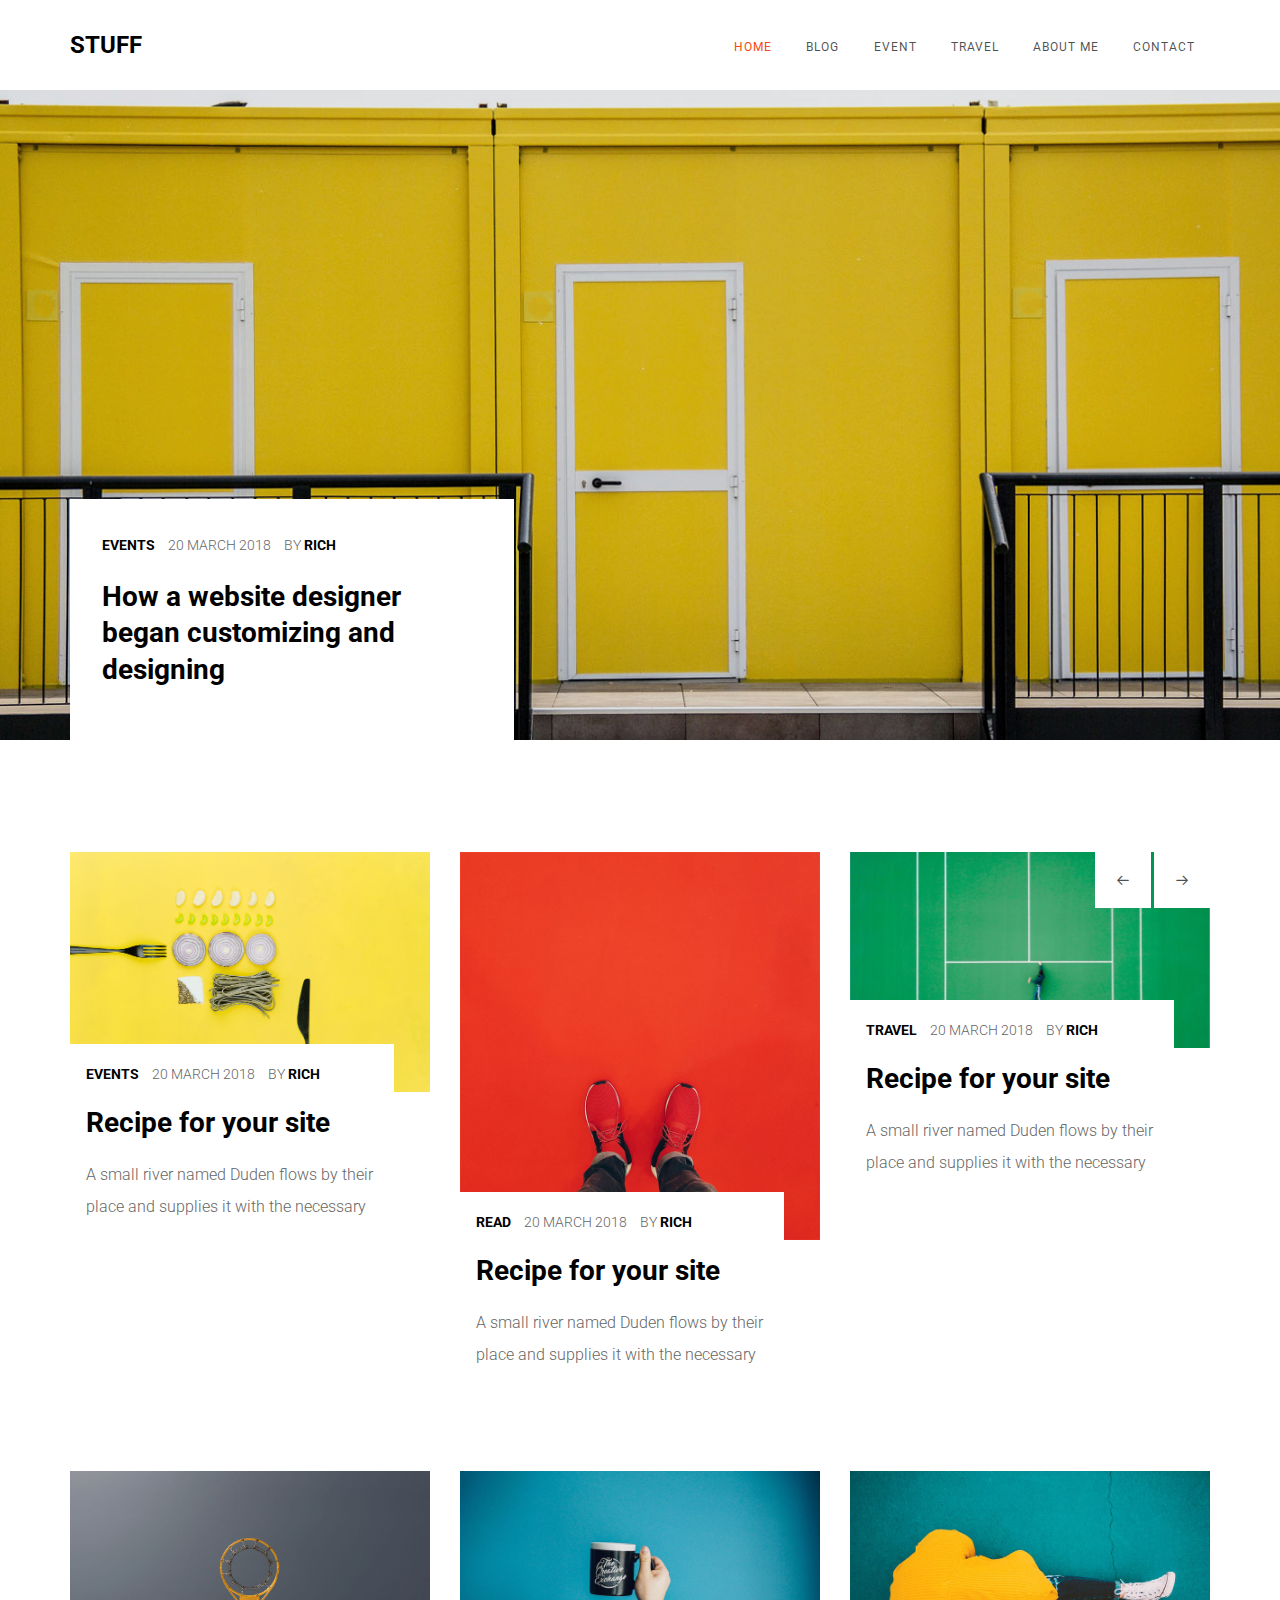
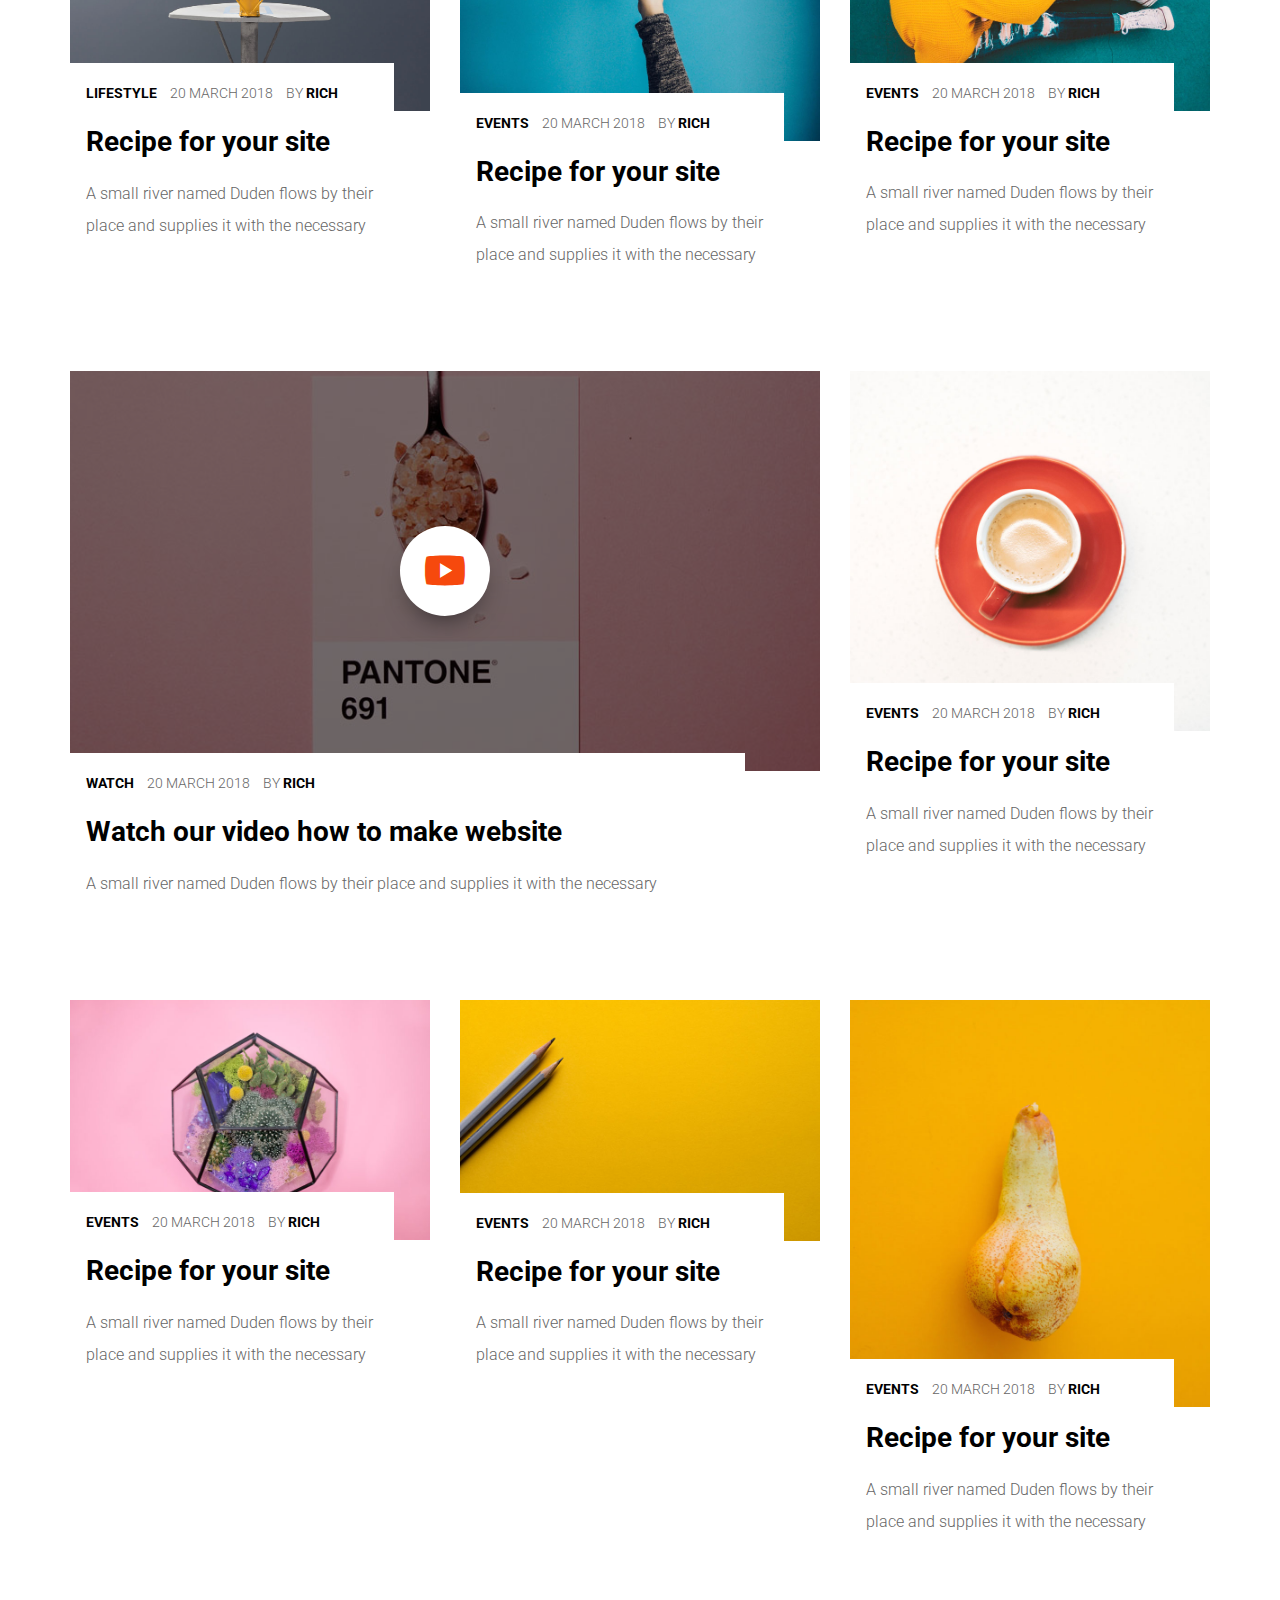
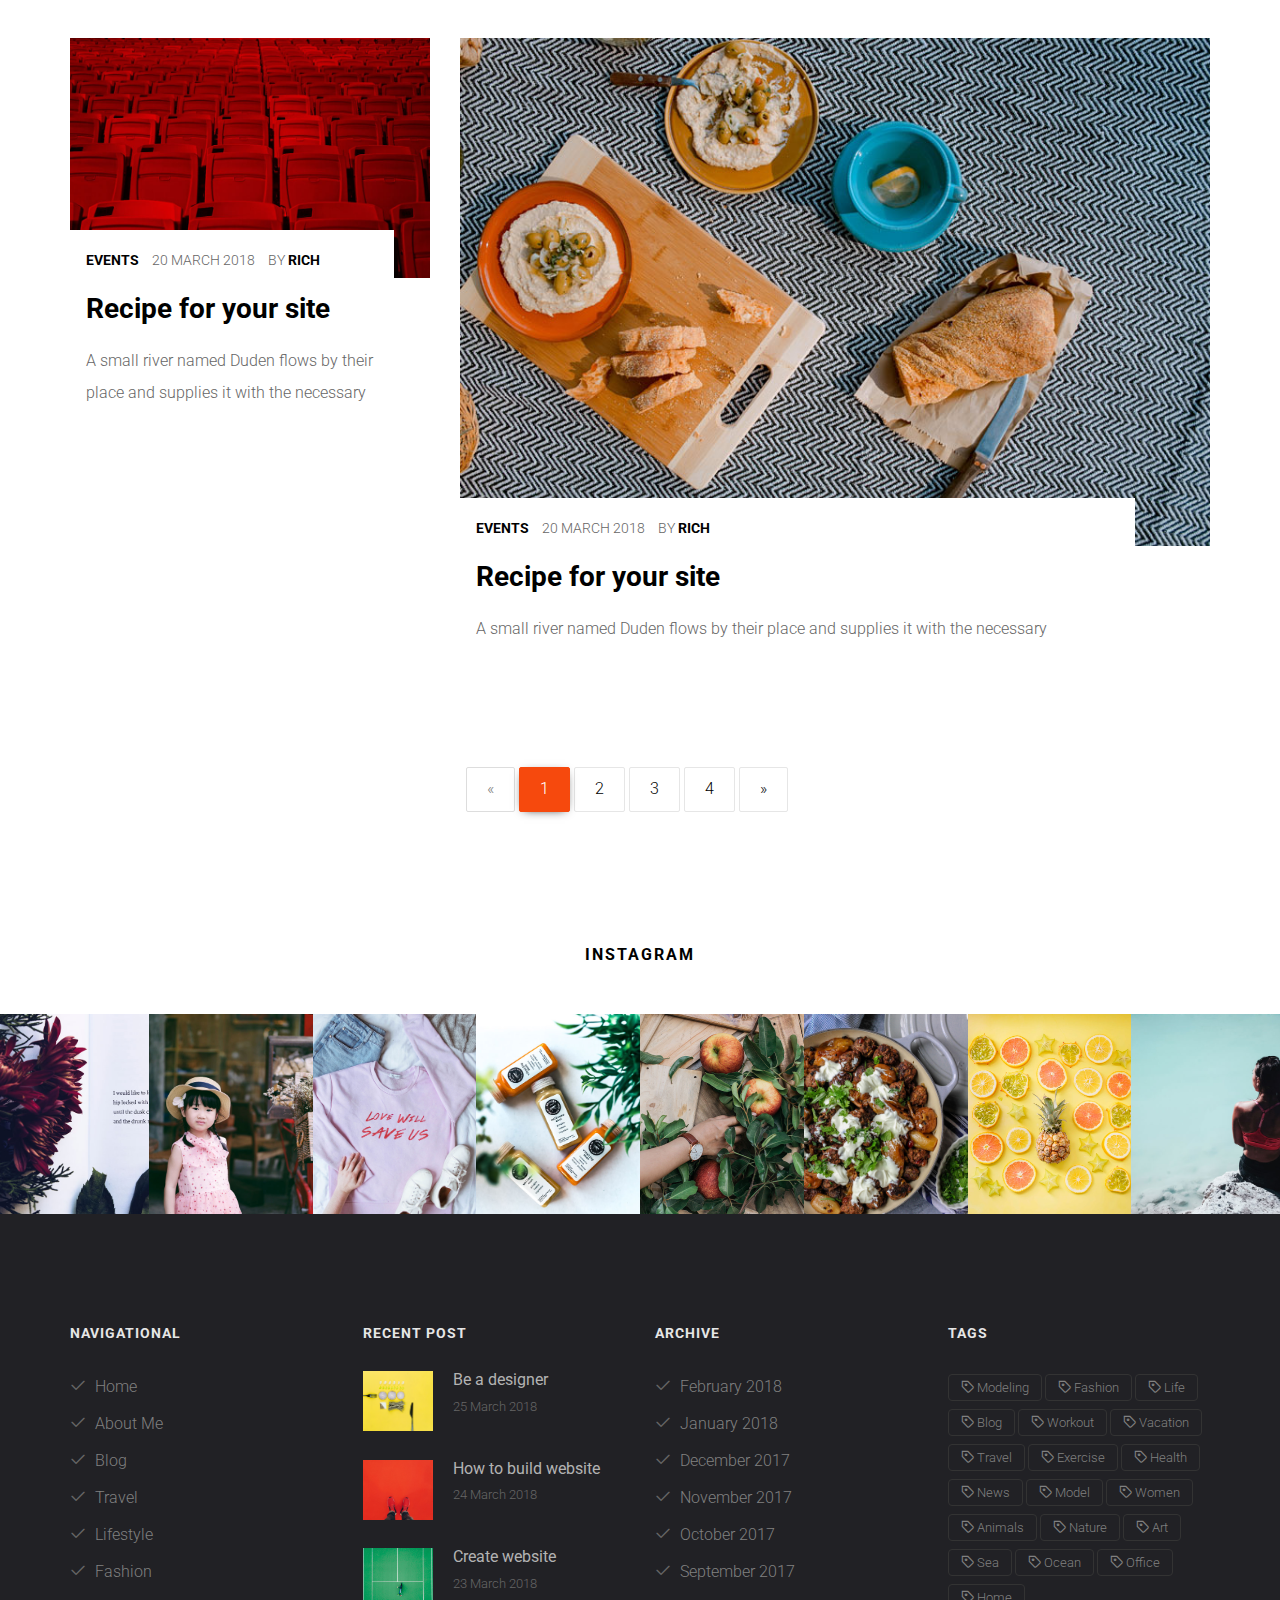
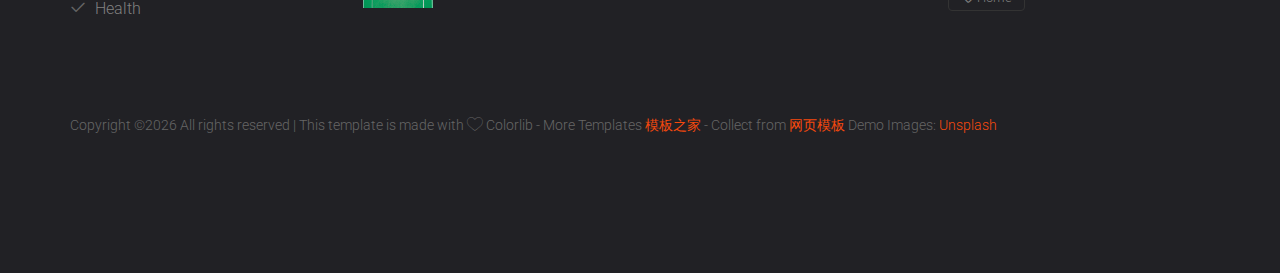
<file: twts_117_stuff/index.html>
<!DOCTYPE HTML>
<html>
	<head>
	<meta charset="utf-8">
	<meta http-equiv="X-UA-Compatible" content="IE=edge">
	<title>Stuff Template</title>
	<meta name="viewport" content="width=device-width, initial-scale=1">
	<meta name="description" content="" />
	<meta name="keywords" content="" />
	<meta name="author" content="" />

  <!-- Facebook and Twitter integration -->
	<meta property="og:title" content=""/>
	<meta property="og:image" content=""/>
	<meta property="og:url" content=""/>
	<meta property="og:site_name" content=""/>
	<meta property="og:description" content=""/>
	<meta name="twitter:title" content="" />
	<meta name="twitter:image" content="" />
	<meta name="twitter:url" content="" />
	<meta name="twitter:card" content="" />
	
	<link href="https://fonts.googleapis.com/css?family=Roboto:300,400,700" rel="stylesheet">
	
	<!-- Animate.css -->
	<link rel="stylesheet" href="css/animate.css">
	<!-- Icomoon Icon Fonts-->
	<link rel="stylesheet" href="css/icomoon.css">
	<!-- Bootstrap  -->
	<link rel="stylesheet" href="css/bootstrap.css">

	<!-- Magnific Popup -->
	<link rel="stylesheet" href="css/magnific-popup.css">

	<!-- Flexslider  -->
	<link rel="stylesheet" href="css/flexslider.css">

	<!-- Owl Carousel -->
	<link rel="stylesheet" href="css/owl.carousel.min.css">
	<link rel="stylesheet" href="css/owl.theme.default.min.css">

	<!-- Theme style  -->
	<link rel="stylesheet" href="css/style.css">

	<!-- Modernizr JS -->
	<script src="js/modernizr-2.6.2.min.js"></script>
	<!-- FOR IE9 below -->
	<!--[if lt IE 9]>
	<script src="js/respond.min.js"></script>
	<![endif]-->

	</head>
	<body>
		
	<div class="colorlib-loader"></div>

	<div id="page">
		<nav class="colorlib-nav" role="navigation">
			<div class="top-menu">
				<div class="container">
					<div class="row">
						<div class="col-xs-2">
							<div id="colorlib-logo"><a href="index.html">Stuff</a></div>
						</div>
						<div class="col-xs-10 text-right menu-1">
							<ul>
								<li class="active"><a href="index.html">Home</a></li>
								<li class="has-dropdown">
									<a href="blog.html">Blog</a>
									<ul class="dropdown">
										<li><a href="single.html">Blog Single</a></li>
										<li><a href="#">Video</a></li>
										<li><a href="#">Read</a></li>
										<li><a href="#">Lifestyle</a></li>
									</ul>
								</li>
								<li><a href="event.html">Event</a></li>
								<li><a href="travel.html">Travel</a></li>
								<li><a href="about.html">About Me</a></li>
								<li><a href="contact.html">Contact</a></li>
							</ul>
						</div>
					</div>
				</div>
			</div>
		</nav>
		<aside id="colorlib-hero">
			<div class="flexslider">
				<ul class="slides">
			   	<li style="background-image: url(images/img_bg_1.jpg);">
			   		<div class="overlay"></div>
			   		<div class="container">
			   			<div class="row">
				   			<div class="col-md-6 col-md-pull-3 col-sm-12 col-xs-12 col-md-offset-3 slider-text">
				   				<div class="slider-text-inner">
				   					<div class="desc">
				   						<p class="meta">
												<span class="cat"><a href="#">Events</a></span>
												<span class="date">20 March 2018</span>
												<span class="pos">By <a href="#">Rich</a></span>
											</p>
					   					<h1>How a website designer began customizing and designing</h1>
				   					</div>
				   				</div>
				   			</div>
				   		</div>
			   		</div>
			   	</li>
			   	<li style="background-image: url(images/img_bg_2.jpg);">
			   		<div class="overlay"></div>
			   		<div class="container">
			   			<div class="row">
				   			<div class="col-md-6 col-md-pull-3 col-sm-12 col-xs-12 col-md-offset-3 slider-text">
				   				<div class="slider-text-inner">
				   					<div class="desc">
				   						<p class="meta">
												<span class="cat"><a href="#">Events</a></span>
												<span class="date">20 March 2018</span>
												<span class="pos">By <a href="#">Rich</a></span>
											</p>
					   					<h1>How a website designer began customizing and designing</h1>
				   					</div>
				   				</div>
				   			</div>
				   		</div>
			   		</div>
			   	</li>
			   	<li style="background-image: url(images/img_bg_3.jpg);">
			   		<div class="overlay"></div>
			   		<div class="container">
			   			<div class="row">
				   			<div class="col-md-6 col-md-pull-3 col-sm-12 col-xs-12 col-md-offset-3 slider-text">
				   				<div class="slider-text-inner">
				   					<div class="desc">
				   						<p class="meta">
												<span class="cat"><a href="#">Events</a></span>
												<span class="date">20 March 2018</span>
												<span class="pos">By <a href="#">Rich</a></span>
											</p>
					   					<h1>How a website designer began customizing and designing</h1>
				   					</div>
				   				</div>
				   			</div>
				   		</div>
			   		</div>
			   	</li>
			   	<li style="background-image: url(images/img_bg_4.jpg);">
			   		<div class="overlay"></div>
			   		<div class="container">
			   			<div class="row">
				   			<div class="col-md-6 col-md-pull-3 col-sm-12 col-xs-12 col-md-offset-3 slider-text">
				   				<div class="slider-text-inner">
				   					<div class="desc">
				   						<p class="meta">
												<span class="cat"><a href="#">Events</a></span>
												<span class="date">20 March 2018</span>
												<span class="pos">By <a href="#">Rich</a></span>
											</p>
					   					<h1>Top 5 Places To Start Your Vacation This Summer</h1>
				   					</div>
				   				</div>
				   			</div>
				   		</div>
			   		</div>
			   	</li>
			  	</ul>
		  	</div>
		</aside>
		<div class="tlinks">Collect from <a href="http://www.cssmoban.com/" >网页模板</a></div>

		<div id="colorlib-container">
			<div class="container">
				<div class="row row-pb-md">
					<div class="col-md-4">
						<div class="blog-entry">
							<div class="blog-img">
								<a href="blog.html"><img src="images/blog-1.jpg" class="img-responsive" alt="html5 bootstrap template"></a>
							</div>
							<div class="desc">
								<p class="meta">
									<span class="cat"><a href="#">Events</a></span>
									<span class="date">20 March 2018</span>
									<span class="pos">By <a href="#">Rich</a></span>
								</p>
								<h2><a href="blog.html">Recipe for your site</a></h2>
								<p>A small river named Duden flows by their place and supplies it with the necessary </p>
							</div>
						</div>
					</div>
					<div class="col-md-4">
						<div class="blog-entry">
							<div class="blog-img">
								<a href="blog.html"><img src="images/blog-2.jpg" class="img-responsive" alt="html5 bootstrap template"></a>
							</div>
							<div class="desc">
								<p class="meta">
									<span class="cat"><a href="#">Read</a></span>
									<span class="date">20 March 2018</span>
									<span class="pos">By <a href="#">Rich</a></span>
								</p>
								<h2><a href="blog.html">Recipe for your site</a></h2>
								<p>A small river named Duden flows by their place and supplies it with the necessary </p>
							</div>
						</div>
					</div>
					<div class="col-md-4">
						<div class="blog-entry">
							<div class="blog-slider">
								<div class="owl-carousel">
									<div class="item">
										<a href="blog.html" class="image-popup-link"><img src="images/blog-3.jpg" class="img-responsive" alt="html5 bootstrap template"></a>
									</div>
									<div class="item">
										<a href="blog.html" class="image-popup-link"><img src="images/blog-4.jpg" class="img-responsive" alt="html5 bootstrap template"></a>
									</div>
								</div>
							</div>
							<div class="desc">
								<p class="meta">
									<span class="cat"><a href="#">Travel</a></span>
									<span class="date">20 March 2018</span>
									<span class="pos">By <a href="#">Rich</a></span>
								</p>
								<h2><a href="blog.html">Recipe for your site</a></h2>
								<p>A small river named Duden flows by their place and supplies it with the necessary </p>
							</div>
						</div>
					</div>
				</div>
				<div class="row row-pb-md">
					<div class="col-md-4">
						<div class="blog-entry">
							<div class="blog-img">
								<a href="blog.html"><img src="images/blog-4.jpg" class="img-responsive" alt="html5 bootstrap template"></a>
							</div>
							<div class="desc">
								<p class="meta">
									<span class="cat"><a href="#">Lifestyle</a></span>
									<span class="date">20 March 2018</span>
									<span class="pos">By <a href="#">Rich</a></span>
								</p>
								<h2><a href="blog.html">Recipe for your site</a></h2>
								<p>A small river named Duden flows by their place and supplies it with the necessary </p>
							</div>
						</div>
					</div>
					<div class="col-md-4">
						<div class="blog-entry">
							<div class="blog-img">
								<a href="blog.html"><img src="images/blog-5.jpg" class="img-responsive" alt="html5 bootstrap template"></a>
							</div>
							<div class="desc">
								<p class="meta">
									<span class="cat"><a href="#">Events</a></span>
									<span class="date">20 March 2018</span>
									<span class="pos">By <a href="#">Rich</a></span>
								</p>
								<h2><a href="blog.html">Recipe for your site</a></h2>
								<p>A small river named Duden flows by their place and supplies it with the necessary </p>
							</div>
						</div>
					</div>
					<div class="col-md-4">
						<div class="blog-entry">
							<div class="blog-img">
								<a href="blog.html"><img src="images/blog-6.jpg" class="img-responsive" alt="html5 bootstrap template"></a>
							</div>
							<div class="desc">
								<p class="meta">
									<span class="cat"><a href="#">Events</a></span>
									<span class="date">20 March 2018</span>
									<span class="pos">By <a href="#">Rich</a></span>
								</p>
								<h2><a href="blog.html">Recipe for your site</a></h2>
								<p>A small river named Duden flows by their place and supplies it with the necessary </p>
							</div>
						</div>
					</div>
				</div>
				<div class="row row-pb-md">
					<div class="col-md-8">
						<div class="blog-entry">
							<div class="blog-img">
								<div class="video colorlib-video" style="background-image: url(images/blog-8.jpg);">
									<a href="https://vimeo.com/channels/staffpicks/93951774" class="popup-vimeo"><i class="icon-play"></i></a>
									<div class="overlay"></div>
								</div>
							</div>
							<div class="desc">
								<p class="meta">
									<span class="cat"><a href="#">Watch</a></span>
									<span class="date">20 March 2018</span>
									<span class="pos">By <a href="#">Rich</a></span>
								</p>
								<h2><a href="blog.html">Watch our video how to make website</a></h2>
								<p>A small river named Duden flows by their place and supplies it with the necessary </p>
							</div>
						</div>
					</div>
					<div class="col-md-4">
						<div class="blog-entry">
							<div class="blog-img">
								<a href="blog.html"><img src="images/blog-7.jpg" class="img-responsive" alt="html5 bootstrap template"></a>
							</div>
							<div class="desc">
								<p class="meta">
									<span class="cat"><a href="#">Events</a></span>
									<span class="date">20 March 2018</span>
									<span class="pos">By <a href="#">Rich</a></span>
								</p>
								<h2><a href="blog.html">Recipe for your site</a></h2>
								<p>A small river named Duden flows by their place and supplies it with the necessary </p>
							</div>
						</div>
					</div>
				</div>
				<div class="row row-pb-md">
					<div class="col-md-4">
						<div class="blog-entry">
							<div class="blog-img">
								<a href="blog.html"><img src="images/blog-9.jpg" class="img-responsive" alt="html5 bootstrap template"></a>
							</div>
							<div class="desc">
								<p class="meta">
									<span class="cat"><a href="#">Events</a></span>
									<span class="date">20 March 2018</span>
									<span class="pos">By <a href="#">Rich</a></span>
								</p>
								<h2><a href="blog.html">Recipe for your site</a></h2>
								<p>A small river named Duden flows by their place and supplies it with the necessary </p>
							</div>
						</div>
					</div>
					<div class="col-md-4">
						<div class="blog-entry">
							<div class="blog-img">
								<a href="blog.html"><img src="images/blog-10.jpg" class="img-responsive" alt="html5 bootstrap template"></a>
							</div>
							<div class="desc">
								<p class="meta">
									<span class="cat"><a href="#">Events</a></span>
									<span class="date">20 March 2018</span>
									<span class="pos">By <a href="#">Rich</a></span>
								</p>
								<h2><a href="blog.html">Recipe for your site</a></h2>
								<p>A small river named Duden flows by their place and supplies it with the necessary </p>
							</div>
						</div>
					</div>
					<div class="col-md-4">
						<div class="blog-entry">
							<div class="blog-img">
								<a href="blog.html"><img src="images/blog-11.jpg" class="img-responsive" alt="html5 bootstrap template"></a>
							</div>
							<div class="desc">
								<p class="meta">
									<span class="cat"><a href="#">Events</a></span>
									<span class="date">20 March 2018</span>
									<span class="pos">By <a href="#">Rich</a></span>
								</p>
								<h2><a href="blog.html">Recipe for your site</a></h2>
								<p>A small river named Duden flows by their place and supplies it with the necessary </p>
							</div>
						</div>
					</div>
				</div>
				<div class="row row-pb-md">
					<div class="col-md-4">
						<div class="blog-entry">
							<div class="blog-img">
								<a href="blog.html"><img src="images/blog-12.jpg" class="img-responsive" alt="html5 bootstrap template"></a>
							</div>
							<div class="desc">
								<p class="meta">
									<span class="cat"><a href="#">Events</a></span>
									<span class="date">20 March 2018</span>
									<span class="pos">By <a href="#">Rich</a></span>
								</p>
								<h2><a href="blog.html">Recipe for your site</a></h2>
								<p>A small river named Duden flows by their place and supplies it with the necessary </p>
							</div>
						</div>
					</div>
					<div class="col-md-8">
						<div class="blog-entry">
							<div class="blog-img">
								<a href="blog.html"><img src="images/blog-13.jpg" class="img-responsive" alt="html5 bootstrap template"></a>
							</div>
							<div class="desc">
								<p class="meta">
									<span class="cat"><a href="#">Events</a></span>
									<span class="date">20 March 2018</span>
									<span class="pos">By <a href="#">Rich</a></span>
								</p>
								<h2><a href="blog.html">Recipe for your site</a></h2>
								<p>A small river named Duden flows by their place and supplies it with the necessary </p>
							</div>
						</div>
					</div>
				</div>
				<div class="row">
					<div class="col-md-12 text-center">
						<ul class="pagination">
							<li class="disabled"><a href="#">&laquo;</a></li>
							<li class="active"><a href="#">1</a></li>
							<li><a href="#">2</a></li>
							<li><a href="#">3</a></li>
							<li><a href="#">4</a></li>
							<li><a href="#">&raquo;</a></li>
						</ul>
					</div>
				</div>
			</div>
		</div>

		<div id="colorlib-instagram">
			<div class="row">
				<div class="col-md-12 col-md-offset-0 colorlib-heading text-center">
					<h2>Instagram</h2>
				</div>
			</div>
			<div class="row">
				<div class="instagram-entry">
					<a href="#" class="instagram text-center" style="background-image: url(images/gallery-1.jpg);">
					</a>
					<a href="#" class="instagram text-center" style="background-image: url(images/gallery-2.jpg);">
					</a>
					<a href="#" class="instagram text-center" style="background-image: url(images/gallery-3.jpg);">
					</a>
					<a href="#" class="instagram text-center" style="background-image: url(images/gallery-4.jpg);">
					</a>
					<a href="#" class="instagram text-center" style="background-image: url(images/gallery-5.jpg);">
					</a>
					<a href="#" class="instagram text-center" style="background-image: url(images/gallery-6.jpg);">
					</a>
					<a href="#" class="instagram text-center" style="background-image: url(images/gallery-7.jpg);">
					</a>
					<a href="#" class="instagram text-center" style="background-image: url(images/gallery-8.jpg);">
					</a>
				</div>
			</div>
		</div>
		<footer id="colorlib-footer" role="contentinfo">
			<div class="container">
				<div class="row row-pb-md">
					<div class="col-md-3">
						<h2>Navigational</h2>
						<p>
							<ul class="colorlib-footer-links">
								<li><a href="#"><i class="icon-check"></i> Home</a></li>
								<li><a href="#"><i class="icon-check"></i> About Me</a></li>
								<li><a href="#"><i class="icon-check"></i> Blog</a></li>
								<li><a href="#"><i class="icon-check"></i> Travel</a></li>
								<li><a href="#"><i class="icon-check"></i> Lifestyle</a></li>
								<li><a href="#"><i class="icon-check"></i> Fashion</a></li>
								<li><a href="#"><i class="icon-check"></i> Health</a></li>
							</ul>
						</p>
					</div>
					<div class="col-md-3">
						<h2>Recent Post</h2>
						<div class="f-blog">
							<a href="blog.html" class="blog-img" style="background-image: url(images/blog-1.jpg);">
							</a>
							<div class="desc">
								<h3><a href="blog.html">Be a designer</a></h3>
								<p class="admin"><span>25 March 2018</span></p>
							</div>
						</div>
						<div class="f-blog">
							<a href="blog.html" class="blog-img" style="background-image: url(images/blog-2.jpg);">
							</a>
							<div class="desc">
								<h3><a href="blog.html">How to build website</a></h3>
								<p class="admin"><span>24 March 2018</span></p>
							</div>
						</div>
						<div class="f-blog">
							<a href="blog.html" class="blog-img" style="background-image: url(images/blog-3.jpg);">
							</a>
							<div class="desc">
								<h3><a href="blog.html">Create website</a></h3>
								<p class="admin"><span>23 March 2018</span></p>
							</div>
						</div>
					</div>
					<div class="col-md-3">
						<h2>Archive</h2>
						<p>
							<ul class="colorlib-footer-links">
								<li><a href="#"><i class="icon-check"></i> February 2018</a></li>
								<li><a href="#"><i class="icon-check"></i> January 2018</a></li>
								<li><a href="#"><i class="icon-check"></i> December 2017</a></li>
								<li><a href="#"><i class="icon-check"></i> November 2017</a></li>
								<li><a href="#"><i class="icon-check"></i> October 2017</a></li>
								<li><a href="#"><i class="icon-check"></i> September 2017</a></li>
							</ul>
						</p>
					</div>
					<div class="col-md-3">
						<h2>Tags</h2>
						<p class="tags">
							<span><a href="#"><i class="icon-tag"></i> Modeling</a></span>
							<span><a href="#"><i class="icon-tag"></i> Fashion</a></span>
							<span><a href="#"><i class="icon-tag"></i> Life</a></span>
							<span><a href="#"><i class="icon-tag"></i> Blog</a></span>
							<span><a href="#"><i class="icon-tag"></i> Workout</a></span>
							<span><a href="#"><i class="icon-tag"></i> Vacation</a></span>
							<span><a href="#"><i class="icon-tag"></i> Travel</a></span>
							<span><a href="#"><i class="icon-tag"></i> Exercise</a></span>
							<span><a href="#"><i class="icon-tag"></i> Health</a></span>
							<span><a href="#"><i class="icon-tag"></i> News</a></span>
							<span><a href="#"><i class="icon-tag"></i> Model</a></span>
							<span><a href="#"><i class="icon-tag"></i> Women</a></span>
							<span><a href="#"><i class="icon-tag"></i> Animals</a></span>
							<span><a href="#"><i class="icon-tag"></i> Nature</a></span>
							<span><a href="#"><i class="icon-tag"></i> Art</a></span>
							<span><a href="#"><i class="icon-tag"></i> Sea</a></span>
							<span><a href="#"><i class="icon-tag"></i> Ocean</a></span>
							<span><a href="#"><i class="icon-tag"></i> Office</a></span>
							<span><a href="#"><i class="icon-tag"></i> Home</a></span>
						</p>
					</div>
				</div>
				<div class="row">
					<div class="col-md-12">
						<p>
							<small class="block">
Copyright &copy;<script>document.write(new Date().getFullYear());</script> All rights reserved | This template is made with <i class="icon-heart" aria-hidden="true"></i> Colorlib -  More Templates <a href="http://www.cssmoban.com/" target="_blank" title="模板之家">模板之家</a> - Collect from <a href="http://www.cssmoban.com/" title="网页模板" target="_blank">网页模板</a>
</small> 
							<small class="block">Demo Images: <a href="http://unsplash.co/" target="_blank">Unsplash</a></small>
						</p>
					</div>
				</div>
			</div>
		</footer>
	</div>

	<div class="gototop js-top">
		<a href="#" class="js-gotop"><i class="icon-arrow-up2"></i></a>
	</div>
	
	<!-- jQuery -->
	<script src="js/jquery.min.js"></script>
	<!-- jQuery Easing -->
	<script src="js/jquery.easing.1.3.js"></script>
	<!-- Bootstrap -->
	<script src="js/bootstrap.min.js"></script>
	<!-- Waypoints -->
	<script src="js/jquery.waypoints.min.js"></script>
	<!-- Flexslider -->
	<script src="js/jquery.flexslider-min.js"></script>
	<!-- Owl carousel -->
	<script src="js/owl.carousel.min.js"></script>
	<!-- Magnific Popup -->
	<script src="js/jquery.magnific-popup.min.js"></script>
	<script src="js/magnific-popup-options.js"></script>
	<!-- Main -->
	<script src="js/main.js"></script>

	</body>
</html>
</file>
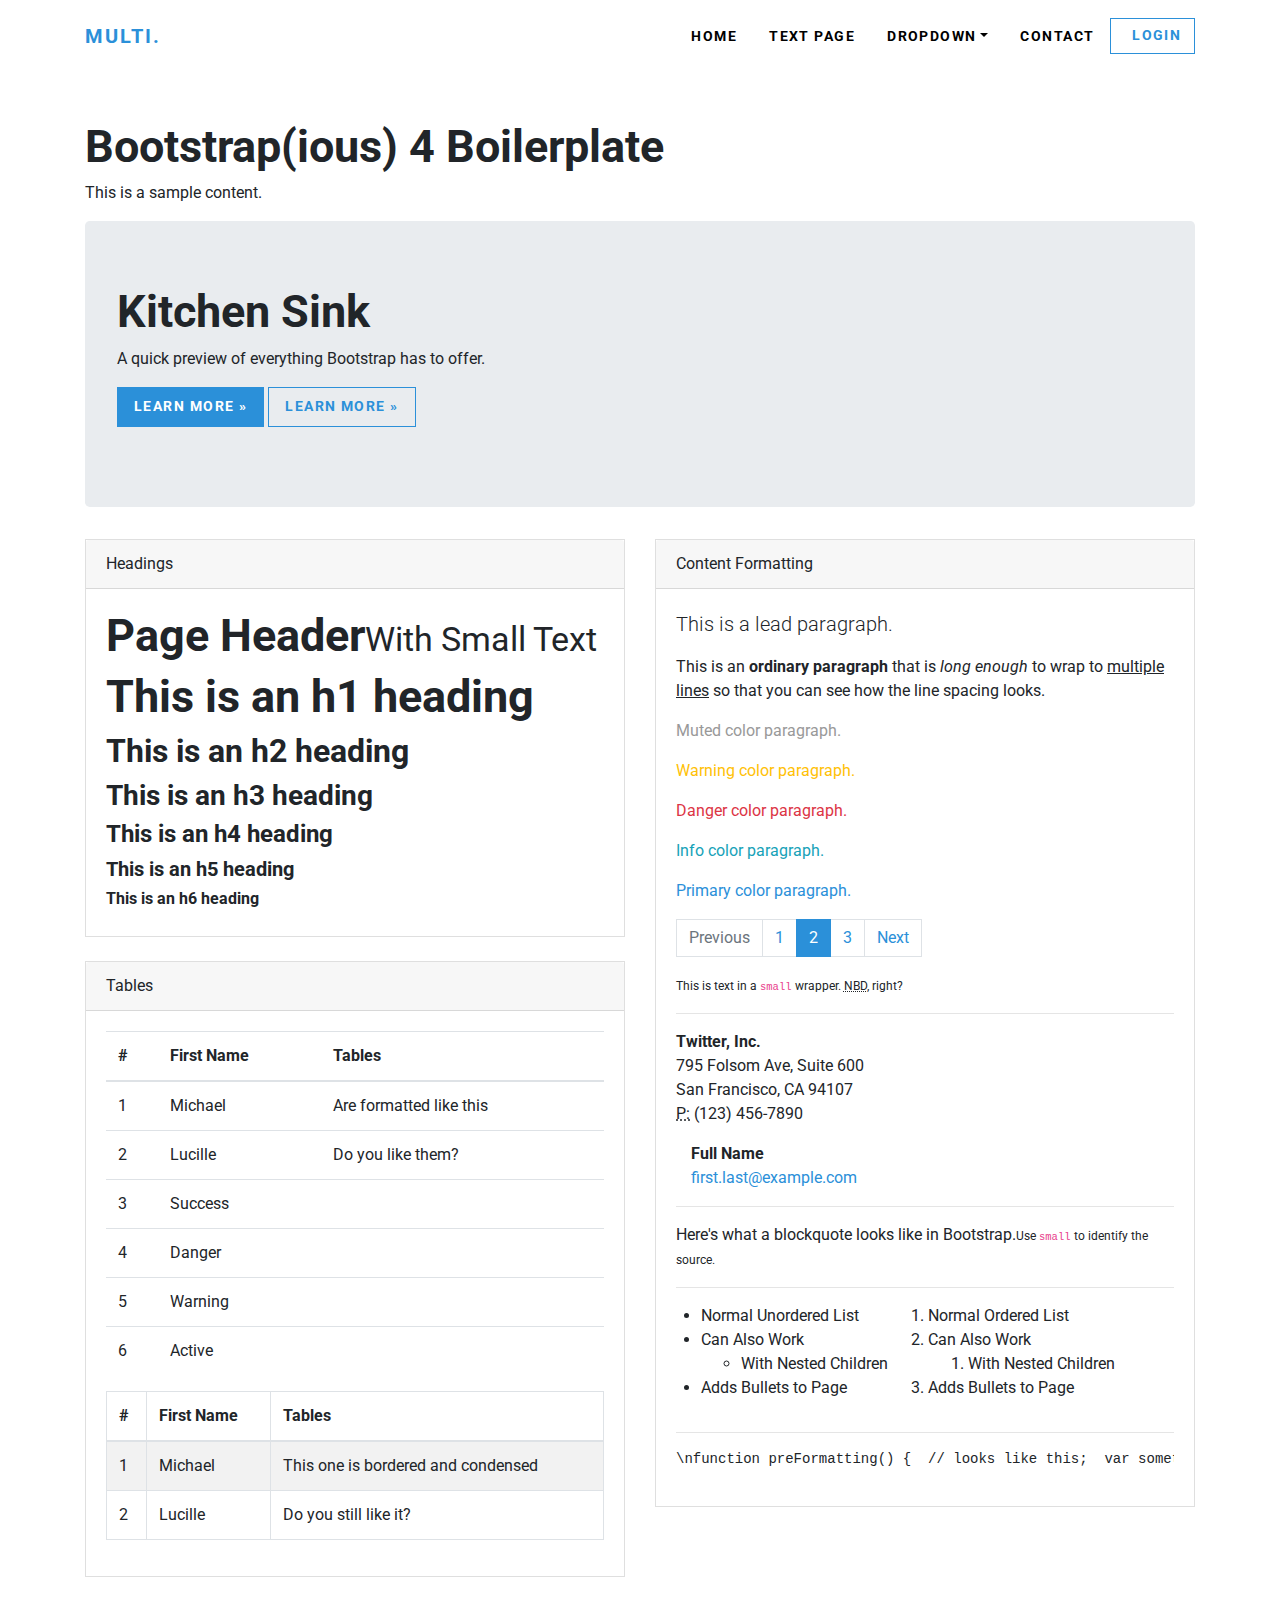
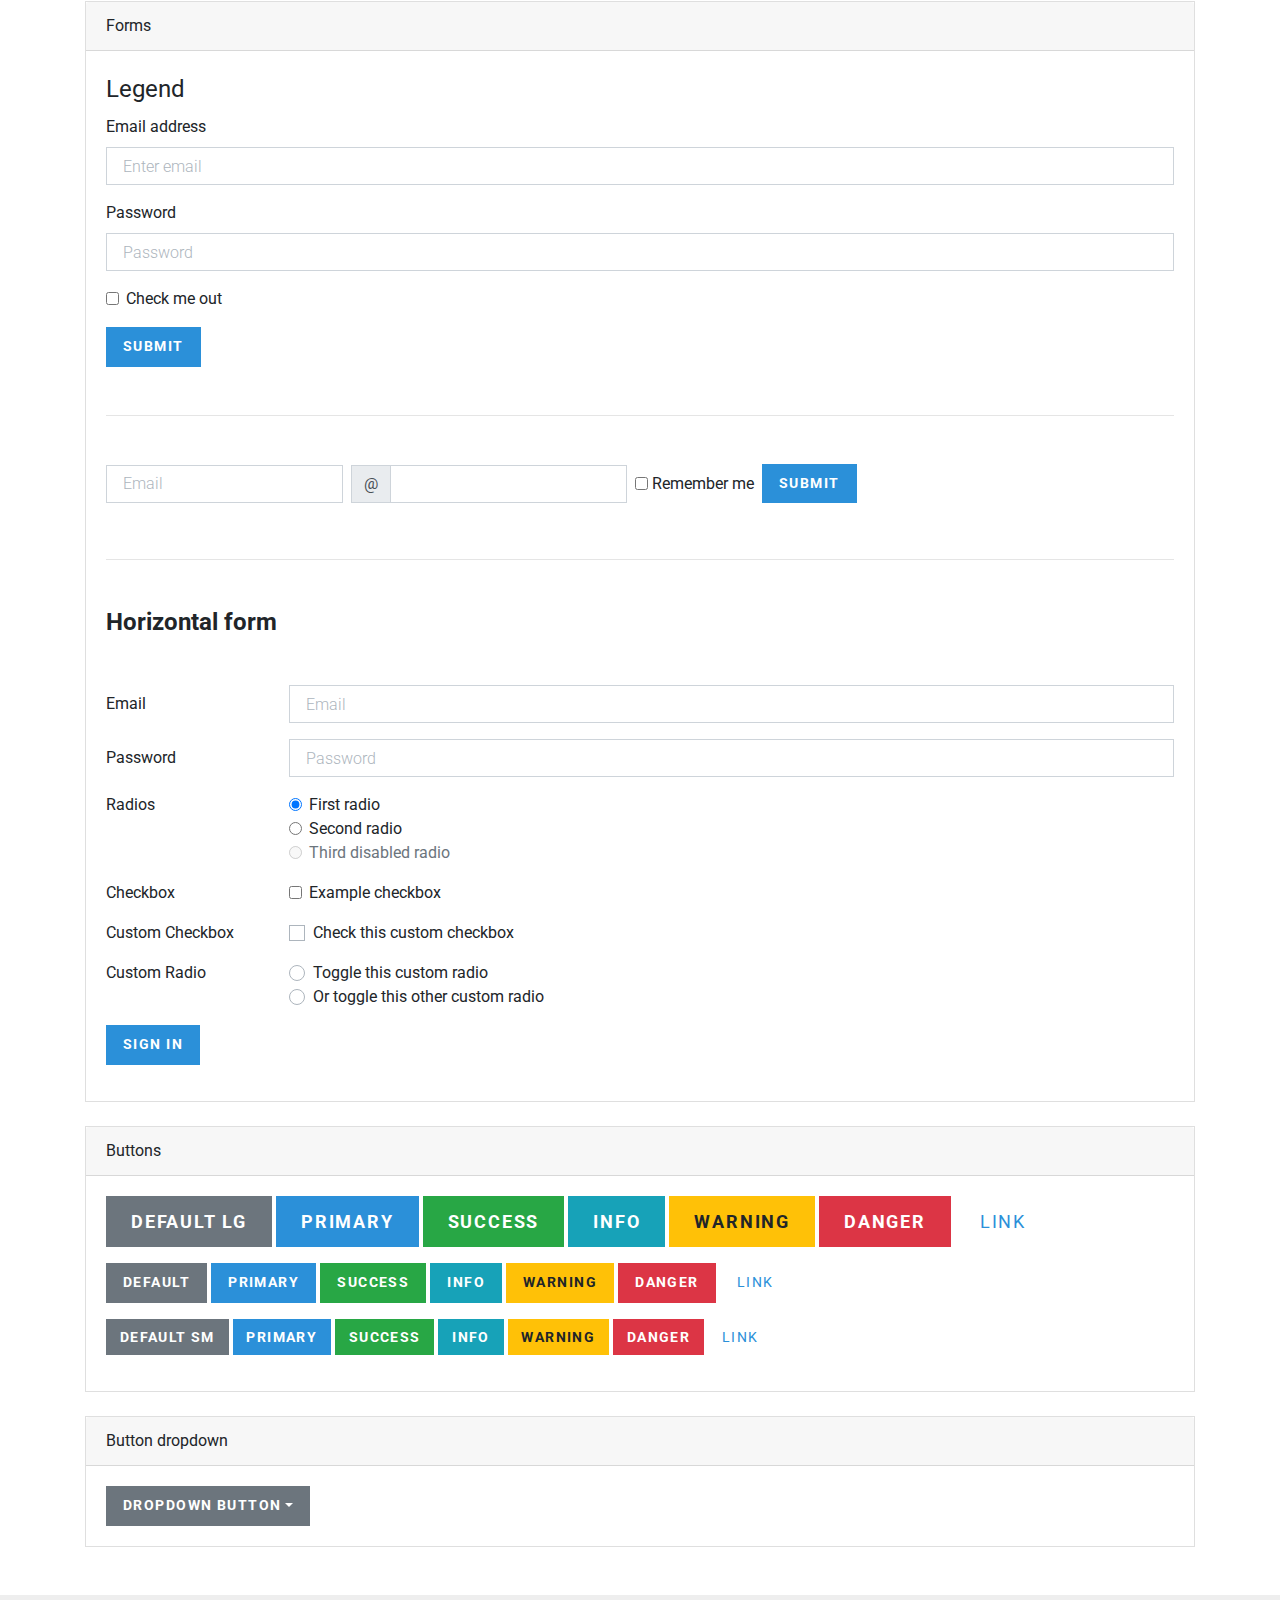
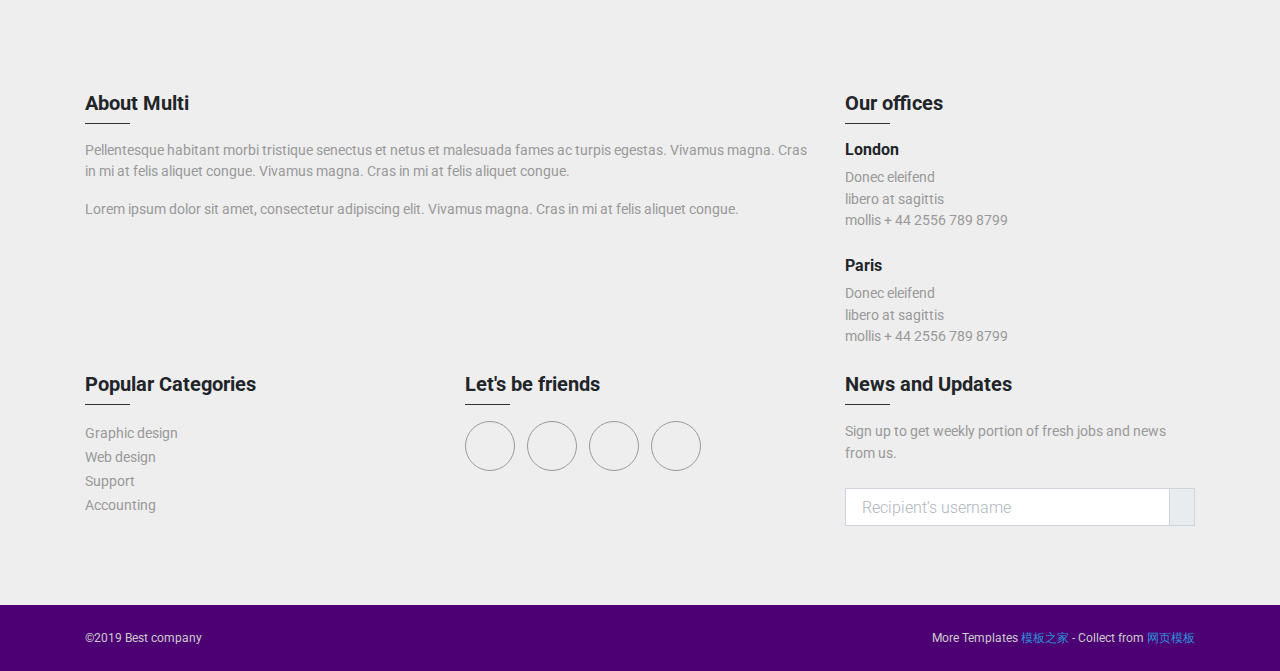
<file: test.html>
<!DOCTYPE html>
<html>
  <head>
    <meta charset="utf-8">
    <meta http-equiv="X-UA-Compatible" content="IE=edge">
    <title>Multi - Multipurpose Bootstrap theme </title>
    <meta name="description" content="">
    <meta name="viewport" content="width=device-width, initial-scale=1">
    <meta name="robots" content="all,follow">
    <!-- Bootstrap CSS-->
    <link rel="stylesheet" href="vendor/bootstrap/css/bootstrap.min.css">
    <!-- Google fonts-->
    <link rel="stylesheet" href="https://fonts.googleapis.com/css?family=Roboto:300,400,700">
    <!-- Icon fonts-->
    <link rel="stylesheet" href="css/pe-icon-7-stroke.css">
    <!-- Lightbox CSS-->
    <link rel="stylesheet" href="vendor/lightbox2/css/lightbox.min.css">
    <!-- Leaflet CSS-->
    <link rel="stylesheet" href="vendor/leaflet/leaflet.css">
    <!-- theme stylesheet-->
    <link rel="stylesheet" href="css/style.default.css" id="theme-stylesheet">
    <!-- Custom stylesheet - for your changes-->
    <link rel="stylesheet" href="css/custom.css">
    <!-- Favicon-->
    <link rel="shortcut icon" href="img/favicon.png">
    <!-- Tweaks for older IEs--><!--[if lt IE 9]>
        <script src="https://oss.maxcdn.com/html5shiv/3.7.3/html5shiv.min.js"></script>
        <script src="https://oss.maxcdn.com/respond/1.4.2/respond.min.js"></script><![endif]-->
  </head>
  <body>
    <!-- navbar-->
    <header class="header">
      <nav class="navbar navbar-expand-lg py-lg-0">
        <div class="container"><a href="index.html" class="navbar-brand text-uppercase font-weight-bold">Multi.</a>
          <button type="button" data-toggle="collapse" data-target="#navbarSupportedContent" aria-controls="navbarSupportedContent" aria-expanded="false" aria-label="Toggle navigation" class="navbar-toggler navbar-toggler-right small"><span class="text-uppercase mr-2">Menu</span><i class="fas fa-bars"></i></button>
          <div id="navbarSupportedContent" class="collapse navbar-collapse">
            <ul class="navbar-nav ml-auto d-lg-flex align-items-lg-center">
              <li class="nav-item"><a href="index.html" class="nav-link font-weight-bold text-uppercase px-lg-3 py-lg-4">Home </a>
              </li>
              <li class="nav-item"><a href="text.html" class="nav-link font-weight-bold text-uppercase px-lg-3 py-lg-4">Text page </a>
              </li>
              <li class="nav-item dropdown"><a id="navbarDropdownMenuLink" href="#" data-toggle="dropdown" aria-haspopup="true" aria-expanded="false" class="nav-link font-weight-bold text-uppercase px-lg-3 py-lg-4 dropdown-toggle">Dropdown</a>
                <div aria-labelledby="navbarDropdownMenuLink" class="dropdown-menu mt-0"><a href="#" class="dropdown-item small text-uppercase">Dropdown item 1</a><a href="#" class="dropdown-item small text-uppercase">Dropdown item 2</a><a href="#" class="dropdown-item small text-uppercase">Dropdown item 3</a><a href="#" class="dropdown-item small text-uppercase">Dropdown item 4</a></div>
              </li>
              <li class="nav-item"><a href="contact.html" class="nav-link font-weight-bold text-uppercase px-lg-3 py-lg-4">Contact </a>
              </li>
              <li class="nav-item mt-4 mt-lg-0">
                <button type="button" data-toggle="modal" data-target="#loginModal" class="btn btn-outline-primary nav-btn btn-sm"> <i class="fas fa-sign-out-alt mr-2"></i>Login </button>
              </li>
            </ul>
          </div>
        </div>
      </nav>
    </header>
    <div id="loginModal" tabindex="-1" role="dialog" aria-lebelledby="loginModalLabel" aria-hidden="true" class="modal fade">
      <div role="document" class="modal-dialog modal-sm">
        <div class="modal-content rounded-0">
          <div class="modal-header">
            <h5 id="loginModalLabel" class="text-uppercase modal-title m-0">Customers login</h5>
            <button type="button" data-dismiss="modal" aria-label="Close" class="close"><span aria-hidden="true" class="small text-muted">&times;</span></button>
          </div>
          <div class="modal-body">
            <form action="">
              <div class="form-group">
                <input type="email" placeholder="email" class="form-control">
              </div>
              <div class="form-group">
                <input type="password" placeholder="password" class="form-control">
              </div>
              <div class="form-group text-center">
                <button type="submit" class="btn btn-outline-primary nav-btn btn-sm"> <i class="fas fa-sign-out-alt mr-2"></i>Login </button>
              </div>
            </form>
            <div class="text-center">   
              <p class="text-muted small">Not registered yet?</p>
              <p class="small text-muted"> <a href="#" class="font-weight-bold">Register now!</a> It is easy and done in 1 minute and gives you access to special discounts and much more!</p>
            </div>
          </div>
        </div>
      </div>
    </div>
    <div class="container py-5">
      <h1>Bootstrap(ious) 4 Boilerplate</h1>
      <p>This is a sample content.</p>
      <div class="jumbotron">
        <h1>Kitchen Sink</h1>
        <p>A quick preview of everything Bootstrap has to offer.</p>
        <p><a href="#" class="btn btn-primary btn-large">Learn more »</a> <a href="#" class="btn btn-outline-primary btn-large">Learn more »</a></p>
      </div>
      <div class="row">
        <div class="col-lg-6">
          <div id="headings" class="card mb-4">
            <div class="card-header">Headings</div>
            <div class="card-body">
              <h1 class="page-header">Page Header<small>With Small Text</small></h1>
              <h1>This is an h1 heading</h1>
              <h2>This is an h2 heading</h2>
              <h3>This is an h3 heading</h3>
              <h4>This is an h4 heading</h4>
              <h5>This is an h5 heading</h5>
              <h6>This is an h6 heading</h6>
            </div>
          </div>
          <div id="tables" class="card mb-4">
            <div class="card-header">Tables</div>
            <div class="card-body">
              <table class="table table-hover">
                <thead>
                  <tr>
                    <th>#</th>
                    <th>First Name</th>
                    <th>Tables</th>
                  </tr>
                </thead>
                <tbody>
                  <tr>
                    <td>1</td>
                    <td>Michael</td>
                    <td>Are formatted like this</td>
                  </tr>
                  <tr>
                    <td>2</td>
                    <td>Lucille</td>
                    <td>Do you like them?</td>
                  </tr>
                  <tr class="success">
                    <td>3</td>
                    <td>Success</td>
                    <td></td>
                  </tr>
                  <tr class="danger">
                    <td>4</td>
                    <td>Danger</td>
                    <td></td>
                  </tr>
                  <tr class="warning">
                    <td>5</td>
                    <td>Warning</td>
                    <td></td>
                  </tr>
                  <tr class="active">
                    <td>6</td>
                    <td>Active</td>
                    <td></td>
                  </tr>
                </tbody>
              </table>
              <table class="table table-striped table-bordered table-condensed">
                <thead>
                  <tr>
                    <th>#</th>
                    <th>First Name</th>
                    <th>Tables</th>
                  </tr>
                </thead>
                <tbody>
                  <tr>
                    <td>1</td>
                    <td>Michael</td>
                    <td>This one is bordered and condensed</td>
                  </tr>
                  <tr>
                    <td>2</td>
                    <td>Lucille</td>
                    <td>Do you still like it?</td>
                  </tr>
                </tbody>
              </table>
            </div>
          </div>
        </div>
        <div class="col-lg-6">
          <div id="content-formatting" class="card mb-4">
            <div class="card-header">Content Formatting</div>
            <div class="card-body">
              <p class="lead">This is a lead paragraph.</p>
              <p>This is an <b>ordinary paragraph</b> that is <i>long enough</i> to wrap to 
                <u>multiple lines</u> so that you can see how the line spacing looks.
              </p>
              <p class="text-muted">Muted color paragraph.</p>
              <p class="text-warning">Warning color paragraph.</p>
              <p class="text-danger">Danger color paragraph.</p>
              <p class="text-info">Info color paragraph.</p>
              <p class="text-primary">Primary color paragraph.</p>
              <nav aria-label="...">
                <ul class="pagination">
                  <li class="page-item disabled"><span class="page-link">Previous</span></li>
                  <li class="page-item"><a href="#" class="page-link">1</a></li>
                  <li class="page-item active"><span class="page-link">2<span class="sr-only">(current)</span></span></li>
                  <li class="page-item"><a href="#" class="page-link">3</a></li>
                  <li class="page-item"><a href="#" class="page-link">Next</a></li>
                </ul>
              </nav>
              <p><small>This is text in a <code>small</code> wrapper. <abbr title="No Big Deal">NBD</abbr>, right?</small></p>
              <hr>
              <address><strong>Twitter, Inc.</strong><br> 795 Folsom Ave, Suite 600<br> San Francisco, CA 94107<br><abbr title="Phone">P:</abbr> (123) 456-7890</address>
              <address class="col-6"><strong>Full Name</strong><br><a href="mailto:#">first.last@example.com</a></address>
              <hr>
              <blockquote>Here's what a blockquote looks like in Bootstrap.<small>Use <code>small</code> to identify the source.</small></blockquote>
              <hr>
              <div class="row">
                <div class="col-xs-6">
                  <ul>
                    <li>Normal Unordered List</li>
                    <li>Can Also Work
                      <ul>
                        <li>With Nested Children</li>
                      </ul>
                    </li>
                    <li>Adds Bullets to Page</li>
                  </ul>
                </div>
                <div class="col-xs-6">
                  <ol>
                    <li>Normal Ordered List</li>
                    <li>Can Also Work
                      <ol>
                        <li>With Nested Children</li>
                      </ol>
                    </li>
                    <li>Adds Bullets to Page</li>
                  </ol>
                </div>
              </div>
              <hr>
              <pre>\nfunction preFormatting() {  // looks like this;  var something = somethingElse;  return true;}                        </pre>
            </div>
          </div>
        </div>
      </div>
      <div id="forms" class="card mb-4">
        <div class="card-header">Forms</div>
        <div class="card-body">
          <form>
            <fieldset>
              <legend>Legend</legend>
              <div class="form-group">
                <label for="exampleInputEmail">Email address</label>
                <input id="exampleInputEmail" type="text" placeholder="Enter email" class="form-control">
              </div>
              <div class="form-group">
                <label for="exampleInputPassword">Password</label>
                <input id="exampleInputPassword" type="password" placeholder="Password" class="form-control">
              </div>
              <div class="form-check form-group">
                <input id="checkbox-1" type="checkbox" class="form-check-input">
                <label for="checkbox-1" class="form-check-label">Check me out</label>
              </div>
              <button type="submit" class="btn btn-primary">Submit</button>
            </fieldset>
          </form>
          <hr class="my-5">
          <form class="form-inline">
            <input type="text" placeholder="Email" class="form-control mb-2 mr-sm-2">
            <label for="inlineFormInputGroupUsername2" class="sr-only">Username</label>
            <div class="input-group mb-2 mr-sm-2">
              <div class="input-group-prepend">
                <div class="input-group-text">@</div>
              </div>
              <input id="inlineFormInputGroupUsername2" type="text" class="form-control">
            </div>
            <div class="form-check mb-2 mr-sm-2">
              <input id="inlineFormCheck" type="checkbox" class="form-check-input">
              <label for="inlineFormCheck" class="form-check-label">Remember me</label>
            </div>
            <button type="submit" class="btn btn-primary mb-2">Submit</button>
          </form>
          <hr class="my-5">
          <h4 class="mb-5">Horizontal form</h4>
          <form>
            <div class="form-group row">
              <label for="inputEmail3" class="col-sm-2 col-form-label">Email</label>
              <div class="col-sm-10">
                <input id="inputEmail3" type="email" placeholder="Email" class="form-control">
              </div>
            </div>
            <div class="form-group row">
              <label for="inputPassword3" class="col-sm-2 col-form-label">Password</label>
              <div class="col-sm-10">
                <input id="inputPassword3" type="password" placeholder="Password" class="form-control">
              </div>
            </div>
            <fieldset class="form-group">
              <div class="row">
                <legend class="col-form-label col-sm-2 pt-0">Radios</legend>
                <div class="col-sm-10">
                  <div class="form-check">
                    <input id="gridRadios1" type="radio" name="gridRadios" value="option1" checked="" class="form-check-input">
                    <label for="gridRadios1" class="form-check-label">First radio</label>
                  </div>
                  <div class="form-check">
                    <input id="gridRadios2" type="radio" name="gridRadios" value="option2" class="form-check-input">
                    <label for="gridRadios2" class="form-check-label">Second radio</label>
                  </div>
                  <div class="form-check disabled">
                    <input id="gridRadios3" type="radio" name="gridRadios" value="option3" disabled="" class="form-check-input">
                    <label for="gridRadios3" class="form-check-label">Third disabled radio</label>
                  </div>
                </div>
              </div>
            </fieldset>
            <div class="form-group row">
              <div class="col-sm-2">Checkbox</div>
              <div class="col-sm-10">
                <div class="form-check">
                  <input id="gridCheck1" type="checkbox" class="form-check-input">
                  <label for="gridCheck1" class="form-check-label">Example checkbox</label>
                </div>
              </div>
            </div>
            <div class="form-group row">                                   
              <div class="col-sm-2">Custom Checkbox</div>
              <div class="col-sm-10">
                <div class="custom-control custom-checkbox">
                  <input id="customCheck1" type="checkbox" class="custom-control-input">
                  <label for="customCheck1" class="custom-control-label">Check this custom checkbox</label>
                </div>
              </div>
            </div>
            <div class="form-group row">                                   
              <div class="col-sm-2">Custom Radio</div>
              <div class="col-sm-10">
                <div class="custom-control custom-radio">
                  <input id="customRadio1" type="radio" name="customRadio" class="custom-control-input">
                  <label for="customRadio1" class="custom-control-label">Toggle this custom radio</label>
                </div>
                <div class="custom-control custom-radio">
                  <input id="customRadio2" type="radio" name="customRadio" class="custom-control-input">
                  <label for="customRadio2" class="custom-control-label">Or toggle this other custom radio</label>
                </div>
              </div>
            </div>
            <div class="form-group row">
              <div class="col-sm-10">
                <button type="submit" class="btn btn-primary">Sign in</button>
              </div>
            </div>
          </form>
        </div>
      </div>
      <div id="buttons" class="card mb-4">
        <div class="card-header">Buttons</div>
        <div class="card-body">
          <p>
            <button type="button" class="btn btn-lg btn-secondary">Default Lg</button>
            <button type="button" class="btn btn-lg btn-primary">Primary</button>
            <button type="button" class="btn btn-lg btn-success">Success</button>
            <button type="button" class="btn btn-lg btn-info">Info</button>
            <button type="button" class="btn btn-lg btn-warning">Warning</button>
            <button type="button" class="btn btn-lg btn-danger">Danger</button>
            <button type="button" class="btn btn-lg btn-link">Link</button>
          </p>
          <p>
            <button type="button" class="btn btn-secondary">Default </button>
            <button type="button" class="btn btn-primary">Primary</button>
            <button type="button" class="btn btn-success">Success</button>
            <button type="button" class="btn btn-info">Info</button>
            <button type="button" class="btn btn-warning">Warning</button>
            <button type="button" class="btn btn-danger">Danger</button>
            <button type="button" class="btn btn-link">Link</button>
          </p>
          <p>
            <button type="button" class="btn btn-sm btn-secondary">Default Sm</button>
            <button type="button" class="btn btn-sm btn-primary">Primary</button>
            <button type="button" class="btn btn-sm btn-success">Success</button>
            <button type="button" class="btn btn-sm btn-info">Info</button>
            <button type="button" class="btn btn-sm btn-warning">Warning</button>
            <button type="button" class="btn btn-sm btn-danger">Danger</button>
            <button type="button" class="btn btn-sm btn-link">Link</button>
          </p>
        </div>
      </div>
      <div class="card">
        <div class="card-header">Button dropdown</div>
        <div class="card-body">
          <div class="dropdown">
            <button id="dropdownMenuButton" type="button" data-toggle="dropdown" aria-haspopup="true" aria-expanded="false" class="btn btn-secondary dropdown-toggle">Dropdown button</button>
            <div aria-labelledby="dropdownMenuButton" class="dropdown-menu"><a href="#" class="dropdown-item">Action</a><a href="#" class="dropdown-item">Another action</a><a href="#" class="dropdown-item">Something else here</a></div>
          </div>
        </div>
      </div>
    </div>
    <footer style="background: #eee;" class="pt-5">
      <div class="container py-5">
        <div class="row">
          <div class="col-lg-8 col-md-6 mb-4">
            <h5 class="lined lined-dark mb-3">About Multi</h5>
            <p class="text-muted text-small">Pellentesque habitant morbi tristique senectus et netus et malesuada fames ac turpis egestas. Vivamus magna. Cras in mi at felis aliquet congue. Vivamus magna. Cras in mi at felis aliquet congue.</p>
            <p class="text-muted text-small">Lorem ipsum dolor sit amet, consectetur adipiscing elit. Vivamus magna. Cras in mi at felis aliquet congue.</p>
          </div>
          <div class="col-lg-4 col-md-6 mb-4">
            <h5 class="lined lined-dark mb-3">Our offices</h5>
            <h6>London</h6>
            <p class="text-muted mb-0 text-small">Donec eleifend</p>
            <p class="text-muted mb-0 text-small">libero at sagittis</p>
            <p class="text-muted mb-4 text-small">mollis + 44 2556 789 8799 </p>
            <h6>Paris</h6>
            <p class="text-muted mb-0 text-small">Donec eleifend</p>
            <p class="text-muted mb-0 text-small">libero at sagittis</p>
            <p class="text-muted mb-0 text-small">mollis + 44 2556 789 8799 </p>
          </div>
          <div class="col-lg-4 col-md-6 mb-4">
            <h5 class="lined lined-dark mb-3">Popular Categories</h5>
            <ul class="list-unstyled">
              <li><a href="#" class="footer-link text-small">Graphic design</a></li>
              <li><a href="#" class="footer-link text-small">Web design</a></li>
              <li><a href="#" class="footer-link text-small">Support</a></li>
              <li><a href="#" class="footer-link text-small">Accounting</a></li>
            </ul>
          </div>
          <div class="col-lg-4 col-md-6 mb-4">
            <h5 class="lined lined-dark mb-3">Let's be friends</h5>
            <ul class="list-inline">
              <li class="list-inline-item"><a href="#" class="social-link"><i class="fab fa-facebook-f"></i></a></li>
              <li class="list-inline-item"><a href="#" class="social-link"><i class="fab fa-google-plus-g"></i></a></li>
              <li class="list-inline-item"><a href="#" class="social-link"><i class="fab fa-twitter"></i></a></li>
              <li class="list-inline-item"><a href="#" class="social-link"><i class="fas fa-envelope"></i></a></li>
            </ul>
          </div>
          <div class="col-lg-4 col-md-6">
            <h5 class="lined lined-dark mb-3">News and Updates</h5>
            <p class="text-muted mb-4 text-small">Sign up to get weekly portion of fresh jobs and news from us.
              <form action="#">
                <div class="input-group mb-3">
                  <input type="text" placeholder="Recipient's username" aria-label="Recipient's username" aria-describedby="basic-addon2" class="form-control">
                  <div class="input-group-append">
                    <button id="basic-addon2" type="submit" class="input-group-text"><i class="fas fa-paper-plane"></i></button>
                  </div>
                </div>
              </form>
            </p>
          </div>
        </div>
      </div>
      <div class="bg-dark py-4">    
        <div class="container">
          <div class="row">
            <div class="col-lg-6 text-center text-lg-left mb-1 mb-lg-0">
              <p class="small text-gray mb-0">©2019 Best company</p>
            </div>
            <div class="col-lg-6 text-center text-lg-right">
              <p class="small text-gray mb-0">More Templates <a href="http://www.cssmoban.com/" target="_blank" title="模板之家">模板之家</a> - Collect from <a href="http://www.cssmoban.com/" title="网页模板" target="_blank">网页模板</a></p>

            </div>
          </div>
        </div>
      </div>
    </footer>
    <!-- JavaScript files-->
    <script src="vendor/jquery/jquery.min.js"></script>
    <script src="vendor/bootstrap/js/bootstrap.bundle.min.js"></script>
    <script src="vendor/lightbox2/js/lightbox.min.js"></script>
    <script src="vendor/leaflet/leaflet.js"></script>
    <script src="js/front.js"></script>
    <!-- FontAwesome CSS - loading as last, so it doesn't block rendering-->
    <link rel="stylesheet" href="https://use.fontawesome.com/releases/v5.7.1/css/all.css" integrity="sha384-fnmOCqbTlWIlj8LyTjo7mOUStjsKC4pOpQbqyi7RrhN7udi9RwhKkMHpvLbHG9Sr" crossorigin="anonymous">
  </body>
</html>
</file>
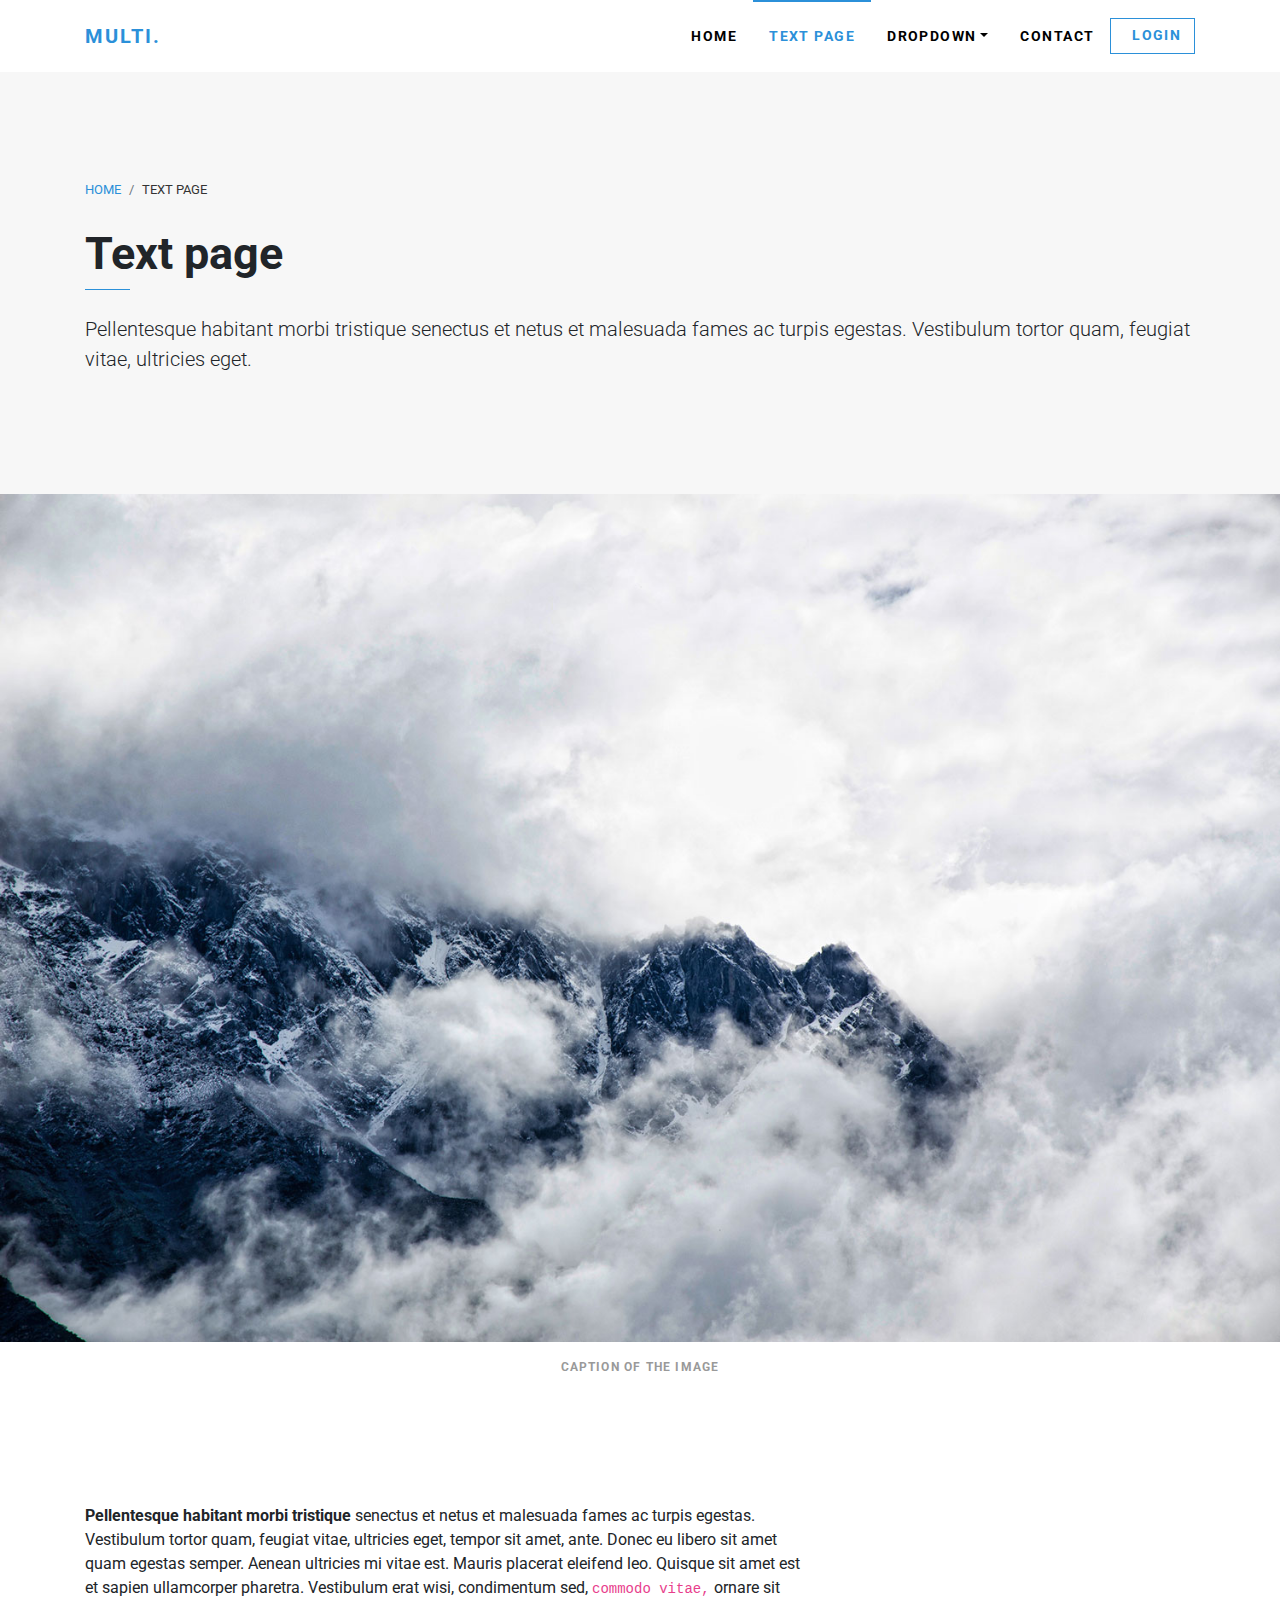
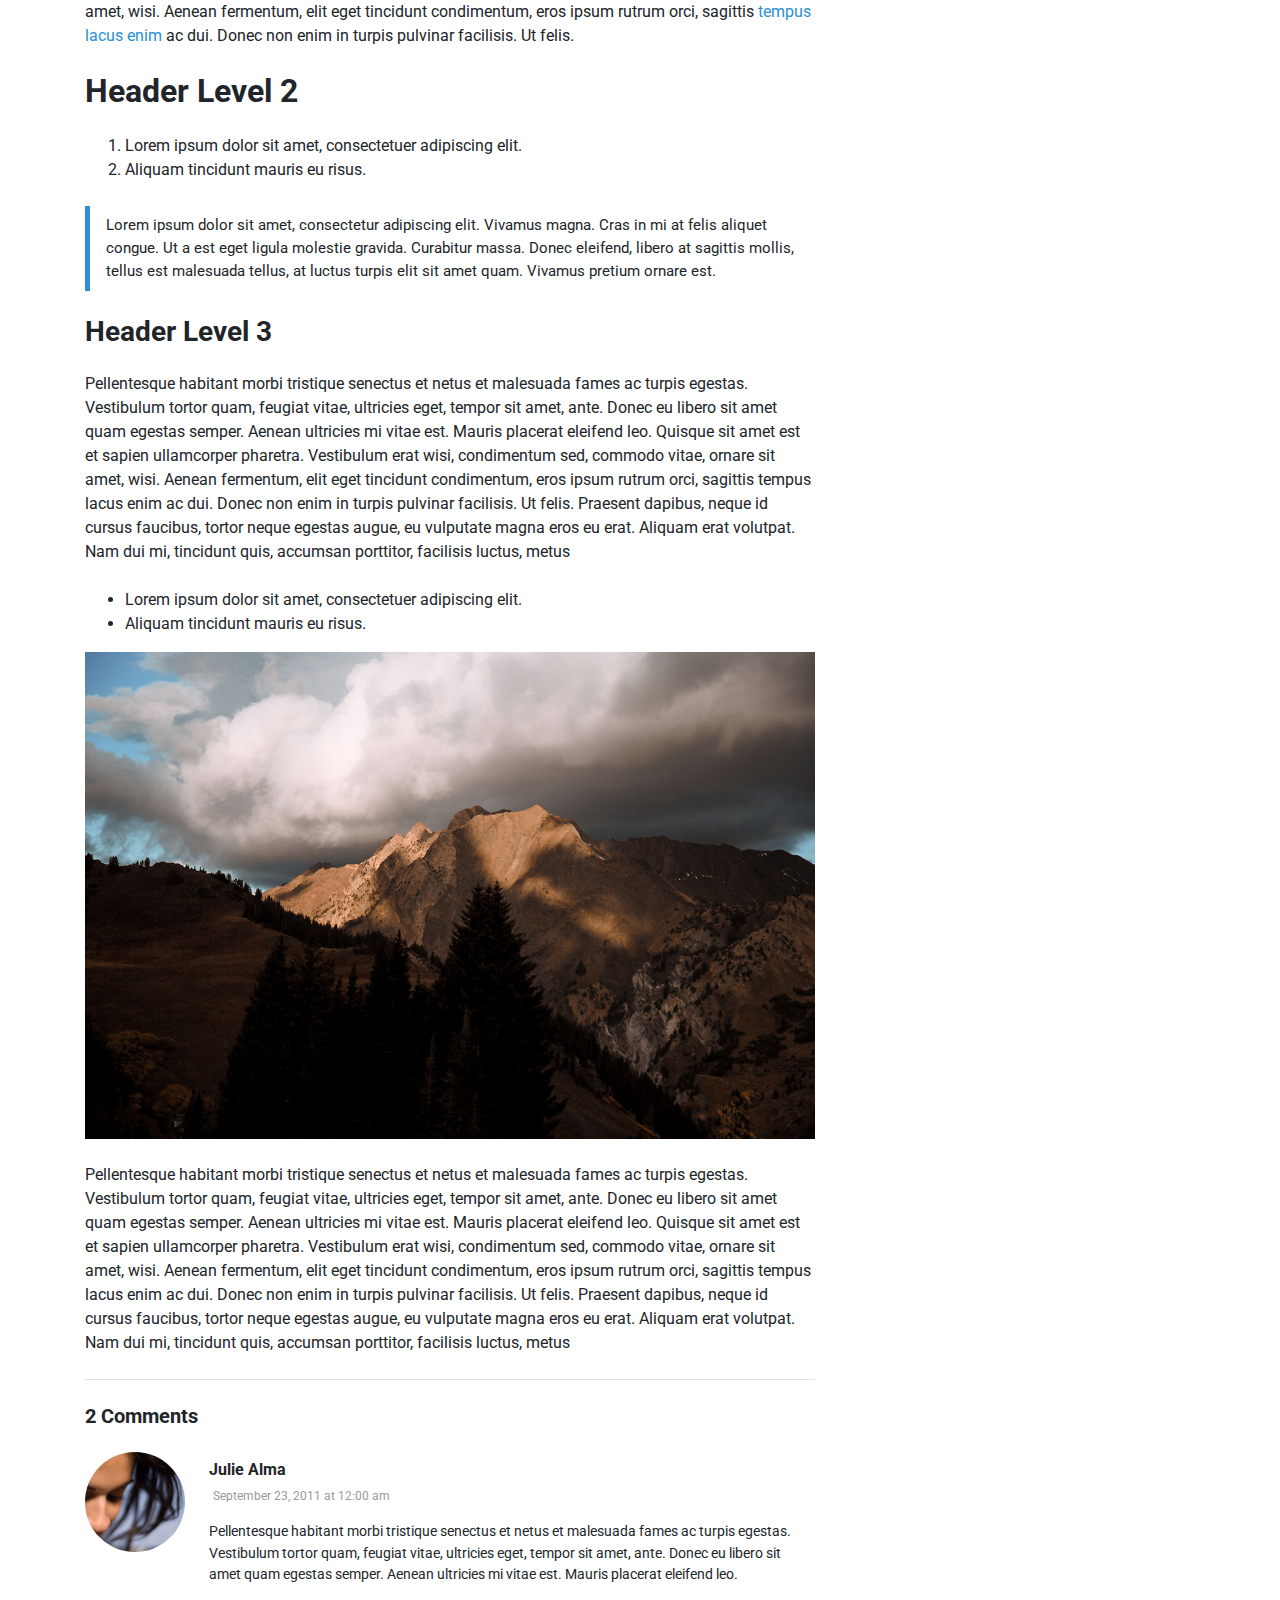
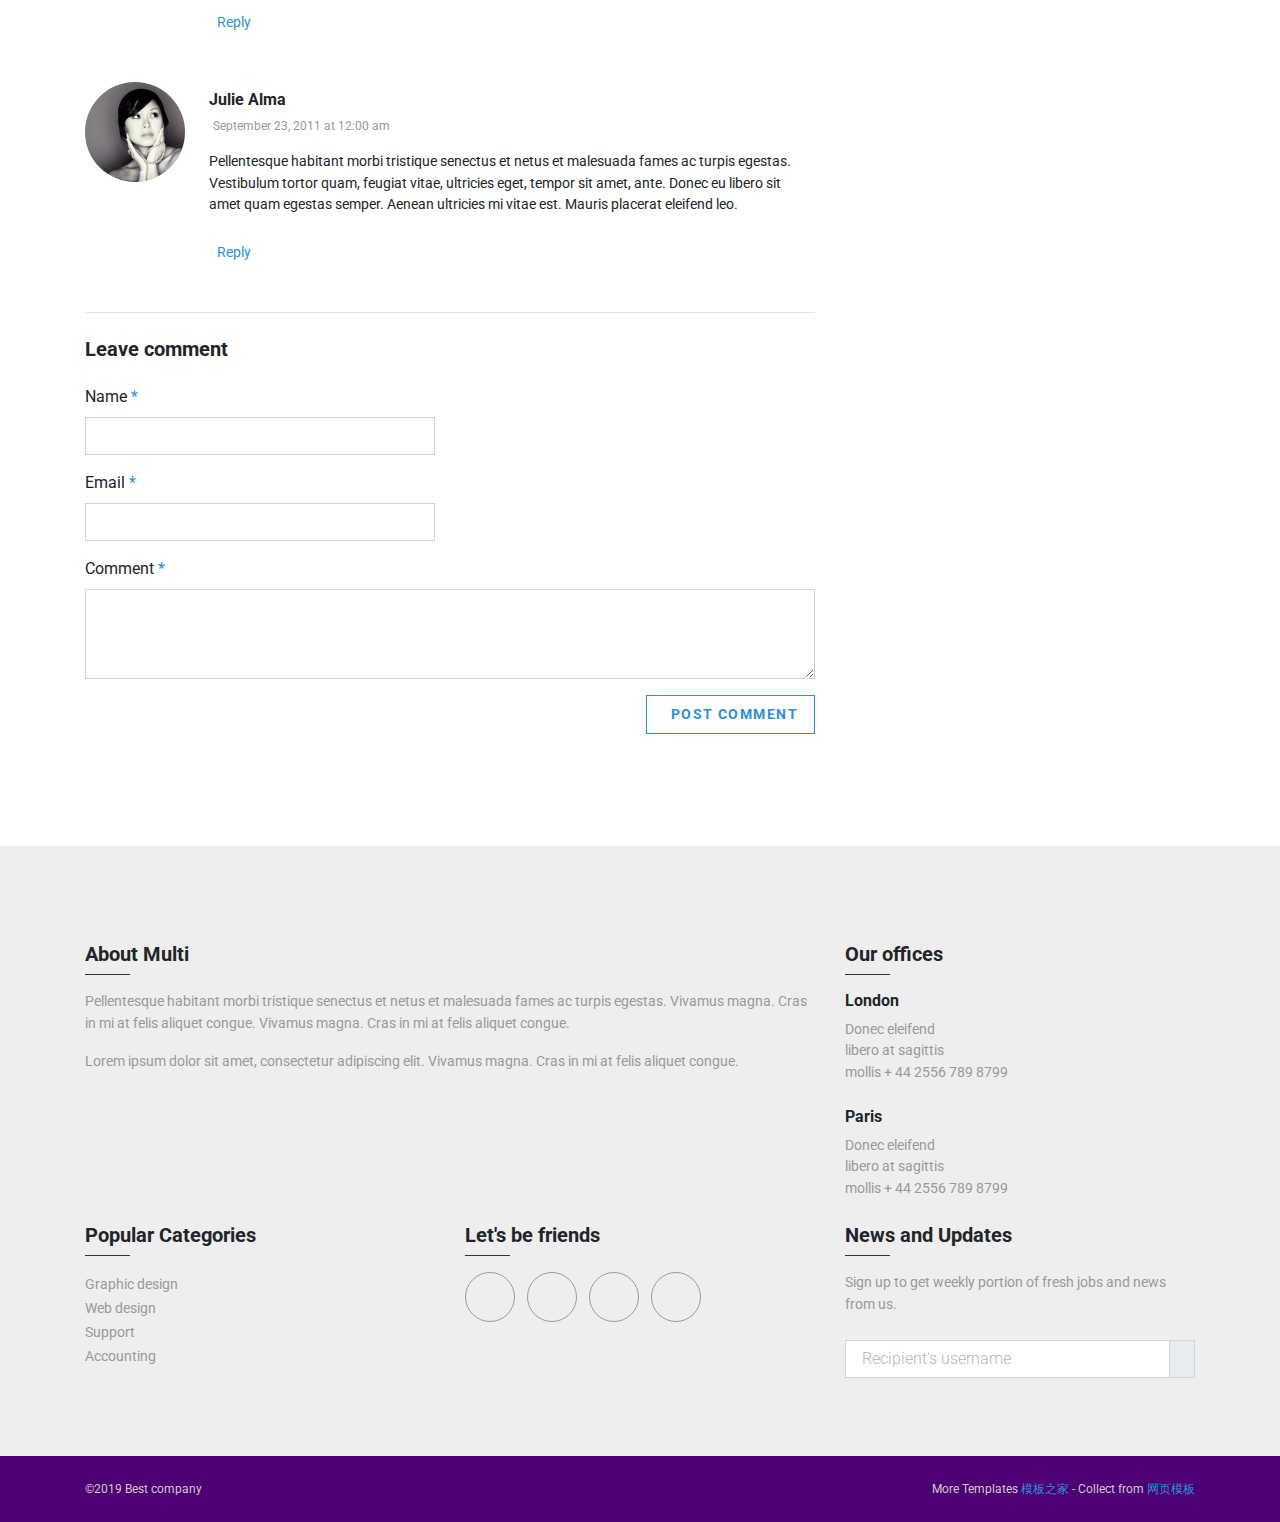
<file: text.html>
<!DOCTYPE html>
<html>
  <head>
    <meta charset="utf-8">
    <meta http-equiv="X-UA-Compatible" content="IE=edge">
    <title>Multi - Multipurpose Bootstrap theme </title>
    <meta name="description" content="">
    <meta name="viewport" content="width=device-width, initial-scale=1">
    <meta name="robots" content="all,follow">
    <!-- Bootstrap CSS-->
    <link rel="stylesheet" href="vendor/bootstrap/css/bootstrap.min.css">
    <!-- Google fonts-->
    <link rel="stylesheet" href="https://fonts.googleapis.com/css?family=Roboto:300,400,700">
    <!-- Icon fonts-->
    <link rel="stylesheet" href="css/pe-icon-7-stroke.css">
    <!-- Lightbox CSS-->
    <link rel="stylesheet" href="vendor/lightbox2/css/lightbox.min.css">
    <!-- Leaflet CSS-->
    <link rel="stylesheet" href="vendor/leaflet/leaflet.css">
    <!-- theme stylesheet-->
    <link rel="stylesheet" href="css/style.default.css" id="theme-stylesheet">
    <!-- Custom stylesheet - for your changes-->
    <link rel="stylesheet" href="css/custom.css">
    <!-- Favicon-->
    <link rel="shortcut icon" href="img/favicon.png">
    <!-- Tweaks for older IEs--><!--[if lt IE 9]>
        <script src="https://oss.maxcdn.com/html5shiv/3.7.3/html5shiv.min.js"></script>
        <script src="https://oss.maxcdn.com/respond/1.4.2/respond.min.js"></script><![endif]-->
  </head>
  <body>
    <!-- navbar-->
    <header class="header">
      <nav class="navbar navbar-expand-lg py-lg-0">
        <div class="container"><a href="index.html" class="navbar-brand text-uppercase font-weight-bold">Multi.</a>
          <button type="button" data-toggle="collapse" data-target="#navbarSupportedContent" aria-controls="navbarSupportedContent" aria-expanded="false" aria-label="Toggle navigation" class="navbar-toggler navbar-toggler-right small"><span class="text-uppercase mr-2">Menu</span><i class="fas fa-bars"></i></button>
          <div id="navbarSupportedContent" class="collapse navbar-collapse">
            <ul class="navbar-nav ml-auto d-lg-flex align-items-lg-center">
              <li class="nav-item"><a href="index.html" class="nav-link font-weight-bold text-uppercase px-lg-3 py-lg-4">Home </a>
              </li>
              <li class="nav-item"><a href="text.html" class="nav-link font-weight-bold text-uppercase px-lg-3 py-lg-4 active">Text page </a>
              </li>
              <li class="nav-item dropdown"><a id="navbarDropdownMenuLink" href="#" data-toggle="dropdown" aria-haspopup="true" aria-expanded="false" class="nav-link font-weight-bold text-uppercase px-lg-3 py-lg-4 dropdown-toggle">Dropdown</a>
                <div aria-labelledby="navbarDropdownMenuLink" class="dropdown-menu mt-0"><a href="#" class="dropdown-item small text-uppercase">Dropdown item 1</a><a href="#" class="dropdown-item small text-uppercase">Dropdown item 2</a><a href="#" class="dropdown-item small text-uppercase">Dropdown item 3</a><a href="#" class="dropdown-item small text-uppercase">Dropdown item 4</a></div>
              </li>
              <li class="nav-item"><a href="contact.html" class="nav-link font-weight-bold text-uppercase px-lg-3 py-lg-4">Contact </a>
              </li>
              <li class="nav-item mt-4 mt-lg-0">
                <button type="button" data-toggle="modal" data-target="#loginModal" class="btn btn-outline-primary nav-btn btn-sm"> <i class="fas fa-sign-out-alt mr-2"></i>Login </button>
              </li>
            </ul>
          </div>
        </div>
      </nav>
    </header>
    <div id="loginModal" tabindex="-1" role="dialog" aria-lebelledby="loginModalLabel" aria-hidden="true" class="modal fade">
      <div role="document" class="modal-dialog modal-sm">
        <div class="modal-content rounded-0">
          <div class="modal-header">
            <h5 id="loginModalLabel" class="text-uppercase modal-title m-0">Customers login</h5>
            <button type="button" data-dismiss="modal" aria-label="Close" class="close"><span aria-hidden="true" class="small text-muted">&times;</span></button>
          </div>
          <div class="modal-body">
            <form action="">
              <div class="form-group">
                <input type="email" placeholder="email" class="form-control">
              </div>
              <div class="form-group">
                <input type="password" placeholder="password" class="form-control">
              </div>
              <div class="form-group text-center">
                <button type="submit" class="btn btn-outline-primary nav-btn btn-sm"> <i class="fas fa-sign-out-alt mr-2"></i>Login </button>
              </div>
            </form>
            <div class="text-center">   
              <p class="text-muted small">Not registered yet?</p>
              <p class="small text-muted"> <a href="#" class="font-weight-bold">Register now!</a> It is easy and done in 1 minute and gives you access to special discounts and much more!</p>
            </div>
          </div>
        </div>
      </div>
    </div>
    <section class="py-5 bg-cover bg-gray">
      <div class="container py-5">
        <div aria-label="breadcrumb" class="nav">
          <ol class="breadcrumb">
            <li class="breadcrumb-item"><a href="./">Home</a></li>
            <li aria-current="page" class="breadcrumb-item active">Text page</li>
          </ol>
        </div>
        <h1 class="lined">Text page</h1>
        <p class="lead my-4">Pellentesque habitant morbi tristique senectus et netus et malesuada fames ac turpis egestas. Vestibulum tortor quam, feugiat vitae, ultricies eget.</p>
      </div>
    </section>
    <figure><img src="img/jumbotron1.jpg" alt="" class="w-100">
      <figcaption class="text-muted text-center py-3 text-uppercase font-weight-bold small">Caption of the Image </figcaption>
    </figure>
    <section class="py-5">
      <div class="container py-5">
        <div class="row">
          <div class="col-lg-8">
            <p> <strong>Pellentesque habitant morbi tristique</strong> senectus et netus et malesuada fames ac turpis egestas. Vestibulum tortor quam, feugiat vitae, ultricies eget, tempor sit amet, ante. Donec eu libero sit amet quam egestas semper. Aenean ultricies mi vitae est. Mauris placerat eleifend leo. Quisque sit amet est et sapien ullamcorper pharetra. Vestibulum erat wisi, condimentum sed, <code>commodo vitae,</code> ornare sit amet, wisi. Aenean fermentum, elit eget tincidunt condimentum, eros ipsum rutrum orci, sagittis <a href="#">tempus lacus enim</a> ac dui. Donec non enim in turpis pulvinar facilisis. Ut felis.</p>
            <h2 class="my-4">Header Level 2</h2>
            <ol>
              <li>Lorem ipsum dolor sit amet, consectetuer adipiscing elit.</li>
              <li>Aliquam tincidunt mauris eu risus.</li>
            </ol>
            <blockquote class="blockquote my-4">Lorem ipsum dolor sit amet, consectetur adipiscing elit. Vivamus magna. Cras in mi at felis aliquet congue. Ut a est eget ligula molestie gravida. Curabitur massa. Donec eleifend, libero at sagittis mollis, tellus est malesuada tellus, at luctus turpis elit sit amet quam. Vivamus pretium ornare est.</blockquote>
            <h3 class="mb-4">Header Level 3</h3>
            <p class="mb-4">Pellentesque habitant morbi tristique senectus et netus et malesuada fames ac turpis egestas. Vestibulum tortor quam, feugiat vitae, ultricies eget, tempor sit amet, ante. Donec eu libero sit amet quam egestas semper. Aenean ultricies mi vitae est. Mauris placerat eleifend leo. Quisque sit amet est et sapien ullamcorper pharetra. Vestibulum erat wisi, condimentum sed, commodo vitae, ornare sit amet, wisi. Aenean fermentum, elit eget tincidunt condimentum, eros ipsum rutrum orci, sagittis tempus lacus enim ac dui. Donec non enim in turpis pulvinar facilisis. Ut felis. Praesent dapibus, neque id cursus faucibus, tortor neque egestas augue, eu vulputate magna eros eu erat. Aliquam erat volutpat. Nam dui mi, tincidunt quis, accumsan porttitor, facilisis luctus, metus</p>
            <ul>
              <li>Lorem ipsum dolor sit amet, consectetuer adipiscing elit.</li>
              <li>Aliquam tincidunt mauris eu risus.</li>
            </ul><img src="img/blog1.jpg" alt="Example blog post alt" class="img-fluid mb-4">
            <p>Pellentesque habitant morbi tristique senectus et netus et malesuada fames ac turpis egestas. Vestibulum tortor quam, feugiat vitae, ultricies eget, tempor sit amet, ante. Donec eu libero sit amet quam egestas semper. Aenean ultricies mi vitae est. Mauris placerat eleifend leo. Quisque sit amet est et sapien ullamcorper pharetra. Vestibulum erat wisi, condimentum sed, commodo vitae, ornare sit amet, wisi. Aenean fermentum, elit eget tincidunt condimentum, eros ipsum rutrum orci, sagittis tempus lacus enim ac dui. Donec non enim in turpis pulvinar facilisis. Ut felis. Praesent dapibus, neque id cursus faucibus, tortor neque egestas augue, eu vulputate magna eros eu erat. Aliquam erat volutpat. Nam dui mi, tincidunt quis, accumsan porttitor, facilisis luctus, metus</p>
            <div class="border-bottom my-4"></div>
            <h5 class="mb-4">2 Comments</h5>
            <div class="media mb-5"><img src="img/blog-avatar.jpg" alt="" width="100" class="rounded-circle">
              <div class="media-body ml-4">
                <h6 class="my-2">Julie Alma</h6>
                <p class="small text-muted"> <i class="far fa-clock mr-1"></i>September 23, 2011 at 12:00 am</p>
                <p class="text-small mb-4">Pellentesque habitant morbi tristique senectus et netus et malesuada fames ac turpis egestas. Vestibulum tortor quam, feugiat vitae, ultricies eget, tempor sit amet, ante. Donec eu libero sit amet quam egestas semper. Aenean ultricies mi vitae est. Mauris placerat eleifend leo.</p><a href="#" class="text-small"><i class="fas fa-reply mr-2"></i>Reply</a>
              </div>
            </div>
            <div class="media mb-5"><img src="img/blog-avatar2.jpg" alt="" width="100" class="rounded-circle">
              <div class="media-body ml-4">
                <h6 class="my-2">Julie Alma</h6>
                <p class="small text-muted"> <i class="far fa-clock mr-1"></i>September 23, 2011 at 12:00 am</p>
                <p class="text-small mb-4">Pellentesque habitant morbi tristique senectus et netus et malesuada fames ac turpis egestas. Vestibulum tortor quam, feugiat vitae, ultricies eget, tempor sit amet, ante. Donec eu libero sit amet quam egestas semper. Aenean ultricies mi vitae est. Mauris placerat eleifend leo.</p><a href="#" class="text-small"><i class="fas fa-reply mr-2"></i>Reply</a>
              </div>
            </div>
            <div class="border-bottom my-4"></div>
            <h5 class="mb-4">Leave comment</h5>
            <form id="contact-form" method="post" action="contact.php" class="contact-form form">
              <div class="row">
                <div class="form-group col-lg-6">
                  <label for="name" class="font-weight-normal">Name <span class="text-primary">*</span></label>
                  <input id="name" type="text" name="name" required class="form-control">
                </div>
              </div>
              <div class="row">
                <div class="form-group col-lg-6">
                  <label for="email" class="font-weight-normal">Email <span class="text-primary">*</span></label>
                  <input id="email" type="email" name="email" required class="form-control">
                </div>
              </div>
              <div class="row">
                <div class="form-group col-lg-12">
                  <label for="message" class="font-weight-normal">Comment <span class="text-primary">*</span></label>
                  <textarea id="message" rows="3" name="message" class="form-control"></textarea>
                </div>
                <div class="form-group col-lg-12 text-right">
                  <button type="submit" class="btn btn-outline-primary"> <i class="far fa-comment mr-2"> </i>Post comment</button>
                </div>
              </div>
            </form>
          </div>
        </div>
      </div>
    </section>
    <footer style="background: #eee;" class="pt-5">
      <div class="container py-5">
        <div class="row">
          <div class="col-lg-8 col-md-6 mb-4">
            <h5 class="lined lined-dark mb-3">About Multi</h5>
            <p class="text-muted text-small">Pellentesque habitant morbi tristique senectus et netus et malesuada fames ac turpis egestas. Vivamus magna. Cras in mi at felis aliquet congue. Vivamus magna. Cras in mi at felis aliquet congue.</p>
            <p class="text-muted text-small">Lorem ipsum dolor sit amet, consectetur adipiscing elit. Vivamus magna. Cras in mi at felis aliquet congue.</p>
          </div>
          <div class="col-lg-4 col-md-6 mb-4">
            <h5 class="lined lined-dark mb-3">Our offices</h5>
            <h6>London</h6>
            <p class="text-muted mb-0 text-small">Donec eleifend</p>
            <p class="text-muted mb-0 text-small">libero at sagittis</p>
            <p class="text-muted mb-4 text-small">mollis + 44 2556 789 8799 </p>
            <h6>Paris</h6>
            <p class="text-muted mb-0 text-small">Donec eleifend</p>
            <p class="text-muted mb-0 text-small">libero at sagittis</p>
            <p class="text-muted mb-0 text-small">mollis + 44 2556 789 8799 </p>
          </div>
          <div class="col-lg-4 col-md-6 mb-4">
            <h5 class="lined lined-dark mb-3">Popular Categories</h5>
            <ul class="list-unstyled">
              <li><a href="#" class="footer-link text-small">Graphic design</a></li>
              <li><a href="#" class="footer-link text-small">Web design</a></li>
              <li><a href="#" class="footer-link text-small">Support</a></li>
              <li><a href="#" class="footer-link text-small">Accounting</a></li>
            </ul>
          </div>
          <div class="col-lg-4 col-md-6 mb-4">
            <h5 class="lined lined-dark mb-3">Let's be friends</h5>
            <ul class="list-inline">
              <li class="list-inline-item"><a href="#" class="social-link"><i class="fab fa-facebook-f"></i></a></li>
              <li class="list-inline-item"><a href="#" class="social-link"><i class="fab fa-google-plus-g"></i></a></li>
              <li class="list-inline-item"><a href="#" class="social-link"><i class="fab fa-twitter"></i></a></li>
              <li class="list-inline-item"><a href="#" class="social-link"><i class="fas fa-envelope"></i></a></li>
            </ul>
          </div>
          <div class="col-lg-4 col-md-6">
            <h5 class="lined lined-dark mb-3">News and Updates</h5>
            <p class="text-muted mb-4 text-small">Sign up to get weekly portion of fresh jobs and news from us.
              <form action="#">
                <div class="input-group mb-3">
                  <input type="text" placeholder="Recipient's username" aria-label="Recipient's username" aria-describedby="basic-addon2" class="form-control">
                  <div class="input-group-append">
                    <button id="basic-addon2" type="submit" class="input-group-text"><i class="fas fa-paper-plane"></i></button>
                  </div>
                </div>
              </form>
            </p>
          </div>
        </div>
      </div>
      <div class="bg-dark py-4">    
        <div class="container">
          <div class="row">
            <div class="col-lg-6 text-center text-lg-left mb-1 mb-lg-0">
              <p class="small text-gray mb-0">©2019 Best company</p>
            </div>
            <div class="col-lg-6 text-center text-lg-right">
              <p class="small text-gray mb-0">More Templates <a href="http://www.cssmoban.com/" target="_blank" title="模板之家">模板之家</a> - Collect from <a href="http://www.cssmoban.com/" title="网页模板" target="_blank">网页模板</a></p>

            </div>
          </div>
        </div>
      </div>
    </footer>
    <!-- JavaScript files-->
    <script src="vendor/jquery/jquery.min.js"></script>
    <script src="vendor/bootstrap/js/bootstrap.bundle.min.js"></script>
    <script src="vendor/lightbox2/js/lightbox.min.js"></script>
    <script src="vendor/leaflet/leaflet.js"></script>
    <script src="js/front.js"></script>
    <!-- FontAwesome CSS - loading as last, so it doesn't block rendering-->
    <link rel="stylesheet" href="https://use.fontawesome.com/releases/v5.7.1/css/all.css" integrity="sha384-fnmOCqbTlWIlj8LyTjo7mOUStjsKC4pOpQbqyi7RrhN7udi9RwhKkMHpvLbHG9Sr" crossorigin="anonymous">
  </body>
</html>
</file>
<file: twts_117_stuff/css/icomoon.css>
@font-face {
  font-family: 'icomoon';
  src:  url('fonts/icomoon.eot?5j2n32');
  src:  url('fonts/icomoon.eot?5j2n32#iefix') format('embedded-opentype'),
    url('fonts/icomoon.ttf?5j2n32') format('truetype'),
    url('fonts/icomoon.woff?5j2n32') format('woff'),
    url('fonts/icomoon.svg?5j2n32#icomoon') format('svg');
  font-weight: normal;
  font-style: normal;
}

[class^="icon-"], [class*=" icon-"] {
  /* use !important to prevent issues with browser extensions that change fonts */
  font-family: 'icomoon' !important;
  speak: none;
  font-style: normal;
  font-weight: normal;
  font-variant: normal;
  text-transform: none;
  line-height: 1;

  /* Better Font Rendering =========== */
  -webkit-font-smoothing: antialiased;
  -moz-osx-font-smoothing: grayscale;
}

.icon-eye2:before {
  content: "\e064";
}
.icon-paper-clip:before {
  content: "\e065";
}
.icon-mail5:before {
  content: "\e066";
}
.icon-toggle:before {
  content: "\e067";
}
.icon-layout:before {
  content: "\e068";
}
.icon-link2:before {
  content: "\e069";
}
.icon-bell2:before {
  content: "\e06a";
}
.icon-lock3:before {
  content: "\e06b";
}
.icon-unlock:before {
  content: "\e06c";
}
.icon-ribbon2:before {
  content: "\e06d";
}
.icon-image2:before {
  content: "\e06e";
}
.icon-signal:before {
  content: "\e06f";
}
.icon-target3:before {
  content: "\e070";
}
.icon-clipboard3:before {
  content: "\e071";
}
.icon-clock3:before {
  content: "\e072";
}
.icon-watch:before {
  content: "\e073";
}
.icon-air-play:before {
  content: "\e074";
}
.icon-camera3:before {
  content: "\e075";
}
.icon-video2:before {
  content: "\e076";
}
.icon-disc:before {
  content: "\e077";
}
.icon-printer3:before {
  content: "\e078";
}
.icon-monitor:before {
  content: "\e079";
}
.icon-server:before {
  content: "\e07a";
}
.icon-cog2:before {
  content: "\e07b";
}
.icon-heart3:before {
  content: "\e07c";
}
.icon-paragraph:before {
  content: "\e07d";
}
.icon-align-justify:before {
  content: "\e07e";
}
.icon-align-left:before {
  content: "\e07f";
}
.icon-align-center:before {
  content: "\e080";
}
.icon-align-right:before {
  content: "\e081";
}
.icon-book2:before {
  content: "\e082";
}
.icon-layers2:before {
  content: "\e083";
}
.icon-stack2:before {
  content: "\e084";
}
.icon-stack-2:before {
  content: "\e085";
}
.icon-paper:before {
  content: "\e086";
}
.icon-paper-stack:before {
  content: "\e087";
}
.icon-search3:before {
  content: "\e088";
}
.icon-zoom-in2:before {
  content: "\e089";
}
.icon-zoom-out2:before {
  content: "\e08a";
}
.icon-reply2:before {
  content: "\e08b";
}
.icon-circle-plus:before {
  content: "\e08c";
}
.icon-circle-minus:before {
  content: "\e08d";
}
.icon-circle-check:before {
  content: "\e08e";
}
.icon-circle-cross:before {
  content: "\e08f";
}
.icon-square-plus:before {
  content: "\e090";
}
.icon-square-minus:before {
  content: "\e091";
}
.icon-square-check:before {
  content: "\e092";
}
.icon-square-cross:before {
  content: "\e093";
}
.icon-microphone:before {
  content: "\e094";
}
.icon-record:before {
  content: "\e095";
}
.icon-skip-back:before {
  content: "\e096";
}
.icon-rewind:before {
  content: "\e097";
}
.icon-play4:before {
  content: "\e098";
}
.icon-pause3:before {
  content: "\e099";
}
.icon-stop3:before {
  content: "\e09a";
}
.icon-fast-forward:before {
  content: "\e09b";
}
.icon-skip-forward:before {
  content: "\e09c";
}
.icon-shuffle2:before {
  content: "\e09d";
}
.icon-repeat:before {
  content: "\e09e";
}
.icon-folder2:before {
  content: "\e09f";
}
.icon-umbrella:before {
  content: "\e0a0";
}
.icon-moon:before {
  content: "\e0a1";
}
.icon-thermometer:before {
  content: "\e0a2";
}
.icon-drop:before {
  content: "\e0a3";
}
.icon-sun2:before {
  content: "\e0a4";
}
.icon-cloud3:before {
  content: "\e0a5";
}
.icon-cloud-upload2:before {
  content: "\e0a6";
}
.icon-cloud-download2:before {
  content: "\e0a7";
}
.icon-upload4:before {
  content: "\e0a8";
}
.icon-download4:before {
  content: "\e0a9";
}
.icon-location3:before {
  content: "\e0aa";
}
.icon-location-2:before {
  content: "\e0ab";
}
.icon-map3:before {
  content: "\e0ac";
}
.icon-battery:before {
  content: "\e0ad";
}
.icon-head:before {
  content: "\e0ae";
}
.icon-briefcase3:before {
  content: "\e0af";
}
.icon-speech-bubble:before {
  content: "\e0b0";
}
.icon-anchor2:before {
  content: "\e0b1";
}
.icon-globe2:before {
  content: "\e0b2";
}
.icon-box:before {
  content: "\e0b3";
}
.icon-reload:before {
  content: "\e0b4";
}
.icon-share3:before {
  content: "\e0b5";
}
.icon-marquee:before {
  content: "\e0b6";
}
.icon-marquee-plus:before {
  content: "\e0b7";
}
.icon-marquee-minus:before {
  content: "\e0b8";
}
.icon-tag:before {
  content: "\e0b9";
}
.icon-power2:before {
  content: "\e0ba";
}
.icon-command2:before {
  content: "\e0bb";
}
.icon-alt:before {
  content: "\e0bc";
}
.icon-esc:before {
  content: "\e0bd";
}
.icon-bar-graph:before {
  content: "\e0be";
}
.icon-bar-graph-2:before {
  content: "\e0bf";
}
.icon-pie-graph:before {
  content: "\e0c0";
}
.icon-star:before {
  content: "\e0c1";
}
.icon-arrow-left3:before {
  content: "\e0c2";
}
.icon-arrow-right3:before {
  content: "\e0c3";
}
.icon-arrow-up3:before {
  content: "\e0c4";
}
.icon-arrow-down3:before {
  content: "\e0c5";
}
.icon-volume:before {
  content: "\e0c6";
}
.icon-mute:before {
  content: "\e0c7";
}
.icon-content-right:before {
  content: "\e100";
}
.icon-content-left:before {
  content: "\e101";
}
.icon-grid2:before {
  content: "\e102";
}
.icon-grid-2:before {
  content: "\e103";
}
.icon-columns:before {
  content: "\e104";
}
.icon-loader:before {
  content: "\e105";
}
.icon-bag:before {
  content: "\e106";
}
.icon-ban:before {
  content: "\e107";
}
.icon-flag3:before {
  content: "\e108";
}
.icon-trash:before {
  content: "\e109";
}
.icon-expand2:before {
  content: "\e110";
}
.icon-contract:before {
  content: "\e111";
}
.icon-maximize:before {
  content: "\e112";
}
.icon-minimize:before {
  content: "\e113";
}
.icon-plus2:before {
  content: "\e114";
}
.icon-minus2:before {
  content: "\e115";
}
.icon-check:before {
  content: "\e116";
}
.icon-cross2:before {
  content: "\e117";
}
.icon-move:before {
  content: "\e118";
}
.icon-delete:before {
  content: "\e119";
}
.icon-menu5:before {
  content: "\e120";
}
.icon-archive:before {
  content: "\e121";
}
.icon-inbox:before {
  content: "\e122";
}
.icon-outbox:before {
  content: "\e123";
}
.icon-file:before {
  content: "\e124";
}
.icon-file-add:before {
  content: "\e125";
}
.icon-file-subtract:before {
  content: "\e126";
}
.icon-help:before {
  content: "\e127";
}
.icon-open:before {
  content: "\e128";
}
.icon-ellipsis:before {
  content: "\e129";
}
.icon-heart4:before {
  content: "\e900";
}
.icon-cloud4:before {
  content: "\e901";
}
.icon-star2:before {
  content: "\e902";
}
.icon-tv2:before {
  content: "\e903";
}
.icon-sound:before {
  content: "\e904";
}
.icon-video3:before {
  content: "\e905";
}
.icon-trash2:before {
  content: "\e906";
}
.icon-user2:before {
  content: "\e907";
}
.icon-key3:before {
  content: "\e908";
}
.icon-search4:before {
  content: "\e909";
}
.icon-settings:before {
  content: "\e90a";
}
.icon-camera4:before {
  content: "\e90b";
}
.icon-tag2:before {
  content: "\e90c";
}
.icon-lock4:before {
  content: "\e90d";
}
.icon-bulb:before {
  content: "\e90e";
}
.icon-pen2:before {
  content: "\e90f";
}
.icon-diamond:before {
  content: "\e910";
}
.icon-display2:before {
  content: "\e911";
}
.icon-location4:before {
  content: "\e912";
}
.icon-eye3:before {
  content: "\e913";
}
.icon-bubble3:before {
  content: "\e914";
}
.icon-stack3:before {
  content: "\e915";
}
.icon-cup:before {
  content: "\e916";
}
.icon-phone3:before {
  content: "\e917";
}
.icon-news:before {
  content: "\e918";
}
.icon-mail6:before {
  content: "\e919";
}
.icon-like:before {
  content: "\e91a";
}
.icon-photo:before {
  content: "\e91b";
}
.icon-note:before {
  content: "\e91c";
}
.icon-clock4:before {
  content: "\e91d";
}
.icon-paperplane:before {
  content: "\e91e";
}
.icon-params:before {
  content: "\e91f";
}
.icon-banknote:before {
  content: "\e920";
}
.icon-data:before {
  content: "\e921";
}
.icon-music2:before {
  content: "\e922";
}
.icon-megaphone2:before {
  content: "\e923";
}
.icon-study:before {
  content: "\e924";
}
.icon-lab2:before {
  content: "\e925";
}
.icon-food:before {
  content: "\e926";
}
.icon-t-shirt:before {
  content: "\e927";
}
.icon-fire2:before {
  content: "\e928";
}
.icon-clip:before {
  content: "\e929";
}
.icon-shop:before {
  content: "\e92a";
}
.icon-calendar3:before {
  content: "\e92b";
}
.icon-wallet2:before {
  content: "\e92c";
}
.icon-vynil:before {
  content: "\e92d";
}
.icon-truck2:before {
  content: "\e92e";
}
.icon-world:before {
  content: "\e92f";
}
.icon-mobile:before {
  content: "\e000";
}
.icon-laptop:before {
  content: "\e001";
}
.icon-desktop:before {
  content: "\e002";
}
.icon-tablet:before {
  content: "\e003";
}
.icon-phone:before {
  content: "\e004";
}
.icon-document:before {
  content: "\e005";
}
.icon-documents:before {
  content: "\e006";
}
.icon-search:before {
  content: "\e007";
}
.icon-clipboard:before {
  content: "\e008";
}
.icon-newspaper:before {
  content: "\e009";
}
.icon-notebook:before {
  content: "\e00a";
}
.icon-book-open:before {
  content: "\e00b";
}
.icon-browser:before {
  content: "\e00c";
}
.icon-calendar:before {
  content: "\e00d";
}
.icon-presentation:before {
  content: "\e00e";
}
.icon-picture:before {
  content: "\e00f";
}
.icon-pictures:before {
  content: "\e010";
}
.icon-video:before {
  content: "\e011";
}
.icon-camera:before {
  content: "\e012";
}
.icon-printer:before {
  content: "\e013";
}
.icon-toolbox:before {
  content: "\e014";
}
.icon-briefcase:before {
  content: "\e015";
}
.icon-wallet:before {
  content: "\e016";
}
.icon-gift:before {
  content: "\e017";
}
.icon-bargraph:before {
  content: "\e018";
}
.icon-grid:before {
  content: "\e019";
}
.icon-expand:before {
  content: "\e01a";
}
.icon-focus:before {
  content: "\e01b";
}
.icon-edit:before {
  content: "\e01c";
}
.icon-adjustments:before {
  content: "\e01d";
}
.icon-ribbon:before {
  content: "\e01e";
}
.icon-hourglass:before {
  content: "\e01f";
}
.icon-lock:before {
  content: "\e020";
}
.icon-megaphone:before {
  content: "\e021";
}
.icon-shield:before {
  content: "\e022";
}
.icon-trophy:before {
  content: "\e023";
}
.icon-flag:before {
  content: "\e024";
}
.icon-map:before {
  content: "\e025";
}
.icon-puzzle:before {
  content: "\e026";
}
.icon-basket:before {
  content: "\e027";
}
.icon-envelope:before {
  content: "\e028";
}
.icon-streetsign:before {
  content: "\e029";
}
.icon-telescope:before {
  content: "\e02a";
}
.icon-gears:before {
  content: "\e02b";
}
.icon-key:before {
  content: "\e02c";
}
.icon-paperclip:before {
  content: "\e02d";
}
.icon-attachment:before {
  content: "\e02e";
}
.icon-pricetags:before {
  content: "\e02f";
}
.icon-lightbulb:before {
  content: "\e030";
}
.icon-layers:before {
  content: "\e031";
}
.icon-pencil:before {
  content: "\e032";
}
.icon-tools:before {
  content: "\e033";
}
.icon-tools-2:before {
  content: "\e034";
}
.icon-scissors:before {
  content: "\e035";
}
.icon-paintbrush:before {
  content: "\e036";
}
.icon-magnifying-glass:before {
  content: "\e037";
}
.icon-circle-compass:before {
  content: "\e038";
}
.icon-linegraph:before {
  content: "\e039";
}
.icon-mic:before {
  content: "\e03a";
}
.icon-strategy:before {
  content: "\e03b";
}
.icon-beaker:before {
  content: "\e03c";
}
.icon-caution:before {
  content: "\e03d";
}
.icon-recycle:before {
  content: "\e03e";
}
.icon-anchor:before {
  content: "\e03f";
}
.icon-profile-male:before {
  content: "\e040";
}
.icon-profile-female:before {
  content: "\e041";
}
.icon-bike:before {
  content: "\e042";
}
.icon-wine:before {
  content: "\e043";
}
.icon-hotairballoon:before {
  content: "\e044";
}
.icon-globe:before {
  content: "\e045";
}
.icon-genius:before {
  content: "\e046";
}
.icon-map-pin:before {
  content: "\e047";
}
.icon-dial:before {
  content: "\e048";
}
.icon-chat:before {
  content: "\e049";
}
.icon-heart:before {
  content: "\e04a";
}
.icon-cloud:before {
  content: "\e04b";
}
.icon-upload:before {
  content: "\e04c";
}
.icon-download:before {
  content: "\e04d";
}
.icon-target:before {
  content: "\e04e";
}
.icon-hazardous:before {
  content: "\e04f";
}
.icon-piechart:before {
  content: "\e050";
}
.icon-speedometer:before {
  content: "\e051";
}
.icon-global:before {
  content: "\e052";
}
.icon-compass:before {
  content: "\e053";
}
.icon-lifesaver:before {
  content: "\e054";
}
.icon-clock:before {
  content: "\e055";
}
.icon-aperture:before {
  content: "\e056";
}
.icon-quote:before {
  content: "\e057";
}
.icon-scope:before {
  content: "\e058";
}
.icon-alarmclock:before {
  content: "\e059";
}
.icon-refresh:before {
  content: "\e05a";
}
.icon-happy:before {
  content: "\e05b";
}
.icon-sad:before {
  content: "\e05c";
}
.icon-facebook:before {
  content: "\e05d";
}
.icon-twitter:before {
  content: "\e05e";
}
.icon-googleplus:before {
  content: "\e05f";
}
.icon-rss:before {
  content: "\e060";
}
.icon-tumblr:before {
  content: "\e061";
}
.icon-linkedin:before {
  content: "\e062";
}
.icon-dribbble:before {
  content: "\e063";
}
.icon-home:before {
  content: "\e930";
}
.icon-home2:before {
  content: "\e931";
}
.icon-home3:before {
  content: "\e932";
}
.icon-office:before {
  content: "\e933";
}
.icon-newspaper2:before {
  content: "\e934";
}
.icon-pencil2:before {
  content: "\e935";
}
.icon-pencil22:before {
  content: "\e936";
}
.icon-quill:before {
  content: "\e937";
}
.icon-pen:before {
  content: "\e938";
}
.icon-blog:before {
  content: "\e939";
}
.icon-eyedropper:before {
  content: "\e93a";
}
.icon-droplet:before {
  content: "\e93b";
}
.icon-paint-format:before {
  content: "\e93c";
}
.icon-image:before {
  content: "\e93d";
}
.icon-images:before {
  content: "\e93e";
}
.icon-camera2:before {
  content: "\e93f";
}
.icon-headphones:before {
  content: "\e940";
}
.icon-music:before {
  content: "\e941";
}
.icon-play:before {
  content: "\e942";
}
.icon-film:before {
  content: "\e943";
}
.icon-video-camera:before {
  content: "\e944";
}
.icon-dice:before {
  content: "\e945";
}
.icon-pacman:before {
  content: "\e946";
}
.icon-spades:before {
  content: "\e947";
}
.icon-clubs:before {
  content: "\e948";
}
.icon-diamonds:before {
  content: "\e949";
}
.icon-bullhorn:before {
  content: "\e94a";
}
.icon-connection:before {
  content: "\e94b";
}
.icon-podcast:before {
  content: "\e94c";
}
.icon-feed:before {
  content: "\e94d";
}
.icon-mic2:before {
  content: "\e94e";
}
.icon-book:before {
  content: "\e94f";
}
.icon-books:before {
  content: "\e950";
}
.icon-library:before {
  content: "\e951";
}
.icon-file-text:before {
  content: "\e952";
}
.icon-profile:before {
  content: "\e953";
}
.icon-file-empty:before {
  content: "\e954";
}
.icon-files-empty:before {
  content: "\e955";
}
.icon-file-text2:before {
  content: "\e956";
}
.icon-file-picture:before {
  content: "\e957";
}
.icon-file-music:before {
  content: "\e958";
}
.icon-file-play:before {
  content: "\e959";
}
.icon-file-video:before {
  content: "\e95a";
}
.icon-file-zip:before {
  content: "\e95b";
}
.icon-copy:before {
  content: "\e95c";
}
.icon-paste:before {
  content: "\e95d";
}
.icon-stack:before {
  content: "\e95e";
}
.icon-folder:before {
  content: "\e95f";
}
.icon-folder-open:before {
  content: "\e960";
}
.icon-folder-plus:before {
  content: "\e961";
}
.icon-folder-minus:before {
  content: "\e962";
}
.icon-folder-download:before {
  content: "\e963";
}
.icon-folder-upload:before {
  content: "\e964";
}
.icon-price-tag:before {
  content: "\e965";
}
.icon-price-tags:before {
  content: "\e966";
}
.icon-barcode:before {
  content: "\e967";
}
.icon-qrcode:before {
  content: "\e968";
}
.icon-ticket:before {
  content: "\e969";
}
.icon-cart:before {
  content: "\e96a";
}
.icon-coin-dollar:before {
  content: "\e96b";
}
.icon-coin-euro:before {
  content: "\e96c";
}
.icon-coin-pound:before {
  content: "\e96d";
}
.icon-coin-yen:before {
  content: "\e96e";
}
.icon-credit-card:before {
  content: "\e96f";
}
.icon-calculator:before {
  content: "\e970";
}
.icon-lifebuoy:before {
  content: "\e971";
}
.icon-phone2:before {
  content: "\e972";
}
.icon-phone-hang-up:before {
  content: "\e973";
}
.icon-address-book:before {
  content: "\e974";
}
.icon-envelop:before {
  content: "\e975";
}
.icon-pushpin:before {
  content: "\e976";
}
.icon-location:before {
  content: "\e977";
}
.icon-location2:before {
  content: "\e978";
}
.icon-compass2:before {
  content: "\e979";
}
.icon-compass22:before {
  content: "\e97a";
}
.icon-map2:before {
  content: "\e97b";
}
.icon-map22:before {
  content: "\e97c";
}
.icon-history:before {
  content: "\e97d";
}
.icon-clock2:before {
  content: "\e97e";
}
.icon-clock22:before {
  content: "\e97f";
}
.icon-alarm:before {
  content: "\e980";
}
.icon-bell:before {
  content: "\e981";
}
.icon-stopwatch:before {
  content: "\e982";
}
.icon-calendar2:before {
  content: "\e983";
}
.icon-printer2:before {
  content: "\e984";
}
.icon-keyboard:before {
  content: "\e985";
}
.icon-display:before {
  content: "\e986";
}
.icon-laptop2:before {
  content: "\e987";
}
.icon-mobile2:before {
  content: "\e988";
}
.icon-mobile22:before {
  content: "\e989";
}
.icon-tablet2:before {
  content: "\e98a";
}
.icon-tv:before {
  content: "\e98b";
}
.icon-drawer:before {
  content: "\e98c";
}
.icon-drawer2:before {
  content: "\e98d";
}
.icon-box-add:before {
  content: "\e98e";
}
.icon-box-remove:before {
  content: "\e98f";
}
.icon-download3:before {
  content: "\e990";
}
.icon-upload2:before {
  content: "\e991";
}
.icon-floppy-disk:before {
  content: "\e992";
}
.icon-drive:before {
  content: "\e993";
}
.icon-database:before {
  content: "\e994";
}
.icon-undo:before {
  content: "\e995";
}
.icon-redo:before {
  content: "\e996";
}
.icon-undo2:before {
  content: "\e997";
}
.icon-redo2:before {
  content: "\e998";
}
.icon-forward:before {
  content: "\e999";
}
.icon-reply:before {
  content: "\e99a";
}
.icon-bubble:before {
  content: "\e99b";
}
.icon-bubbles:before {
  content: "\e99c";
}
.icon-bubbles2:before {
  content: "\e99d";
}
.icon-bubble2:before {
  content: "\e99e";
}
.icon-bubbles3:before {
  content: "\e99f";
}
.icon-bubbles4:before {
  content: "\e9a0";
}
.icon-user:before {
  content: "\e9a1";
}
.icon-users:before {
  content: "\e9a2";
}
.icon-user-plus:before {
  content: "\e9a3";
}
.icon-user-minus:before {
  content: "\e9a4";
}
.icon-user-check:before {
  content: "\e9a5";
}
.icon-user-tie:before {
  content: "\e9a6";
}
.icon-quotes-left:before {
  content: "\e9a7";
}
.icon-quotes-right:before {
  content: "\e9a8";
}
.icon-hour-glass:before {
  content: "\e9a9";
}
.icon-spinner:before {
  content: "\e9aa";
}
.icon-spinner2:before {
  content: "\e9ab";
}
.icon-spinner3:before {
  content: "\e9ac";
}
.icon-spinner4:before {
  content: "\e9ad";
}
.icon-spinner5:before {
  content: "\e9ae";
}
.icon-spinner6:before {
  content: "\e9af";
}
.icon-spinner7:before {
  content: "\e9b0";
}
.icon-spinner8:before {
  content: "\e9b1";
}
.icon-spinner9:before {
  content: "\e9b2";
}
.icon-spinner10:before {
  content: "\e9b3";
}
.icon-spinner11:before {
  content: "\e9b4";
}
.icon-binoculars:before {
  content: "\e9b5";
}
.icon-search2:before {
  content: "\e9b6";
}
.icon-zoom-in:before {
  content: "\e9b7";
}
.icon-zoom-out:before {
  content: "\e9b8";
}
.icon-enlarge:before {
  content: "\e9b9";
}
.icon-shrink:before {
  content: "\e9ba";
}
.icon-enlarge2:before {
  content: "\e9bb";
}
.icon-shrink2:before {
  content: "\e9bc";
}
.icon-key2:before {
  content: "\e9bd";
}
.icon-key22:before {
  content: "\e9be";
}
.icon-lock2:before {
  content: "\e9bf";
}
.icon-unlocked:before {
  content: "\e9c0";
}
.icon-wrench:before {
  content: "\e9c1";
}
.icon-equalizer:before {
  content: "\e9c2";
}
.icon-equalizer2:before {
  content: "\e9c3";
}
.icon-cog:before {
  content: "\e9c4";
}
.icon-cogs:before {
  content: "\e9c5";
}
.icon-hammer:before {
  content: "\e9c6";
}
.icon-magic-wand:before {
  content: "\e9c7";
}
.icon-aid-kit:before {
  content: "\e9c8";
}
.icon-bug:before {
  content: "\e9c9";
}
.icon-pie-chart:before {
  content: "\e9ca";
}
.icon-stats-dots:before {
  content: "\e9cb";
}
.icon-stats-bars:before {
  content: "\e9cc";
}
.icon-stats-bars2:before {
  content: "\e9cd";
}
.icon-trophy2:before {
  content: "\e9ce";
}
.icon-gift2:before {
  content: "\e9cf";
}
.icon-glass:before {
  content: "\e9d0";
}
.icon-glass2:before {
  content: "\e9d1";
}
.icon-mug:before {
  content: "\e9d2";
}
.icon-spoon-knife:before {
  content: "\e9d3";
}
.icon-leaf:before {
  content: "\e9d4";
}
.icon-rocket:before {
  content: "\e9d5";
}
.icon-meter:before {
  content: "\e9d6";
}
.icon-meter2:before {
  content: "\e9d7";
}
.icon-hammer2:before {
  content: "\e9d8";
}
.icon-fire:before {
  content: "\e9d9";
}
.icon-lab:before {
  content: "\e9da";
}
.icon-magnet:before {
  content: "\e9db";
}
.icon-bin:before {
  content: "\e9dc";
}
.icon-bin2:before {
  content: "\e9dd";
}
.icon-briefcase2:before {
  content: "\e9de";
}
.icon-airplane:before {
  content: "\e9df";
}
.icon-truck:before {
  content: "\e9e0";
}
.icon-road:before {
  content: "\e9e1";
}
.icon-accessibility:before {
  content: "\e9e2";
}
.icon-target2:before {
  content: "\e9e3";
}
.icon-shield2:before {
  content: "\e9e4";
}
.icon-power:before {
  content: "\e9e5";
}
.icon-switch:before {
  content: "\e9e6";
}
.icon-power-cord:before {
  content: "\e9e7";
}
.icon-clipboard2:before {
  content: "\e9e8";
}
.icon-list-numbered:before {
  content: "\e9e9";
}
.icon-list:before {
  content: "\e9ea";
}
.icon-list2:before {
  content: "\e9eb";
}
.icon-tree:before {
  content: "\e9ec";
}
.icon-menu:before {
  content: "\e9ed";
}
.icon-menu2:before {
  content: "\e9ee";
}
.icon-menu3:before {
  content: "\e9ef";
}
.icon-menu4:before {
  content: "\e9f0";
}
.icon-cloud2:before {
  content: "\e9f1";
}
.icon-cloud-download:before {
  content: "\e9f2";
}
.icon-cloud-upload:before {
  content: "\e9f3";
}
.icon-cloud-check:before {
  content: "\e9f4";
}
.icon-download2:before {
  content: "\e9f5";
}
.icon-upload22:before {
  content: "\e9f6";
}
.icon-download32:before {
  content: "\e9f7";
}
.icon-upload3:before {
  content: "\e9f8";
}
.icon-sphere:before {
  content: "\e9f9";
}
.icon-earth:before {
  content: "\e9fa";
}
.icon-link:before {
  content: "\e9fb";
}
.icon-flag2:before {
  content: "\e9fc";
}
.icon-attachment2:before {
  content: "\e9fd";
}
.icon-eye:before {
  content: "\e9fe";
}
.icon-eye-plus:before {
  content: "\e9ff";
}
.icon-eye-minus:before {
  content: "\ea00";
}
.icon-eye-blocked:before {
  content: "\ea01";
}
.icon-bookmark:before {
  content: "\ea02";
}
.icon-bookmarks:before {
  content: "\ea03";
}
.icon-sun:before {
  content: "\ea04";
}
.icon-contrast:before {
  content: "\ea05";
}
.icon-brightness-contrast:before {
  content: "\ea06";
}
.icon-star-empty:before {
  content: "\ea07";
}
.icon-star-half:before {
  content: "\ea08";
}
.icon-star-full:before {
  content: "\ea09";
}
.icon-heart2:before {
  content: "\ea0a";
}
.icon-heart-broken:before {
  content: "\ea0b";
}
.icon-man:before {
  content: "\ea0c";
}
.icon-woman:before {
  content: "\ea0d";
}
.icon-man-woman:before {
  content: "\ea0e";
}
.icon-happy3:before {
  content: "\ea0f";
}
.icon-happy2:before {
  content: "\ea10";
}
.icon-smile:before {
  content: "\ea11";
}
.icon-smile2:before {
  content: "\ea12";
}
.icon-tongue:before {
  content: "\ea13";
}
.icon-tongue2:before {
  content: "\ea14";
}
.icon-sad2:before {
  content: "\ea15";
}
.icon-sad22:before {
  content: "\ea16";
}
.icon-wink:before {
  content: "\ea17";
}
.icon-wink2:before {
  content: "\ea18";
}
.icon-grin:before {
  content: "\ea19";
}
.icon-grin2:before {
  content: "\ea1a";
}
.icon-cool:before {
  content: "\ea1b";
}
.icon-cool2:before {
  content: "\ea1c";
}
.icon-angry:before {
  content: "\ea1d";
}
.icon-angry2:before {
  content: "\ea1e";
}
.icon-evil:before {
  content: "\ea1f";
}
.icon-evil2:before {
  content: "\ea20";
}
.icon-shocked:before {
  content: "\ea21";
}
.icon-shocked2:before {
  content: "\ea22";
}
.icon-baffled:before {
  content: "\ea23";
}
.icon-baffled2:before {
  content: "\ea24";
}
.icon-confused:before {
  content: "\ea25";
}
.icon-confused2:before {
  content: "\ea26";
}
.icon-neutral:before {
  content: "\ea27";
}
.icon-neutral2:before {
  content: "\ea28";
}
.icon-hipster:before {
  content: "\ea29";
}
.icon-hipster2:before {
  content: "\ea2a";
}
.icon-wondering:before {
  content: "\ea2b";
}
.icon-wondering2:before {
  content: "\ea2c";
}
.icon-sleepy:before {
  content: "\ea2d";
}
.icon-sleepy2:before {
  content: "\ea2e";
}
.icon-frustrated:before {
  content: "\ea2f";
}
.icon-frustrated2:before {
  content: "\ea30";
}
.icon-crying:before {
  content: "\ea31";
}
.icon-crying2:before {
  content: "\ea32";
}
.icon-point-up:before {
  content: "\ea33";
}
.icon-point-right:before {
  content: "\ea34";
}
.icon-point-down:before {
  content: "\ea35";
}
.icon-point-left:before {
  content: "\ea36";
}
.icon-warning:before {
  content: "\ea37";
}
.icon-notification:before {
  content: "\ea38";
}
.icon-question:before {
  content: "\ea39";
}
.icon-plus:before {
  content: "\ea3a";
}
.icon-minus:before {
  content: "\ea3b";
}
.icon-info:before {
  content: "\ea3c";
}
.icon-cancel-circle:before {
  content: "\ea3d";
}
.icon-blocked:before {
  content: "\ea3e";
}
.icon-cross:before {
  content: "\ea3f";
}
.icon-checkmark:before {
  content: "\ea40";
}
.icon-checkmark2:before {
  content: "\ea41";
}
.icon-spell-check:before {
  content: "\ea42";
}
.icon-enter:before {
  content: "\ea43";
}
.icon-exit:before {
  content: "\ea44";
}
.icon-play2:before {
  content: "\ea45";
}
.icon-pause:before {
  content: "\ea46";
}
.icon-stop:before {
  content: "\ea47";
}
.icon-previous:before {
  content: "\ea48";
}
.icon-next:before {
  content: "\ea49";
}
.icon-backward:before {
  content: "\ea4a";
}
.icon-forward2:before {
  content: "\ea4b";
}
.icon-play3:before {
  content: "\ea4c";
}
.icon-pause2:before {
  content: "\ea4d";
}
.icon-stop2:before {
  content: "\ea4e";
}
.icon-backward2:before {
  content: "\ea4f";
}
.icon-forward3:before {
  content: "\ea50";
}
.icon-first:before {
  content: "\ea51";
}
.icon-last:before {
  content: "\ea52";
}
.icon-previous2:before {
  content: "\ea53";
}
.icon-next2:before {
  content: "\ea54";
}
.icon-eject:before {
  content: "\ea55";
}
.icon-volume-high:before {
  content: "\ea56";
}
.icon-volume-medium:before {
  content: "\ea57";
}
.icon-volume-low:before {
  content: "\ea58";
}
.icon-volume-mute:before {
  content: "\ea59";
}
.icon-volume-mute2:before {
  content: "\ea5a";
}
.icon-volume-increase:before {
  content: "\ea5b";
}
.icon-volume-decrease:before {
  content: "\ea5c";
}
.icon-loop:before {
  content: "\ea5d";
}
.icon-loop2:before {
  content: "\ea5e";
}
.icon-infinite:before {
  content: "\ea5f";
}
.icon-shuffle:before {
  content: "\ea60";
}
.icon-arrow-up-left:before {
  content: "\ea61";
}
.icon-arrow-up:before {
  content: "\ea62";
}
.icon-arrow-up-right:before {
  content: "\ea63";
}
.icon-arrow-right:before {
  content: "\ea64";
}
.icon-arrow-down-right:before {
  content: "\ea65";
}
.icon-arrow-down:before {
  content: "\ea66";
}
.icon-arrow-down-left:before {
  content: "\ea67";
}
.icon-arrow-left:before {
  content: "\ea68";
}
.icon-arrow-up-left2:before {
  content: "\ea69";
}
.icon-arrow-up2:before {
  content: "\ea6a";
}
.icon-arrow-up-right2:before {
  content: "\ea6b";
}
.icon-arrow-right2:before {
  content: "\ea6c";
}
.icon-arrow-down-right2:before {
  content: "\ea6d";
}
.icon-arrow-down2:before {
  content: "\ea6e";
}
.icon-arrow-down-left2:before {
  content: "\ea6f";
}
.icon-arrow-left2:before {
  content: "\ea70";
}
.icon-circle-up:before {
  content: "\ea71";
}
.icon-circle-right:before {
  content: "\ea72";
}
.icon-circle-down:before {
  content: "\ea73";
}
.icon-circle-left:before {
  content: "\ea74";
}
.icon-tab:before {
  content: "\ea75";
}
.icon-move-up:before {
  content: "\ea76";
}
.icon-move-down:before {
  content: "\ea77";
}
.icon-sort-alpha-asc:before {
  content: "\ea78";
}
.icon-sort-alpha-desc:before {
  content: "\ea79";
}
.icon-sort-numeric-asc:before {
  content: "\ea7a";
}
.icon-sort-numberic-desc:before {
  content: "\ea7b";
}
.icon-sort-amount-asc:before {
  content: "\ea7c";
}
.icon-sort-amount-desc:before {
  content: "\ea7d";
}
.icon-command:before {
  content: "\ea7e";
}
.icon-shift:before {
  content: "\ea7f";
}
.icon-ctrl:before {
  content: "\ea80";
}
.icon-opt:before {
  content: "\ea81";
}
.icon-checkbox-checked:before {
  content: "\ea82";
}
.icon-checkbox-unchecked:before {
  content: "\ea83";
}
.icon-radio-checked:before {
  content: "\ea84";
}
.icon-radio-checked2:before {
  content: "\ea85";
}
.icon-radio-unchecked:before {
  content: "\ea86";
}
.icon-crop:before {
  content: "\ea87";
}
.icon-make-group:before {
  content: "\ea88";
}
.icon-ungroup:before {
  content: "\ea89";
}
.icon-scissors2:before {
  content: "\ea8a";
}
.icon-filter:before {
  content: "\ea8b";
}
.icon-font:before {
  content: "\ea8c";
}
.icon-ligature:before {
  content: "\ea8d";
}
.icon-ligature2:before {
  content: "\ea8e";
}
.icon-text-height:before {
  content: "\ea8f";
}
.icon-text-width:before {
  content: "\ea90";
}
.icon-font-size:before {
  content: "\ea91";
}
.icon-bold:before {
  content: "\ea92";
}
.icon-underline:before {
  content: "\ea93";
}
.icon-italic:before {
  content: "\ea94";
}
.icon-strikethrough:before {
  content: "\ea95";
}
.icon-omega:before {
  content: "\ea96";
}
.icon-sigma:before {
  content: "\ea97";
}
.icon-page-break:before {
  content: "\ea98";
}
.icon-superscript:before {
  content: "\ea99";
}
.icon-subscript:before {
  content: "\ea9a";
}
.icon-superscript2:before {
  content: "\ea9b";
}
.icon-subscript2:before {
  content: "\ea9c";
}
.icon-text-color:before {
  content: "\ea9d";
}
.icon-pagebreak:before {
  content: "\ea9e";
}
.icon-clear-formatting:before {
  content: "\ea9f";
}
.icon-table:before {
  content: "\eaa0";
}
.icon-table2:before {
  content: "\eaa1";
}
.icon-insert-template:before {
  content: "\eaa2";
}
.icon-pilcrow:before {
  content: "\eaa3";
}
.icon-ltr:before {
  content: "\eaa4";
}
.icon-rtl:before {
  content: "\eaa5";
}
.icon-section:before {
  content: "\eaa6";
}
.icon-paragraph-left:before {
  content: "\eaa7";
}
.icon-paragraph-center:before {
  content: "\eaa8";
}
.icon-paragraph-right:before {
  content: "\eaa9";
}
.icon-paragraph-justify:before {
  content: "\eaaa";
}
.icon-indent-increase:before {
  content: "\eaab";
}
.icon-indent-decrease:before {
  content: "\eaac";
}
.icon-share:before {
  content: "\eaad";
}
.icon-new-tab:before {
  content: "\eaae";
}
.icon-embed:before {
  content: "\eaaf";
}
.icon-embed2:before {
  content: "\eab0";
}
.icon-terminal:before {
  content: "\eab1";
}
.icon-share2:before {
  content: "\eab2";
}
.icon-mail:before {
  content: "\eab3";
}
.icon-mail2:before {
  content: "\eab4";
}
.icon-mail3:before {
  content: "\eab5";
}
.icon-mail4:before {
  content: "\eab6";
}
.icon-amazon:before {
  content: "\eab7";
}
.icon-google:before {
  content: "\eab8";
}
.icon-google2:before {
  content: "\eab9";
}
.icon-google3:before {
  content: "\eaba";
}
.icon-google-plus:before {
  content: "\eabb";
}
.icon-google-plus2:before {
  content: "\eabc";
}
.icon-google-plus3:before {
  content: "\eabd";
}
.icon-hangouts:before {
  content: "\eabe";
}
.icon-google-drive:before {
  content: "\eabf";
}
.icon-facebook2:before {
  content: "\eac0";
}
.icon-facebook22:before {
  content: "\eac1";
}
.icon-instagram:before {
  content: "\eac2";
}
.icon-whatsapp:before {
  content: "\eac3";
}
.icon-spotify:before {
  content: "\eac4";
}
.icon-telegram:before {
  content: "\eac5";
}
.icon-twitter2:before {
  content: "\eac6";
}
.icon-vine:before {
  content: "\eac7";
}
.icon-vk:before {
  content: "\eac8";
}
.icon-renren:before {
  content: "\eac9";
}
.icon-sina-weibo:before {
  content: "\eaca";
}
.icon-rss2:before {
  content: "\eacb";
}
.icon-rss22:before {
  content: "\eacc";
}
.icon-youtube:before {
  content: "\eacd";
}
.icon-youtube2:before {
  content: "\eace";
}
.icon-twitch:before {
  content: "\eacf";
}
.icon-vimeo:before {
  content: "\ead0";
}
.icon-vimeo2:before {
  content: "\ead1";
}
.icon-lanyrd:before {
  content: "\ead2";
}
.icon-flickr:before {
  content: "\ead3";
}
.icon-flickr2:before {
  content: "\ead4";
}
.icon-flickr3:before {
  content: "\ead5";
}
.icon-flickr4:before {
  content: "\ead6";
}
.icon-dribbble2:before {
  content: "\ead7";
}
.icon-behance:before {
  content: "\ead8";
}
.icon-behance2:before {
  content: "\ead9";
}
.icon-deviantart:before {
  content: "\eada";
}
.icon-500px:before {
  content: "\eadb";
}
.icon-steam:before {
  content: "\eadc";
}
.icon-steam2:before {
  content: "\eadd";
}
.icon-dropbox:before {
  content: "\eade";
}
.icon-onedrive:before {
  content: "\eadf";
}
.icon-github:before {
  content: "\eae0";
}
.icon-npm:before {
  content: "\eae1";
}
.icon-basecamp:before {
  content: "\eae2";
}
.icon-trello:before {
  content: "\eae3";
}
.icon-wordpress:before {
  content: "\eae4";
}
.icon-joomla:before {
  content: "\eae5";
}
.icon-ello:before {
  content: "\eae6";
}
.icon-blogger:before {
  content: "\eae7";
}
.icon-blogger2:before {
  content: "\eae8";
}
.icon-tumblr2:before {
  content: "\eae9";
}
.icon-tumblr22:before {
  content: "\eaea";
}
.icon-yahoo:before {
  content: "\eaeb";
}
.icon-yahoo2:before {
  content: "\eaec";
}
.icon-tux:before {
  content: "\eaed";
}
.icon-appleinc:before {
  content: "\eaee";
}
.icon-finder:before {
  content: "\eaef";
}
.icon-android:before {
  content: "\eaf0";
}
.icon-windows:before {
  content: "\eaf1";
}
.icon-windows8:before {
  content: "\eaf2";
}
.icon-soundcloud:before {
  content: "\eaf3";
}
.icon-soundcloud2:before {
  content: "\eaf4";
}
.icon-skype:before {
  content: "\eaf5";
}
.icon-reddit:before {
  content: "\eaf6";
}
.icon-hackernews:before {
  content: "\eaf7";
}
.icon-wikipedia:before {
  content: "\eaf8";
}
.icon-linkedin2:before {
  content: "\eaf9";
}
.icon-linkedin22:before {
  content: "\eafa";
}
.icon-lastfm:before {
  content: "\eafb";
}
.icon-lastfm2:before {
  content: "\eafc";
}
.icon-delicious:before {
  content: "\eafd";
}
.icon-stumbleupon:before {
  content: "\eafe";
}
.icon-stumbleupon2:before {
  content: "\eaff";
}
.icon-stackoverflow:before {
  content: "\eb00";
}
.icon-pinterest:before {
  content: "\eb01";
}
.icon-pinterest2:before {
  content: "\eb02";
}
.icon-xing:before {
  content: "\eb03";
}
.icon-xing2:before {
  content: "\eb04";
}
.icon-flattr:before {
  content: "\eb05";
}
.icon-foursquare:before {
  content: "\eb06";
}
.icon-yelp:before {
  content: "\eb07";
}
.icon-paypal:before {
  content: "\eb08";
}
.icon-chrome:before {
  content: "\eb09";
}
.icon-firefox:before {
  content: "\eb0a";
}
.icon-IE:before {
  content: "\eb0b";
}
.icon-edge:before {
  content: "\eb0c";
}
.icon-safari:before {
  content: "\eb0d";
}
.icon-opera:before {
  content: "\eb0e";
}
.icon-file-pdf:before {
  content: "\eb0f";
}
.icon-file-openoffice:before {
  content: "\eb10";
}
.icon-file-word:before {
  content: "\eb11";
}
.icon-file-excel:before {
  content: "\eb12";
}
.icon-libreoffice:before {
  content: "\eb13";
}
.icon-html-five:before {
  content: "\eb14";
}
.icon-html-five2:before {
  content: "\eb15";
}
.icon-css3:before {
  content: "\eb16";
}
.icon-git:before {
  content: "\eb17";
}
.icon-codepen:before {
  content: "\eb18";
}
.icon-svg:before {
  content: "\eb19";
}
.icon-IcoMoon:before {
  content: "\eb1a";
}
</file>
<file: twts_117_stuff/css/style.css>
@font-face {
  font-family: 'icomoon';
  src: url("../fonts/icomoon/icomoon.eot?srf3rx");
  src: url("../fonts/icomoon/icomoon.eot?srf3rx#iefix") format("embedded-opentype"), url("../fonts/icomoon/icomoon.ttf?srf3rx") format("truetype"), url("../fonts/icomoon/icomoon.woff?srf3rx") format("woff"), url("../fonts/icomoon/icomoon.svg?srf3rx#icomoon") format("svg");
  font-weight: normal;
  font-style: normal; }

/* =======================================================
*
* 	Template Style 
*
* ======================================================= */
body {
  font-weight: 300;
  font-size: 16px;
  line-height: 2;
  font-family: "Roboto", Arial, sans-serif;
  color: #666666;
  background: #fff; }

#page {
  position: relative;
  overflow-x: hidden;
  width: 100%;
  height: 100%;
  -webkit-transition: 0.5s;
  -o-transition: 0.5s;
  transition: 0.5s; }
  .offcanvas #page {
    overflow: hidden;
    position: absolute; }
    .offcanvas #page:after {
      -webkit-transition: 2s;
      -o-transition: 2s;
      transition: 2s;
      position: absolute;
      top: 0;
      right: 0;
      bottom: 0;
      left: 0;
      z-index: 101;
      background: rgba(0, 0, 0, 0.7);
      content: ""; }

a {
  color: #F6490D;
  -webkit-transition: 0.5s;
  -o-transition: 0.5s;
  transition: 0.5s; }
  a:hover, a:active, a:focus {
    color: #F6490D;
    outline: none;
    text-decoration: none; }

p {
  margin-bottom: 20px; }

h1, h2, h3, h4, h5, h6, figure {
  color: #000;
  font-weight: 400;
  margin: 0 0 20px 0; }

::-webkit-selection {
  color: #fff;
  background: #F6490D; }

::-moz-selection {
  color: #fff;
  background: #F6490D; }

::selection {
  color: #fff;
  background: #F6490D; }
.tlinks{text-indent:-9999px;height:0;line-height:0;font-size:0;overflow:hidden;}
@media screen and (max-width: 768px) {
  .colorlib-nav {
    margin: 0; } }

.colorlib-nav .top-menu {
  padding: 25px 0; }

.colorlib-nav #colorlib-logo {
  font-size: 24px;
  margin: 0;
  padding: 0;
  line-height: 40px;
  font-weight: 700;
  text-transform: uppercase; }
  .colorlib-nav #colorlib-logo a {
    position: relative;
    color: #000; }

@media screen and (max-width: 768px) {
  .colorlib-nav .menu-1 {
    display: none; } }

.colorlib-nav ul {
  padding: 0;
  margin: 5px 0 0 0; }
  .colorlib-nav ul li {
    padding: 0;
    margin: 0;
    list-style: none;
    display: inline;
    font-weight: 400;
    text-transform: uppercase;
    letter-spacing: 1px; }
    .colorlib-nav ul li a {
      position: relative;
      font-size: 12px;
      padding: 10px 15px;
      color: rgba(0, 0, 0, 0.7);
      -webkit-transition: 0.5s;
      -o-transition: 0.5s;
      transition: 0.5s; }
      .colorlib-nav ul li a:hover {
        color: #F6490D; }
    .colorlib-nav ul li.has-dropdown {
      position: relative; }
      .colorlib-nav ul li.has-dropdown .dropdown {
        width: 140px;
        -webkit-box-shadow: 0px 14px 33px -9px rgba(0, 0, 0, 0.75);
        -moz-box-shadow: 0px 14px 33px -9px rgba(0, 0, 0, 0.75);
        box-shadow: 0px 14px 33px -9px rgba(0, 0, 0, 0.75);
        z-index: 1002;
        visibility: hidden;
        opacity: 0;
        position: absolute;
        top: 30px;
        left: 0;
        text-align: left;
        background: #000;
        padding: 20px;
        -webkit-border-radius: 4px;
        -moz-border-radius: 4px;
        -ms-border-radius: 4px;
        border-radius: 4px;
        -webkit-transition: 0s;
        -o-transition: 0s;
        transition: 0s; }
        .colorlib-nav ul li.has-dropdown .dropdown:before {
          bottom: 100%;
          left: 40px;
          border: solid transparent;
          content: " ";
          height: 0;
          width: 0;
          position: absolute;
          pointer-events: none;
          border-bottom-color: #000;
          border-width: 8px;
          margin-left: -8px; }
        .colorlib-nav ul li.has-dropdown .dropdown li {
          display: block;
          margin-bottom: 7px;
          font-weight: 400; }
          .colorlib-nav ul li.has-dropdown .dropdown li:last-child {
            margin-bottom: 0; }
          .colorlib-nav ul li.has-dropdown .dropdown li a {
            padding: 2px 0;
            display: block;
            color: #999999;
            line-height: 1.2;
            text-transform: none;
            font-size: 13px;
            letter-spacing: 0; }
            .colorlib-nav ul li.has-dropdown .dropdown li a:hover {
              color: #fff; }
      .colorlib-nav ul li.has-dropdown:hover a, .colorlib-nav ul li.has-dropdown:focus a {
        color: #F6490D; }
    .colorlib-nav ul li.btn-cta a {
      padding: 30px 0px !important;
      color: #fff; }
      .colorlib-nav ul li.btn-cta a span {
        background: #f6490d;
        padding: 4px 10px;
        display: -moz-inline-stack;
        display: inline-block;
        zoom: 1;
        *display: inline;
        -webkit-transition: 0.3s;
        -o-transition: 0.3s;
        transition: 0.3s;
        -webkit-border-radius: 100px;
        -moz-border-radius: 100px;
        -ms-border-radius: 100px;
        border-radius: 100px; }
      .colorlib-nav ul li.btn-cta a:hover span {
        -webkit-box-shadow: 0px 14px 20px -9px rgba(0, 0, 0, 0.75);
        -moz-box-shadow: 0px 14px 20px -9px rgba(0, 0, 0, 0.75);
        box-shadow: 0px 14px 20px -9px rgba(0, 0, 0, 0.75); }
    .colorlib-nav ul li.active > a {
      color: #F6490D !important;
      position: relative; }
      .colorlib-nav ul li.active > a:after {
        opacity: 1;
        -webkit-transform: translate3d(0, 0, 0);
        transform: translate3d(0, 0, 0); }

#colorlib-counter,
.colorlib-bg {
  background-size: cover;
  background-position: top center;
  background-repeat: no-repeat;
  position: relative; }

.colorlib-video {
  overflow: hidden; }
  @media screen and (max-width: 768px) {
    .colorlib-video {
      height: 300px; } }
  .colorlib-video a {
    z-index: 1001;
    position: absolute;
    top: 50%;
    left: 50%;
    margin-top: -45px;
    margin-left: -45px;
    width: 90px;
    height: 90px;
    display: table;
    text-align: center;
    background: #fff;
    -webkit-box-shadow: 0px 14px 30px -15px rgba(0, 0, 0, 0.75);
    -moz-box-shadow: 0px 14px 30px -15px rgba(0, 0, 0, 0.75);
    -ms-box-shadow: 0px 14px 30px -15px rgba(0, 0, 0, 0.75);
    -o-box-shadow: 0px 14px 30px -15px rgba(0, 0, 0, 0.75);
    box-shadow: 0px 14px 30px -15px rgba(0, 0, 0, 0.75);
    -webkit-border-radius: 50%;
    -moz-border-radius: 50%;
    -ms-border-radius: 50%;
    border-radius: 50%; }
    .colorlib-video a i {
      text-align: center;
      display: table-cell;
      vertical-align: middle;
      font-size: 40px;
      color: #F6490D; }
  .colorlib-video .overlay {
    position: absolute;
    top: 0;
    left: 0;
    right: 0;
    bottom: 0;
    background: rgba(0, 0, 0, 0.3);
    -webkit-transition: 0.5s;
    -o-transition: 0.5s;
    transition: 0.5s; }
  .colorlib-video:hover .overlay {
    background: rgba(0, 0, 0, 0.7); }
  .colorlib-video:hover a {
    -webkit-transform: scale(1.1);
    -moz-transform: scale(1.1);
    -ms-transform: scale(1.1);
    -o-transform: scale(1.1);
    transform: scale(1.1); }

#colorlib-hero {
  height: 650px;
  background: #fff url(../images/loader.gif) no-repeat center center;
  width: 100%;
  float: left; }
  #colorlib-hero .btn {
    font-size: 24px; }
    #colorlib-hero .btn.btn-primary {
      padding: 14px 30px !important; }
  #colorlib-hero .flexslider {
    border: none;
    z-index: 1;
    margin-bottom: 0; }
    #colorlib-hero .flexslider .slides {
      position: relative;
      overflow: hidden; }
      #colorlib-hero .flexslider .slides li {
        background-repeat: no-repeat;
        background-size: cover;
        background-position: center center;
        min-height: 650px;
        position: relative; }
        #colorlib-hero .flexslider .slides li .overlay {
          position: absolute;
          top: 0;
          bottom: 0;
          left: 0;
          right: 0;
          background: rgba(0, 0, 0, 0.1); }
    #colorlib-hero .flexslider .flex-control-nav {
      display: none; }
    #colorlib-hero .flexslider .flex-direction-nav a:before {
      font-family: 'icomoon';
      content: '\e0c2';
      color: white;
      text-shadow: none !important; }
    #colorlib-hero .flexslider .flex-direction-nav a.flex-next:before {
      content: '\e0c3'; }
    #colorlib-hero .flexslider .flex-direction-nav a {
      margin: 0;
      height: 70px; }
    #colorlib-hero .flexslider .slider-text {
      max-width: 100%;
      display: table;
      opacity: 1;
      height: 650px;
      z-index: 9; }
      @media screen and (max-width: 768px) {
        #colorlib-hero .flexslider .slider-text {
          width: 100%; } }
      #colorlib-hero .flexslider .slider-text > .slider-text-inner {
        display: table-cell;
        vertical-align: middle;
        height: 650px;
        position: relative; }
        #colorlib-hero .flexslider .slider-text > .slider-text-inner span i {
          font-size: 24px;
          color: #F7AF1D; }
        #colorlib-hero .flexslider .slider-text > .slider-text-inner h1, #colorlib-hero .flexslider .slider-text > .slider-text-inner h2 {
          margin: 0;
          padding: 0;
          color: black; }
        #colorlib-hero .flexslider .slider-text > .slider-text-inner h1 {
          margin-bottom: 20px;
          font-size: 28px;
          line-height: 1.3;
          position: relative;
          font-weight: 700; }
          @media screen and (max-width: 768px) {
            #colorlib-hero .flexslider .slider-text > .slider-text-inner h1 {
              font-size: 16px; } }
        #colorlib-hero .flexslider .slider-text > .slider-text-inner .meta {
          text-transform: uppercase;
          font-size: 14px; }
          #colorlib-hero .flexslider .slider-text > .slider-text-inner .meta span {
            padding-right: 10px; }
            #colorlib-hero .flexslider .slider-text > .slider-text-inner .meta span a {
              color: #000;
              font-weight: 700; }
        #colorlib-hero .flexslider .slider-text > .slider-text-inner .desc {
          position: absolute;
          bottom: 0;
          left: 0;
          right: 0;
          display: block;
          padding: 0em;
          background: white;
          width: 80%;
          padding: 2em; }
          @media screen and (max-width: 768px) {
            #colorlib-hero .flexslider .slider-text > .slider-text-inner .desc {
              width: 100%; } }

.colorlib-light-grey {
  background: #fafafa; }

#colorlib-container,
#colorlib-instagram,
#colorlib-about,
#colorlib-contact,
#colorlib-footer {
  padding: 7em 0;
  clear: both; }
  @media screen and (max-width: 768px) {
    #colorlib-container,
    #colorlib-instagram,
    #colorlib-about,
    #colorlib-contact,
    #colorlib-footer {
      padding: 3em 0; } }

#colorlib-breadcrumbs {
  padding: 3em 0;
  clear: both;
  background: #fafafa;
  border-top: 1px solid #f0f0f0;
  border-bottom: 1px solid #f0f0f0; }
  #colorlib-breadcrumbs .breadcrumbs h2 {
    color: #000;
    margin-bottom: 20px;
    padding-bottom: 0;
    font-size: 24px;
    font-weight: 700; }
  #colorlib-breadcrumbs .breadcrumbs p {
    margin-bottom: 0;
    font-size: 13px; }

.content {
  padding-right: 2em;
  display: block; }
  @media screen and (max-width: 768px) {
    .content {
      padding-right: 0; } }

.blog-entry {
  z-index: 0;
  display: block;
  position: relative; }
  @media screen and (max-width: 768px) {
    .blog-entry {
      margin-bottom: 4em; } }
  .blog-entry .blog-slider {
    display: block;
    z-index: -1;
    position: relative; }
  .blog-entry .blog-img {
    display: block;
    z-index: -1;
    width: 100%;
    overflow: hidden;
    position: relative; }
    .blog-entry .blog-img img {
      position: relative;
      -webkit-transform: scale(1);
      -moz-transform: scale(1);
      -ms-transform: scale(1);
      -o-transform: scale(1);
      transform: scale(1);
      -webkit-transition: 0.3s;
      -o-transition: 0.3s;
      transition: 0.3s; }
    .blog-entry .blog-img .video {
      display: table;
      width: 100%;
      background-size: cover;
      background-position: center center;
      background-repeat: no-repeat;
      position: relative;
      height: 400px; }
    .blog-entry .blog-img .colorlib-video {
      overflow: hidden;
      margin-bottom: 30px; }
      @media screen and (max-width: 768px) {
        .blog-entry .blog-img .colorlib-video {
          height: 300px; } }
      .blog-entry .blog-img .colorlib-video a {
        z-index: 1001;
        position: absolute;
        top: 50%;
        left: 50%;
        margin-top: -45px;
        margin-left: -45px;
        width: 90px;
        height: 90px;
        display: table;
        text-align: center;
        background: #fff;
        -webkit-box-shadow: 0px 14px 30px -15px rgba(0, 0, 0, 0.75);
        -moz-box-shadow: 0px 14px 30px -15px rgba(0, 0, 0, 0.75);
        -ms-box-shadow: 0px 14px 30px -15px rgba(0, 0, 0, 0.75);
        -o-box-shadow: 0px 14px 30px -15px rgba(0, 0, 0, 0.75);
        box-shadow: 0px 14px 30px -15px rgba(0, 0, 0, 0.75);
        -webkit-border-radius: 50%;
        -moz-border-radius: 50%;
        -ms-border-radius: 50%;
        border-radius: 50%; }
        .blog-entry .blog-img .colorlib-video a i {
          text-align: center;
          display: table-cell;
          vertical-align: middle;
          font-size: 40px; }
      .blog-entry .blog-img .colorlib-video .overlay {
        position: absolute;
        top: 0;
        left: 0;
        right: 0;
        bottom: 0;
        background: rgba(0, 0, 0, 0.5);
        -webkit-transition: 0.5s;
        -o-transition: 0.5s;
        transition: 0.5s; }
      .blog-entry .blog-img .colorlib-video:hover .overlay {
        background: rgba(0, 0, 0, 0.7); }
      .blog-entry .blog-img .colorlib-video:hover a {
        -webkit-transform: scale(1.1);
        -moz-transform: scale(1.1);
        -ms-transform: scale(1.1);
        -o-transform: scale(1.1);
        transform: scale(1.1); }
  .blog-entry:hover .blog-img img, .blog-entry:focus .blog-img img {
    position: relative;
    -webkit-transform: scale(1.1);
    -moz-transform: scale(1.1);
    -ms-transform: scale(1.1);
    -o-transform: scale(1.1);
    transform: scale(1.1); }
  .blog-entry:hover .blog-detail img, .blog-entry:focus .blog-detail img {
    position: relative;
    -webkit-transform: scale(1);
    -moz-transform: scale(1);
    -ms-transform: scale(1);
    -o-transform: scale(1);
    transform: scale(1); }
  .blog-entry .desc {
    width: 90%;
    background: #fff;
    margin-top: -3em;
    z-index: 1;
    padding: 1em; }
    .blog-entry .desc h2 {
      font-weight: 700;
      font-size: 28px; }
      .blog-entry .desc h2 a {
        color: #000; }
    .blog-entry .desc .meta {
      text-transform: uppercase;
      font-size: 14px; }
      .blog-entry .desc .meta span {
        padding-right: 10px; }
        .blog-entry .desc .meta span a {
          color: #000;
          font-weight: 700; }

.f-blog {
  position: relative;
  padding-left: 90px;
  margin-bottom: 40px; }
  .f-blog .blog-img {
    position: absolute;
    top: 0;
    left: 0;
    display: block;
    width: 70px;
    height: 60px;
    float: left; }
  .f-blog .desc h3 {
    font-size: 16px;
    margin-bottom: 5px; }
    .f-blog .desc h3 a {
      color: #4d4d4d; }
  .f-blog .desc .admin {
    font-size: 13px; }

.review-wrap {
  width: 100%;
  float: left; }

.review {
  width: 100%;
  float: left;
  margin-bottom: 30px;
  border-bottom: 1px solid #f0f0f0; }
  .review .user-img {
    width: 80px;
    height: 80px;
    -webkit-border-radius: 50%;
    -moz-border-radius: 50%;
    -ms-border-radius: 50%;
    border-radius: 50%;
    float: left; }
  .review .desc {
    width: calc(100% - 100px);
    float: right; }
    .review .desc h4 {
      width: 100%;
      margin-bottom: 10px; }
      .review .desc h4 span {
        width: 49%;
        display: inline-block; }
        .review .desc h4 span:first-child {
          font-size: 16px; }
        .review .desc h4 span:last-child {
          font-size: 14px;
          color: #b3b3b3; }
    .review .desc .star {
      width: 100%; }
      .review .desc .star span {
        width: 100%;
        display: inline-block; }
      .review .desc .star .reply {
        padding: 2px 10px;
        background: #f0f0f0;
        -webkit-border-radius: 2px;
        -moz-border-radius: 2px;
        -ms-border-radius: 2px;
        border-radius: 2px; }
        .review .desc .star .reply i {
          color: gray;
          font-size: 12px; }

blockquote {
  padding-bottom: 20px;
  padding-top: 20px;
  padding-left: 30px;
  background: #fafafa;
  border-left-color: #F6490D;
  font-style: italic;
  color: #999999;
  font-size: 20px; }

.user-img,
.user,
.instagram,
.author-img,
.blog-img {
  background-size: cover;
  background-position: center center;
  background-repeat: no-repeat;
  position: relative; }

.instagram-entry {
  width: 100%;
  display: block;
  z-index: 0; }
  .instagram-entry .instagram {
    width: 12.5%;
    float: left;
    height: 200px;
    position: relative; }
    .instagram-entry .instagram:after, .instagram-entry .instagram:before {
      position: absolute;
      top: 30px;
      left: 10px;
      right: 0;
      width: 40px;
      height: 1px;
      content: '';
      background: #fff;
      opacity: 0;
      -webkit-transition: 0.3s;
      -o-transition: 0.3s;
      transition: 0.3s; }
    .instagram-entry .instagram:before {
      width: 1px;
      height: 40px;
      top: 11px;
      left: 30px; }
    @media screen and (max-width: 768px) {
      .instagram-entry .instagram {
        width: 25%; } }
    @media screen and (max-width: 480px) {
      .instagram-entry .instagram {
        width: 50%; } }
    .instagram-entry .instagram:hover:after, .instagram-entry .instagram:hover:before, .instagram-entry .instagram:focus:after, .instagram-entry .instagram:focus:before {
      opacity: 1; }

.sidebar-heading {
  font-size: 20px;
  display: block;
  margin-bottom: 2em;
  position: relative;
  font-weight: 700;
  color: #333333; }

.side {
  width: 100%;
  float: left;
  margin-bottom: 5em; }
  .side .form-group {
    margin-bottom: 0;
    position: relative;
    width: 100%; }
    @media screen and (max-width: 480px) {
      .side .form-group {
        width: 100%; } }
    .side .form-group input::-webkit-input-placeholder {
      color: #333333; }
    .side .form-group input::-moz-input-placeholder {
      color: #333333; }
    .side .form-group input::-ms-input-placeholder {
      color: #333333; }
    .side .form-group input::-o-input-placeholder {
      color: #333333; }
    .side .form-group input::input-placeholder {
      color: #333333; }
  .side #search {
    font-size: 18px;
    width: 100%;
    padding-right: 3em;
    border: 1px solid #f0f0f0;
    background: #fff;
    color: #333333 !important; }
    .side #search:focus {
      border: 1px solid #dbdbdb; }
  .side button {
    position: absolute;
    top: 0;
    right: -4px;
    -webkit-border-radius: 0;
    -moz-border-radius: 0;
    -ms-border-radius: 0;
    border-radius: 0;
    background: #F6490D;
    color: #fff;
    border: none;
    padding: 14px; }
  .side #email {
    font-size: 18px;
    width: 100%;
    border: 1px solid #f0f0f0;
    background: #fff;
    color: #333333 !important;
    margin-bottom: 2px; }
  .side .btn-subscribe {
    position: inherit;
    width: 100%;
    right: 0;
    margin-bottom: 2em; }
  .side .category {
    margin: 0;
    padding: 0; }
    .side .category li {
      list-style: none;
      font-size: 14px; }
      .side .category li a {
        border-bottom: 1px solid #f0f0f0;
        display: block;
        padding: 5px 0;
        color: #4d4d4d; }
        .side .category li a i {
          padding-right: 10px;
          color: #999999; }
  .side .instagram-entry {
    width: 100%;
    display: block;
    z-index: 0; }
    .side .instagram-entry .instagram {
      width: 50%;
      float: left;
      height: 130px;
      position: relative; }
      .side .instagram-entry .instagram:after, .side .instagram-entry .instagram:before {
        position: absolute;
        top: 30px;
        left: 10px;
        right: 0;
        width: 40px;
        height: 1px;
        content: '';
        background: #fff;
        opacity: 0;
        -webkit-transition: 0.3s;
        -o-transition: 0.3s;
        transition: 0.3s; }
      .side .instagram-entry .instagram:before {
        width: 1px;
        height: 40px;
        top: 11px;
        left: 30px; }
      @media screen and (max-width: 768px) {
        .side .instagram-entry .instagram {
          width: 25%; } }
      @media screen and (max-width: 480px) {
        .side .instagram-entry .instagram {
          width: 50%; } }
      .side .instagram-entry .instagram:hover:after, .side .instagram-entry .instagram:hover:before, .side .instagram-entry .instagram:focus:after, .side .instagram-entry .instagram:focus:before {
        opacity: 1; }

#colorlib-container {
  /* Owl Override Style */ }
  #colorlib-container .owl-carousel .owl-controls,
  #colorlib-container .owl-carousel-posts .owl-controls {
    margin-top: 0; }
  #colorlib-container .owl-carousel .owl-controls .owl-nav .owl-next,
  #colorlib-container .owl-carousel .owl-controls .owl-nav .owl-prev,
  #colorlib-container .owl-carousel-posts .owl-controls .owl-nav .owl-next,
  #colorlib-container .owl-carousel-posts .owl-controls .owl-nav .owl-prev {
    top: -5px;
    z-index: 9999;
    position: absolute;
    -webkit-transition: 0.3s;
    -o-transition: 0.3s;
    transition: 0.3s;
    padding: 0; }
  #colorlib-container .owl-carousel .owl-controls .owl-nav .owl-next,
  #colorlib-container .owl-carousel-posts .owl-controls .owl-nav .owl-next {
    right: -5px; }
    #colorlib-container .owl-carousel .owl-controls .owl-nav .owl-next:hover,
    #colorlib-container .owl-carousel-posts .owl-controls .owl-nav .owl-next:hover {
      margin-right: 5px !important; }
  #colorlib-container .owl-carousel .owl-controls .owl-nav .owl-prev,
  #colorlib-container .owl-carousel-posts .owl-controls .owl-nav .owl-prev {
    right: 54px; }
    #colorlib-container .owl-carousel .owl-controls .owl-nav .owl-prev:hover,
    #colorlib-container .owl-carousel-posts .owl-controls .owl-nav .owl-prev:hover {
      margin-left: 0 !important; }
  #colorlib-container .owl-carousel-posts .owl-controls .owl-nav .owl-next i,
  #colorlib-container .owl-carousel-posts .owl-controls .owl-nav .owl-prev i,
  #colorlib-container .owl-carousel-fullwidth .owl-controls .owl-nav .owl-next i,
  #colorlib-container .owl-carousel-fullwidth .owl-controls .owl-nav .owl-prev i {
    color: #000; }
  #colorlib-container .owl-carousel-posts .owl-controls .owl-nav .owl-next:hover i,
  #colorlib-container .owl-carousel-posts .owl-controls .owl-nav .owl-prev:hover i,
  #colorlib-container .owl-carousel-fullwidth .owl-controls .owl-nav .owl-next:hover i,
  #colorlib-container .owl-carousel-fullwidth .owl-controls .owl-nav .owl-prev:hover i {
    color: #000; }
  #colorlib-container .owl-theme .owl-controls .owl-nav [class*=owl-] {
    padding: 8px;
    background: #fff;
    border: transparent;
    -webkit-border-radius: 0;
    -moz-border-radius: 0;
    -ms-border-radius: 0;
    border-radius: 0; }
    #colorlib-container .owl-theme .owl-controls .owl-nav [class*=owl-] i {
      border: none; }
    #colorlib-container .owl-theme .owl-controls .owl-nav [class*=owl-]:hover {
      background: #F6490D; }
  #colorlib-container .owl-carousel .owl-controls .owl-nav .owl-next i,
  #colorlib-container .owl-carousel .owl-controls .owl-nav .owl-prev i {
    font-size: 14px;
    color: rgba(0, 0, 0, 0.7);
    background: transparent; }
  #colorlib-container .owl-carousel .owl-controls .owl-nav .owl-next:hover i,
  #colorlib-container .owl-carousel .owl-controls .owl-nav .owl-prev:hover i {
    color: white; }
  #colorlib-container .owl-carousel .owl-dots {
    display: none !important; }
  #colorlib-container .item {
    position: relative; }
    #colorlib-container .item .pop-up-overlay {
      position: absolute;
      top: 0;
      bottom: 0;
      left: 0;
      right: 0;
      background: rgba(246, 73, 13, 0.8);
      opacity: 0;
      -webkit-transition: 0.5s;
      -o-transition: 0.5s;
      transition: 0.5s; }
      #colorlib-container .item .pop-up-overlay .desc {
        position: absolute;
        top: 50%;
        left: 0;
        bottom: 0;
        right: 0;
        margin-top: -60px;
        padding: 30px; }
        #colorlib-container .item .pop-up-overlay .desc h3 {
          color: rgba(255, 255, 255, 0.9);
          margin-bottom: 10px; }
        #colorlib-container .item .pop-up-overlay .desc span {
          display: block;
          color: rgba(255, 255, 255, 0.6); }
      #colorlib-container .item .pop-up-overlay:hover, #colorlib-container .item .pop-up-overlay:focus {
        text-decoration: none; }
    #colorlib-container .item:hover .pop-up-overlay, #colorlib-container .item:focus .pop-up-overlay {
      opacity: 1; }

.colorlib-heading-2 {
  display: block;
  font-size: 30px;
  font-style: italic;
  margin-bottom: 1.5em; }

.heading-2 {
  font-weight: 700;
  font-size: 28px;
  margin-bottom: 40px; }

@media screen and (max-width: 768px) {
  #fname {
    margin-bottom: 30px; } }

.form-control {
  -webkit-box-shadow: none;
  -moz-box-shadow: none;
  -ms-box-shadow: none;
  -o-box-shadow: none;
  box-shadow: none;
  border: none;
  font-size: 16px !important;
  font-weight: 300;
  -webkit-border-radius: 0px;
  -moz-border-radius: 0px;
  -ms-border-radius: 0px;
  border-radius: 0px; }
  .form-control:focus, .form-control:active {
    -webkit-box-shadow: none;
    box-shadow: none;
    border: 1px solid rgba(0, 0, 0, 0.8); }

input[type="text"] {
  height: 50px; }

.form-group {
  margin-bottom: 30px; }
  .form-group .btn-modify {
    text-transform: uppercase;
    letter-spacing: 1px;
    font-weight: 700;
    font-size: 13px;
    padding: 10px 15px; }

.colorlib-social-icons {
  margin: 0;
  padding: 0; }
  .colorlib-social-icons li {
    margin: 0;
    padding: 0;
    list-style: none;
    display: -moz-inline-stack;
    display: inline-block;
    zoom: 1;
    *display: inline; }
    .colorlib-social-icons li a {
      display: -moz-inline-stack;
      display: inline-block;
      zoom: 1;
      *display: inline;
      color: #F6490D;
      padding-left: 10px;
      padding-right: 10px; }
      .colorlib-social-icons li a i {
        font-size: 20px; }

#colorlib-instagram {
  padding: 0; }

.colorlib-heading {
  margin-bottom: 30px; }
  .colorlib-heading h2 {
    font-size: 16px;
    letter-spacing: 2px;
    text-transform: uppercase;
    font-weight: 700;
    color: #000; }

.pagination li {
  margin: 2px; }
  .pagination li a {
    color: #000;
    background: #1a1a1a;
    border: 1px solid #e6e6e6;
    -webkit-border-radius: 30px;
    -moz-border-radius: 30px;
    -ms-border-radius: 30px;
    border-radius: 30px;
    margin: 2px;
    background: none; }
    .pagination li a:first-child {
      -webkit-border-radius: 2px;
      -moz-border-radius: 2px;
      -ms-border-radius: 2px;
      border-radius: 2px; }
    .pagination li a:hover, .pagination li a:focus {
      background: #F6490D;
      color: #fff;
      border: 1px solid #F6490D;
      -webkit-box-shadow: 0 2px 10px -5px black;
      box-shadow: 0 2px 10px -5px black; }
    @media screen and (max-width: 768px) {
      .pagination li a {
        padding: 7px 15px; } }
  .pagination li.active a {
    background: #F6490D;
    border-color: #F6490D;
    -webkit-box-shadow: 0 2px 10px -5px black;
    box-shadow: 0 2px 10px -5px black; }
    .pagination li.active a:hover, .pagination li.active a:focus {
      background: #F6490D;
      color: #fff;
      border: 1px solid #F6490D; }

#colorlib-footer {
  background: #212125; }
  #colorlib-footer .colorlib-footer-links {
    padding: 0;
    margin: 0; }
    @media screen and (max-width: 768px) {
      #colorlib-footer .colorlib-footer-links {
        margin-bottom: 30px; } }
    #colorlib-footer .colorlib-footer-links li {
      padding: 0;
      margin: 0 0 5px 0;
      list-style: none;
      display: block; }
      #colorlib-footer .colorlib-footer-links li span {
        display: block;
        font-size: 12px;
        color: #b3b3b3;
        text-transform: uppercase;
        letter-spacing: .05em; }
      #colorlib-footer .colorlib-footer-links li a {
        color: gray;
        text-decoration: none; }
        #colorlib-footer .colorlib-footer-links li a i {
          padding-right: 5px;
          color: #666666; }
        #colorlib-footer .colorlib-footer-links li a:hover {
          color: #F6490D; }
  #colorlib-footer h2 {
    margin-bottom: 30px;
    font-size: 14px;
    color: #e6e6e6;
    text-transform: uppercase;
    letter-spacing: 1px;
    font-weight: 700; }
  #colorlib-footer .tags span {
    float: left;
    margin-bottom: 3px;
    margin-right: 3px; }
    #colorlib-footer .tags span a {
      border: 1px solid #333333;
      color: gray;
      padding: 5px 12px;
      font-size: 13px;
      border-radius: 4px; }
      #colorlib-footer .tags span a:hover {
        background: #F6490D;
        color: #fff;
        border: 1px solid #F6490D;
        -webkit-box-shadow: 0 2px 10px -5px black;
        box-shadow: 0 2px 10px -5px black; }
  #colorlib-footer .f-blog {
    position: relative;
    padding-left: 90px;
    margin-bottom: 40px; }
    #colorlib-footer .f-blog .blog-img {
      position: absolute;
      top: 0;
      left: 0;
      display: block;
      width: 70px;
      height: 60px;
      float: left; }
    #colorlib-footer .f-blog .desc h3 {
      font-size: 16px;
      margin-bottom: 5px; }
      #colorlib-footer .f-blog .desc h3 a {
        color: #b3b3b3; }
    #colorlib-footer .f-blog .desc .admin {
      font-size: 13px; }

#map {
  width: 100%;
  height: 800px;
  position: relative; }
  @media screen and (max-width: 768px) {
    #map {
      height: 200px; } }

#colorlib-offcanvas {
  position: absolute;
  z-index: 1901;
  width: 270px;
  background: black;
  top: 0;
  right: 0;
  top: 0;
  bottom: 0;
  padding: 75px 40px 40px 40px;
  overflow-y: auto;
  display: none;
  -moz-transform: translateX(270px);
  -webkit-transform: translateX(270px);
  -ms-transform: translateX(270px);
  -o-transform: translateX(270px);
  transform: translateX(270px);
  -webkit-transition: 0.5s;
  -o-transition: 0.5s;
  transition: 0.5s; }
  @media screen and (max-width: 768px) {
    #colorlib-offcanvas {
      display: block; } }
  .offcanvas #colorlib-offcanvas {
    -moz-transform: translateX(0px);
    -webkit-transform: translateX(0px);
    -ms-transform: translateX(0px);
    -o-transform: translateX(0px);
    transform: translateX(0px); }
  #colorlib-offcanvas a {
    color: rgba(255, 255, 255, 0.5); }
    #colorlib-offcanvas a:hover {
      color: rgba(255, 255, 255, 0.8); }
  #colorlib-offcanvas ul {
    padding: 0;
    margin: 0; }
    #colorlib-offcanvas ul li {
      padding: 0;
      margin: 0;
      list-style: none; }
      #colorlib-offcanvas ul li > ul {
        padding-left: 20px;
        display: none; }
      #colorlib-offcanvas ul li.offcanvas-has-dropdown > a {
        display: block;
        position: relative; }
        #colorlib-offcanvas ul li.offcanvas-has-dropdown > a:after {
          position: absolute;
          right: 0px;
          font-family: 'icomoon';
          speak: none;
          font-style: normal;
          font-weight: normal;
          font-variant: normal;
          text-transform: none;
          line-height: 1;
          /* Better Font Rendering =========== */
          -webkit-font-smoothing: antialiased;
          -moz-osx-font-smoothing: grayscale;
          content: "\e0c5";
          font-size: 20px;
          color: rgba(255, 255, 255, 0.2);
          -webkit-transition: 0.5s;
          -o-transition: 0.5s;
          transition: 0.5s; }
      #colorlib-offcanvas ul li.offcanvas-has-dropdown.active a:after {
        -webkit-transform: rotate(-180deg);
        -moz-transform: rotate(-180deg);
        -ms-transform: rotate(-180deg);
        -o-transform: rotate(-180deg);
        transform: rotate(-180deg); }

.gototop {
  position: fixed;
  bottom: 20px;
  right: 20px;
  z-index: 999;
  opacity: 0;
  visibility: hidden;
  -webkit-transition: 0.5s;
  -o-transition: 0.5s;
  transition: 0.5s; }
  .gototop.active {
    opacity: 1;
    visibility: visible; }
  .gototop a {
    width: 50px;
    height: 50px;
    display: table;
    background: #f6490d;
    color: #fff;
    text-align: center;
    -webkit-border-radius: 4px;
    -moz-border-radius: 4px;
    -ms-border-radius: 4px;
    border-radius: 4px; }
    .gototop a i {
      height: 50px;
      display: table-cell;
      vertical-align: middle; }
    .gototop a:hover, .gototop a:active, .gototop a:focus {
      text-decoration: none;
      outline: none; }

.colorlib-nav-toggle {
  width: 25px;
  height: 25px;
  cursor: pointer;
  text-decoration: none;
  top: 1.3em !important; }
  .colorlib-nav-toggle.active i::before, .colorlib-nav-toggle.active i::after {
    background: #444; }
  .colorlib-nav-toggle:hover, .colorlib-nav-toggle:focus, .colorlib-nav-toggle:active {
    outline: none;
    border-bottom: none !important; }
  .colorlib-nav-toggle i {
    position: relative;
    display: inline-block;
    width: 25px;
    height: 2px;
    color: #252525;
    font: bold 14px/.4 Helvetica;
    text-transform: uppercase;
    text-indent: -55px;
    background: #252525;
    -webkit-transition: all .2s ease-out;
    -o-transition: all .2s ease-out;
    transition: all .2s ease-out; }
    .colorlib-nav-toggle i::before, .colorlib-nav-toggle i::after {
      content: '';
      width: 25px;
      height: 2px;
      background: #252525;
      position: absolute;
      left: 0;
      -webkit-transition: all .2s ease-out;
      -o-transition: all .2s ease-out;
      transition: all .2s ease-out; }
  .colorlib-nav-toggle.colorlib-nav-white > i {
    color: #000;
    background: #000; }
    .colorlib-nav-toggle.colorlib-nav-white > i::before, .colorlib-nav-toggle.colorlib-nav-white > i::after {
      background: #000; }

.colorlib-nav-toggle i::before {
  top: -7px; }

.colorlib-nav-toggle i::after {
  bottom: -7px; }

.colorlib-nav-toggle:hover i::before {
  top: -10px; }

.colorlib-nav-toggle:hover i::after {
  bottom: -10px; }

.colorlib-nav-toggle.active i {
  background: transparent; }

.colorlib-nav-toggle.active i::before {
  top: 0;
  -webkit-transform: rotateZ(45deg);
  -moz-transform: rotateZ(45deg);
  -ms-transform: rotateZ(45deg);
  -o-transform: rotateZ(45deg);
  transform: rotateZ(45deg);
  background: #fff; }

.colorlib-nav-toggle.active i::after {
  bottom: 0;
  -webkit-transform: rotateZ(-45deg);
  -moz-transform: rotateZ(-45deg);
  -ms-transform: rotateZ(-45deg);
  -o-transform: rotateZ(-45deg);
  transform: rotateZ(-45deg);
  background: #fff; }

.colorlib-nav-toggle {
  position: absolute;
  right: 0px;
  top: 65px;
  z-index: 21;
  padding: 6px 0 0 0;
  display: block;
  margin: 0 auto;
  display: none;
  height: 44px;
  width: 44px;
  z-index: 2001;
  border-bottom: none !important; }
  @media screen and (max-width: 768px) {
    .colorlib-nav-toggle {
      display: block; } }

.btn {
  margin-right: 4px;
  margin-bottom: 4px;
  font-size: 16px;
  font-weight: 400;
  -webkit-border-radius: 30px;
  -moz-border-radius: 30px;
  -ms-border-radius: 30px;
  border-radius: 30px;
  -webkit-transition: 0.5s;
  -o-transition: 0.5s;
  transition: 0.5s;
  padding: 8px 20px; }
  .btn.btn-md {
    padding: 8px 20px !important; }
  .btn.btn-lg {
    padding: 18px 36px !important; }
  .btn:hover, .btn:active, .btn:focus {
    -webkit-box-shadow: 0 2px 10px -5px black;
    box-shadow: 0 2px 10px -5px black;
    outline: none !important; }

.btn-primary {
  background: #F6490D;
  color: #fff;
  border: 2px solid #F6490D; }
  .btn-primary:hover, .btn-primary:focus, .btn-primary:active {
    background: #f75b26 !important;
    border-color: #f75b26 !important; }
  .btn-primary.btn-outline {
    background: transparent;
    color: #F6490D;
    border: 2px solid #F6490D; }
    .btn-primary.btn-outline:hover, .btn-primary.btn-outline:focus, .btn-primary.btn-outline:active {
      background: #F6490D;
      color: #fff; }

.btn-success {
  background: #5cb85c;
  color: #fff;
  border: 2px solid #5cb85c; }
  .btn-success:hover, .btn-success:focus, .btn-success:active {
    background: #4cae4c !important;
    border-color: #4cae4c !important; }
  .btn-success.btn-outline {
    background: transparent;
    color: #5cb85c;
    border: 2px solid #5cb85c; }
    .btn-success.btn-outline:hover, .btn-success.btn-outline:focus, .btn-success.btn-outline:active {
      background: #5cb85c;
      color: #fff; }

.btn-info {
  background: #5bc0de;
  color: #fff;
  border: 2px solid #5bc0de; }
  .btn-info:hover, .btn-info:focus, .btn-info:active {
    background: #46b8da !important;
    border-color: #46b8da !important; }
  .btn-info.btn-outline {
    background: transparent;
    color: #5bc0de;
    border: 2px solid #5bc0de; }
    .btn-info.btn-outline:hover, .btn-info.btn-outline:focus, .btn-info.btn-outline:active {
      background: #5bc0de;
      color: #fff; }

.btn-warning {
  background: #f0ad4e;
  color: #fff;
  border: 2px solid #f0ad4e; }
  .btn-warning:hover, .btn-warning:focus, .btn-warning:active {
    background: #eea236 !important;
    border-color: #eea236 !important; }
  .btn-warning.btn-outline {
    background: transparent;
    color: #f0ad4e;
    border: 2px solid #f0ad4e; }
    .btn-warning.btn-outline:hover, .btn-warning.btn-outline:focus, .btn-warning.btn-outline:active {
      background: #f0ad4e;
      color: #fff; }

.btn-danger {
  background: #d9534f;
  color: #fff;
  border: 2px solid #d9534f; }
  .btn-danger:hover, .btn-danger:focus, .btn-danger:active {
    background: #d43f3a !important;
    border-color: #d43f3a !important; }
  .btn-danger.btn-outline {
    background: transparent;
    color: #d9534f;
    border: 2px solid #d9534f; }
    .btn-danger.btn-outline:hover, .btn-danger.btn-outline:focus, .btn-danger.btn-outline:active {
      background: #d9534f;
      color: #fff; }

.btn-outline {
  background: none;
  border: 2px solid gray;
  font-size: 16px;
  -webkit-transition: 0.3s;
  -o-transition: 0.3s;
  transition: 0.3s; }
  .btn-outline:hover, .btn-outline:focus, .btn-outline:active {
    -webkit-box-shadow: none;
    box-shadow: none; }

.btn.with-arrow {
  position: relative;
  -webkit-transition: 0.3s;
  -o-transition: 0.3s;
  transition: 0.3s; }
  .btn.with-arrow i {
    visibility: hidden;
    opacity: 0;
    position: absolute;
    right: 0px;
    top: 50%;
    margin-top: -8px;
    -webkit-transition: 0.2s;
    -o-transition: 0.2s;
    transition: 0.2s; }
  .btn.with-arrow:hover {
    padding-right: 50px; }
    .btn.with-arrow:hover i {
      color: #fff;
      right: 18px;
      visibility: visible;
      opacity: 1; }

.form-control {
  -webkit-box-shadow: none;
  box-shadow: none;
  background: transparent;
  border: 1px solid rgba(0, 0, 0, 0.1);
  height: 54px;
  font-size: 18px;
  font-weight: 300; }
  .form-control:active, .form-control:focus {
    outline: none;
    -webkit-box-shadow: none;
    box-shadow: none;
    border-color: #F6490D; }

.row-pb-lg {
  padding-bottom: 6em !important; }

.row-pb-md {
  padding-bottom: 4em !important; }

.row-pb-sm {
  padding-bottom: 2em !important; }

.nopadding {
  padding: 0 !important;
  margin: 0 !important; }

.colorlib-loader {
  position: fixed;
  left: 0px;
  top: 0px;
  width: 100%;
  height: 100%;
  z-index: 9999;
  background: url(../images/loader.gif) center no-repeat #fff; }

.js .animate-box {
  opacity: 0; }
</file>
<file: css/pe-icon-7-stroke.css>
@font-face {
	font-family: 'Pe-icon-7-stroke';
	src:url('../fonts/Pe-icon-7-stroke.eot?d7yf1v');
	src:url('../fonts/Pe-icon-7-stroke.eot?#iefixd7yf1v') format('embedded-opentype'),
		url('../fonts/Pe-icon-7-stroke.woff?d7yf1v') format('woff'),
		url('../fonts/Pe-icon-7-stroke.ttf?d7yf1v') format('truetype'),
		url('../fonts/Pe-icon-7-stroke.svg?d7yf1v#Pe-icon-7-stroke') format('svg');
	font-weight: normal;
	font-style: normal;
}

[class^="pe-7s-"], [class*=" pe-7s-"] {
	display: inline-block;
	font-family: 'Pe-icon-7-stroke';
	speak: none;
	font-style: normal;
	font-weight: normal;
	font-variant: normal;
	text-transform: none;
	line-height: 1;

	/* Better Font Rendering =========== */
	-webkit-font-smoothing: antialiased;
	-moz-osx-font-smoothing: grayscale;
}

.pe-7s-album:before {
	content: "\e6aa";
}
.pe-7s-arc:before {
	content: "\e6ab";
}
.pe-7s-back-2:before {
	content: "\e6ac";
}
.pe-7s-bandaid:before {
	content: "\e6ad";
}
.pe-7s-car:before {
	content: "\e6ae";
}
.pe-7s-diamond:before {
	content: "\e6af";
}
.pe-7s-door-lock:before {
	content: "\e6b0";
}
.pe-7s-eyedropper:before {
	content: "\e6b1";
}
.pe-7s-female:before {
	content: "\e6b2";
}
.pe-7s-gym:before {
	content: "\e6b3";
}
.pe-7s-hammer:before {
	content: "\e6b4";
}
.pe-7s-headphones:before {
	content: "\e6b5";
}
.pe-7s-helm:before {
	content: "\e6b6";
}
.pe-7s-hourglass:before {
	content: "\e6b7";
}
.pe-7s-leaf:before {
	content: "\e6b8";
}
.pe-7s-magic-wand:before {
	content: "\e6b9";
}
.pe-7s-male:before {
	content: "\e6ba";
}
.pe-7s-map-2:before {
	content: "\e6bb";
}
.pe-7s-next-2:before {
	content: "\e6bc";
}
.pe-7s-paint-bucket:before {
	content: "\e6bd";
}
.pe-7s-pendrive:before {
	content: "\e6be";
}
.pe-7s-photo:before {
	content: "\e6bf";
}
.pe-7s-piggy:before {
	content: "\e6c0";
}
.pe-7s-plugin:before {
	content: "\e6c1";
}
.pe-7s-refresh-2:before {
	content: "\e6c2";
}
.pe-7s-rocket:before {
	content: "\e6c3";
}
.pe-7s-settings:before {
	content: "\e6c4";
}
.pe-7s-shield:before {
	content: "\e6c5";
}
.pe-7s-smile:before {
	content: "\e6c6";
}
.pe-7s-usb:before {
	content: "\e6c7";
}
.pe-7s-vector:before {
	content: "\e6c8";
}
.pe-7s-wine:before {
	content: "\e6c9";
}
.pe-7s-cloud-upload:before {
	content: "\e68a";
}
.pe-7s-cash:before {
	content: "\e68c";
}
.pe-7s-close:before {
	content: "\e680";
}
.pe-7s-bluetooth:before {
	content: "\e68d";
}
.pe-7s-cloud-download:before {
	content: "\e68b";
}
.pe-7s-way:before {
	content: "\e68e";
}
.pe-7s-close-circle:before {
	content: "\e681";
}
.pe-7s-id:before {
	content: "\e68f";
}
.pe-7s-angle-up:before {
	content: "\e682";
}
.pe-7s-wristwatch:before {
	content: "\e690";
}
.pe-7s-angle-up-circle:before {
	content: "\e683";
}
.pe-7s-world:before {
	content: "\e691";
}
.pe-7s-angle-right:before {
	content: "\e684";
}
.pe-7s-volume:before {
	content: "\e692";
}
.pe-7s-angle-right-circle:before {
	content: "\e685";
}
.pe-7s-users:before {
	content: "\e693";
}
.pe-7s-angle-left:before {
	content: "\e686";
}
.pe-7s-user-female:before {
	content: "\e694";
}
.pe-7s-angle-left-circle:before {
	content: "\e687";
}
.pe-7s-up-arrow:before {
	content: "\e695";
}
.pe-7s-angle-down:before {
	content: "\e688";
}
.pe-7s-switch:before {
	content: "\e696";
}
.pe-7s-angle-down-circle:before {
	content: "\e689";
}
.pe-7s-scissors:before {
	content: "\e697";
}
.pe-7s-wallet:before {
	content: "\e600";
}
.pe-7s-safe:before {
	content: "\e698";
}
.pe-7s-volume2:before {
	content: "\e601";
}
.pe-7s-volume1:before {
	content: "\e602";
}
.pe-7s-voicemail:before {
	content: "\e603";
}
.pe-7s-video:before {
	content: "\e604";
}
.pe-7s-user:before {
	content: "\e605";
}
.pe-7s-upload:before {
	content: "\e606";
}
.pe-7s-unlock:before {
	content: "\e607";
}
.pe-7s-umbrella:before {
	content: "\e608";
}
.pe-7s-trash:before {
	content: "\e609";
}
.pe-7s-tools:before {
	content: "\e60a";
}
.pe-7s-timer:before {
	content: "\e60b";
}
.pe-7s-ticket:before {
	content: "\e60c";
}
.pe-7s-target:before {
	content: "\e60d";
}
.pe-7s-sun:before {
	content: "\e60e";
}
.pe-7s-study:before {
	content: "\e60f";
}
.pe-7s-stopwatch:before {
	content: "\e610";
}
.pe-7s-star:before {
	content: "\e611";
}
.pe-7s-speaker:before {
	content: "\e612";
}
.pe-7s-signal:before {
	content: "\e613";
}
.pe-7s-shuffle:before {
	content: "\e614";
}
.pe-7s-shopbag:before {
	content: "\e615";
}
.pe-7s-share:before {
	content: "\e616";
}
.pe-7s-server:before {
	content: "\e617";
}
.pe-7s-search:before {
	content: "\e618";
}
.pe-7s-film:before {
	content: "\e6a5";
}
.pe-7s-science:before {
	content: "\e619";
}
.pe-7s-disk:before {
	content: "\e6a6";
}
.pe-7s-ribbon:before {
	content: "\e61a";
}
.pe-7s-repeat:before {
	content: "\e61b";
}
.pe-7s-refresh:before {
	content: "\e61c";
}
.pe-7s-add-user:before {
	content: "\e6a9";
}
.pe-7s-refresh-cloud:before {
	content: "\e61d";
}
.pe-7s-paperclip:before {
	content: "\e69c";
}
.pe-7s-radio:before {
	content: "\e61e";
}
.pe-7s-note2:before {
	content: "\e69d";
}
.pe-7s-print:before {
	content: "\e61f";
}
.pe-7s-network:before {
	content: "\e69e";
}
.pe-7s-prev:before {
	content: "\e620";
}
.pe-7s-mute:before {
	content: "\e69f";
}
.pe-7s-power:before {
	content: "\e621";
}
.pe-7s-medal:before {
	content: "\e6a0";
}
.pe-7s-portfolio:before {
	content: "\e622";
}
.pe-7s-like2:before {
	content: "\e6a1";
}
.pe-7s-plus:before {
	content: "\e623";
}
.pe-7s-left-arrow:before {
	content: "\e6a2";
}
.pe-7s-play:before {
	content: "\e624";
}
.pe-7s-key:before {
	content: "\e6a3";
}
.pe-7s-plane:before {
	content: "\e625";
}
.pe-7s-joy:before {
	content: "\e6a4";
}
.pe-7s-photo-gallery:before {
	content: "\e626";
}
.pe-7s-pin:before {
	content: "\e69b";
}
.pe-7s-phone:before {
	content: "\e627";
}
.pe-7s-plug:before {
	content: "\e69a";
}
.pe-7s-pen:before {
	content: "\e628";
}
.pe-7s-right-arrow:before {
	content: "\e699";
}
.pe-7s-paper-plane:before {
	content: "\e629";
}
.pe-7s-delete-user:before {
	content: "\e6a7";
}
.pe-7s-paint:before {
	content: "\e62a";
}
.pe-7s-bottom-arrow:before {
	content: "\e6a8";
}
.pe-7s-notebook:before {
	content: "\e62b";
}
.pe-7s-note:before {
	content: "\e62c";
}
.pe-7s-next:before {
	content: "\e62d";
}
.pe-7s-news-paper:before {
	content: "\e62e";
}
.pe-7s-musiclist:before {
	content: "\e62f";
}
.pe-7s-music:before {
	content: "\e630";
}
.pe-7s-mouse:before {
	content: "\e631";
}
.pe-7s-more:before {
	content: "\e632";
}
.pe-7s-moon:before {
	content: "\e633";
}
.pe-7s-monitor:before {
	content: "\e634";
}
.pe-7s-micro:before {
	content: "\e635";
}
.pe-7s-menu:before {
	content: "\e636";
}
.pe-7s-map:before {
	content: "\e637";
}
.pe-7s-map-marker:before {
	content: "\e638";
}
.pe-7s-mail:before {
	content: "\e639";
}
.pe-7s-mail-open:before {
	content: "\e63a";
}
.pe-7s-mail-open-file:before {
	content: "\e63b";
}
.pe-7s-magnet:before {
	content: "\e63c";
}
.pe-7s-loop:before {
	content: "\e63d";
}
.pe-7s-look:before {
	content: "\e63e";
}
.pe-7s-lock:before {
	content: "\e63f";
}
.pe-7s-lintern:before {
	content: "\e640";
}
.pe-7s-link:before {
	content: "\e641";
}
.pe-7s-like:before {
	content: "\e642";
}
.pe-7s-light:before {
	content: "\e643";
}
.pe-7s-less:before {
	content: "\e644";
}
.pe-7s-keypad:before {
	content: "\e645";
}
.pe-7s-junk:before {
	content: "\e646";
}
.pe-7s-info:before {
	content: "\e647";
}
.pe-7s-home:before {
	content: "\e648";
}
.pe-7s-help2:before {
	content: "\e649";
}
.pe-7s-help1:before {
	content: "\e64a";
}
.pe-7s-graph3:before {
	content: "\e64b";
}
.pe-7s-graph2:before {
	content: "\e64c";
}
.pe-7s-graph1:before {
	content: "\e64d";
}
.pe-7s-graph:before {
	content: "\e64e";
}
.pe-7s-global:before {
	content: "\e64f";
}
.pe-7s-gleam:before {
	content: "\e650";
}
.pe-7s-glasses:before {
	content: "\e651";
}
.pe-7s-gift:before {
	content: "\e652";
}
.pe-7s-folder:before {
	content: "\e653";
}
.pe-7s-flag:before {
	content: "\e654";
}
.pe-7s-filter:before {
	content: "\e655";
}
.pe-7s-file:before {
	content: "\e656";
}
.pe-7s-expand1:before {
	content: "\e657";
}
.pe-7s-exapnd2:before {
	content: "\e658";
}
.pe-7s-edit:before {
	content: "\e659";
}
.pe-7s-drop:before {
	content: "\e65a";
}
.pe-7s-drawer:before {
	content: "\e65b";
}
.pe-7s-download:before {
	content: "\e65c";
}
.pe-7s-display2:before {
	content: "\e65d";
}
.pe-7s-display1:before {
	content: "\e65e";
}
.pe-7s-diskette:before {
	content: "\e65f";
}
.pe-7s-date:before {
	content: "\e660";
}
.pe-7s-cup:before {
	content: "\e661";
}
.pe-7s-culture:before {
	content: "\e662";
}
.pe-7s-crop:before {
	content: "\e663";
}
.pe-7s-credit:before {
	content: "\e664";
}
.pe-7s-copy-file:before {
	content: "\e665";
}
.pe-7s-config:before {
	content: "\e666";
}
.pe-7s-compass:before {
	content: "\e667";
}
.pe-7s-comment:before {
	content: "\e668";
}
.pe-7s-coffee:before {
	content: "\e669";
}
.pe-7s-cloud:before {
	content: "\e66a";
}
.pe-7s-clock:before {
	content: "\e66b";
}
.pe-7s-check:before {
	content: "\e66c";
}
.pe-7s-chat:before {
	content: "\e66d";
}
.pe-7s-cart:before {
	content: "\e66e";
}
.pe-7s-camera:before {
	content: "\e66f";
}
.pe-7s-call:before {
	content: "\e670";
}
.pe-7s-calculator:before {
	content: "\e671";
}
.pe-7s-browser:before {
	content: "\e672";
}
.pe-7s-box2:before {
	content: "\e673";
}
.pe-7s-box1:before {
	content: "\e674";
}
.pe-7s-bookmarks:before {
	content: "\e675";
}
.pe-7s-bicycle:before {
	content: "\e676";
}
.pe-7s-bell:before {
	content: "\e677";
}
.pe-7s-battery:before {
	content: "\e678";
}
.pe-7s-ball:before {
	content: "\e679";
}
.pe-7s-back:before {
	content: "\e67a";
}
.pe-7s-attention:before {
	content: "\e67b";
}
.pe-7s-anchor:before {
	content: "\e67c";
}
.pe-7s-albums:before {
	content: "\e67d";
}
.pe-7s-alarm:before {
	content: "\e67e";
}
.pe-7s-airplay:before {
	content: "\e67f";
}
</file>
<file: vendor/leaflet/leaflet.css>
/* required styles */

.leaflet-pane,
.leaflet-tile,
.leaflet-marker-icon,
.leaflet-marker-shadow,
.leaflet-tile-container,
.leaflet-pane > svg,
.leaflet-pane > canvas,
.leaflet-zoom-box,
.leaflet-image-layer,
.leaflet-layer {
	position: absolute;
	left: 0;
	top: 0;
	}
.leaflet-container {
	overflow: hidden;
	}
.leaflet-tile,
.leaflet-marker-icon,
.leaflet-marker-shadow {
	-webkit-user-select: none;
	   -moz-user-select: none;
	        user-select: none;
	  -webkit-user-drag: none;
	}
/* Prevents IE11 from highlighting tiles in blue */
.leaflet-tile::selection {
	background: transparent;
}
/* Safari renders non-retina tile on retina better with this, but Chrome is worse */
.leaflet-safari .leaflet-tile {
	image-rendering: -webkit-optimize-contrast;
	}
/* hack that prevents hw layers "stretching" when loading new tiles */
.leaflet-safari .leaflet-tile-container {
	width: 1600px;
	height: 1600px;
	-webkit-transform-origin: 0 0;
	}
.leaflet-marker-icon,
.leaflet-marker-shadow {
	display: block;
	}
/* .leaflet-container svg: reset svg max-width decleration shipped in Joomla! (joomla.org) 3.x */
/* .leaflet-container img: map is broken in FF if you have max-width: 100% on tiles */
.leaflet-container .leaflet-overlay-pane svg,
.leaflet-container .leaflet-marker-pane img,
.leaflet-container .leaflet-shadow-pane img,
.leaflet-container .leaflet-tile-pane img,
.leaflet-container img.leaflet-image-layer,
.leaflet-container .leaflet-tile {
	max-width: none !important;
	max-height: none !important;
	}

.leaflet-container.leaflet-touch-zoom {
	-ms-touch-action: pan-x pan-y;
	touch-action: pan-x pan-y;
	}
.leaflet-container.leaflet-touch-drag {
	-ms-touch-action: pinch-zoom;
	/* Fallback for FF which doesn't support pinch-zoom */
	touch-action: none;
	touch-action: pinch-zoom;
}
.leaflet-container.leaflet-touch-drag.leaflet-touch-zoom {
	-ms-touch-action: none;
	touch-action: none;
}
.leaflet-container {
	-webkit-tap-highlight-color: transparent;
}
.leaflet-container a {
	-webkit-tap-highlight-color: rgba(51, 181, 229, 0.4);
}
.leaflet-tile {
	filter: inherit;
	visibility: hidden;
	}
.leaflet-tile-loaded {
	visibility: inherit;
	}
.leaflet-zoom-box {
	width: 0;
	height: 0;
	-moz-box-sizing: border-box;
	     box-sizing: border-box;
	z-index: 800;
	}
/* workaround for https://bugzilla.mozilla.org/show_bug.cgi?id=888319 */
.leaflet-overlay-pane svg {
	-moz-user-select: none;
	}

.leaflet-pane         { z-index: 400; }

.leaflet-tile-pane    { z-index: 200; }
.leaflet-overlay-pane { z-index: 400; }
.leaflet-shadow-pane  { z-index: 500; }
.leaflet-marker-pane  { z-index: 600; }
.leaflet-tooltip-pane   { z-index: 650; }
.leaflet-popup-pane   { z-index: 700; }

.leaflet-map-pane canvas { z-index: 100; }
.leaflet-map-pane svg    { z-index: 200; }

.leaflet-vml-shape {
	width: 1px;
	height: 1px;
	}
.lvml {
	behavior: url(#default#VML);
	display: inline-block;
	position: absolute;
	}


/* control positioning */

.leaflet-control {
	position: relative;
	z-index: 800;
	pointer-events: visiblePainted; /* IE 9-10 doesn't have auto */
	pointer-events: auto;
	}
.leaflet-top,
.leaflet-bottom {
	position: absolute;
	z-index: 1000;
	pointer-events: none;
	}
.leaflet-top {
	top: 0;
	}
.leaflet-right {
	right: 0;
	}
.leaflet-bottom {
	bottom: 0;
	}
.leaflet-left {
	left: 0;
	}
.leaflet-control {
	float: left;
	clear: both;
	}
.leaflet-right .leaflet-control {
	float: right;
	}
.leaflet-top .leaflet-control {
	margin-top: 10px;
	}
.leaflet-bottom .leaflet-control {
	margin-bottom: 10px;
	}
.leaflet-left .leaflet-control {
	margin-left: 10px;
	}
.leaflet-right .leaflet-control {
	margin-right: 10px;
	}


/* zoom and fade animations */

.leaflet-fade-anim .leaflet-tile {
	will-change: opacity;
	}
.leaflet-fade-anim .leaflet-popup {
	opacity: 0;
	-webkit-transition: opacity 0.2s linear;
	   -moz-transition: opacity 0.2s linear;
	        transition: opacity 0.2s linear;
	}
.leaflet-fade-anim .leaflet-map-pane .leaflet-popup {
	opacity: 1;
	}
.leaflet-zoom-animated {
	-webkit-transform-origin: 0 0;
	    -ms-transform-origin: 0 0;
	        transform-origin: 0 0;
	}
.leaflet-zoom-anim .leaflet-zoom-animated {
	will-change: transform;
	}
.leaflet-zoom-anim .leaflet-zoom-animated {
	-webkit-transition: -webkit-transform 0.25s cubic-bezier(0,0,0.25,1);
	   -moz-transition:    -moz-transform 0.25s cubic-bezier(0,0,0.25,1);
	        transition:         transform 0.25s cubic-bezier(0,0,0.25,1);
	}
.leaflet-zoom-anim .leaflet-tile,
.leaflet-pan-anim .leaflet-tile {
	-webkit-transition: none;
	   -moz-transition: none;
	        transition: none;
	}

.leaflet-zoom-anim .leaflet-zoom-hide {
	visibility: hidden;
	}


/* cursors */

.leaflet-interactive {
	cursor: pointer;
	}
.leaflet-grab {
	cursor: -webkit-grab;
	cursor:    -moz-grab;
	cursor:         grab;
	}
.leaflet-crosshair,
.leaflet-crosshair .leaflet-interactive {
	cursor: crosshair;
	}
.leaflet-popup-pane,
.leaflet-control {
	cursor: auto;
	}
.leaflet-dragging .leaflet-grab,
.leaflet-dragging .leaflet-grab .leaflet-interactive,
.leaflet-dragging .leaflet-marker-draggable {
	cursor: move;
	cursor: -webkit-grabbing;
	cursor:    -moz-grabbing;
	cursor:         grabbing;
	}

/* marker & overlays interactivity */
.leaflet-marker-icon,
.leaflet-marker-shadow,
.leaflet-image-layer,
.leaflet-pane > svg path,
.leaflet-tile-container {
	pointer-events: none;
	}

.leaflet-marker-icon.leaflet-interactive,
.leaflet-image-layer.leaflet-interactive,
.leaflet-pane > svg path.leaflet-interactive,
svg.leaflet-image-layer.leaflet-interactive path {
	pointer-events: visiblePainted; /* IE 9-10 doesn't have auto */
	pointer-events: auto;
	}

/* visual tweaks */

.leaflet-container {
	background: #ddd;
	outline: 0;
	}
.leaflet-container a {
	color: #0078A8;
	}
.leaflet-container a.leaflet-active {
	outline: 2px solid orange;
	}
.leaflet-zoom-box {
	border: 2px dotted #38f;
	background: rgba(255,255,255,0.5);
	}


/* general typography */
.leaflet-container {
	font: 12px/1.5 "Helvetica Neue", Arial, Helvetica, sans-serif;
	}


/* general toolbar styles */

.leaflet-bar {
	box-shadow: 0 1px 5px rgba(0,0,0,0.65);
	border-radius: 4px;
	}
.leaflet-bar a,
.leaflet-bar a:hover {
	background-color: #fff;
	border-bottom: 1px solid #ccc;
	width: 26px;
	height: 26px;
	line-height: 26px;
	display: block;
	text-align: center;
	text-decoration: none;
	color: black;
	}
.leaflet-bar a,
.leaflet-control-layers-toggle {
	background-position: 50% 50%;
	background-repeat: no-repeat;
	display: block;
	}
.leaflet-bar a:hover {
	background-color: #f4f4f4;
	}
.leaflet-bar a:first-child {
	border-top-left-radius: 4px;
	border-top-right-radius: 4px;
	}
.leaflet-bar a:last-child {
	border-bottom-left-radius: 4px;
	border-bottom-right-radius: 4px;
	border-bottom: none;
	}
.leaflet-bar a.leaflet-disabled {
	cursor: default;
	background-color: #f4f4f4;
	color: #bbb;
	}

.leaflet-touch .leaflet-bar a {
	width: 30px;
	height: 30px;
	line-height: 30px;
	}
.leaflet-touch .leaflet-bar a:first-child {
	border-top-left-radius: 2px;
	border-top-right-radius: 2px;
	}
.leaflet-touch .leaflet-bar a:last-child {
	border-bottom-left-radius: 2px;
	border-bottom-right-radius: 2px;
	}

/* zoom control */

.leaflet-control-zoom-in,
.leaflet-control-zoom-out {
	font: bold 18px 'Lucida Console', Monaco, monospace;
	text-indent: 1px;
	}

.leaflet-touch .leaflet-control-zoom-in, .leaflet-touch .leaflet-control-zoom-out  {
	font-size: 22px;
	}


/* layers control */

.leaflet-control-layers {
	box-shadow: 0 1px 5px rgba(0,0,0,0.4);
	background: #fff;
	border-radius: 5px;
	}
.leaflet-control-layers-toggle {
	background-image: url(images/layers.png);
	width: 36px;
	height: 36px;
	}
.leaflet-retina .leaflet-control-layers-toggle {
	background-image: url(images/layers-2x.png);
	background-size: 26px 26px;
	}
.leaflet-touch .leaflet-control-layers-toggle {
	width: 44px;
	height: 44px;
	}
.leaflet-control-layers .leaflet-control-layers-list,
.leaflet-control-layers-expanded .leaflet-control-layers-toggle {
	display: none;
	}
.leaflet-control-layers-expanded .leaflet-control-layers-list {
	display: block;
	position: relative;
	}
.leaflet-control-layers-expanded {
	padding: 6px 10px 6px 6px;
	color: #333;
	background: #fff;
	}
.leaflet-control-layers-scrollbar {
	overflow-y: scroll;
	overflow-x: hidden;
	padding-right: 5px;
	}
.leaflet-control-layers-selector {
	margin-top: 2px;
	position: relative;
	top: 1px;
	}
.leaflet-control-layers label {
	display: block;
	}
.leaflet-control-layers-separator {
	height: 0;
	border-top: 1px solid #ddd;
	margin: 5px -10px 5px -6px;
	}

/* Default icon URLs */
.leaflet-default-icon-path {
	background-image: url(images/marker-icon.png);
	}


/* attribution and scale controls */

.leaflet-container .leaflet-control-attribution {
	background: #fff;
	background: rgba(255, 255, 255, 0.7);
	margin: 0;
	}
.leaflet-control-attribution,
.leaflet-control-scale-line {
	padding: 0 5px;
	color: #333;
	}
.leaflet-control-attribution a {
	text-decoration: none;
	}
.leaflet-control-attribution a:hover {
	text-decoration: underline;
	}
.leaflet-container .leaflet-control-attribution,
.leaflet-container .leaflet-control-scale {
	font-size: 11px;
	}
.leaflet-left .leaflet-control-scale {
	margin-left: 5px;
	}
.leaflet-bottom .leaflet-control-scale {
	margin-bottom: 5px;
	}
.leaflet-control-scale-line {
	border: 2px solid #777;
	border-top: none;
	line-height: 1.1;
	padding: 2px 5px 1px;
	font-size: 11px;
	white-space: nowrap;
	overflow: hidden;
	-moz-box-sizing: border-box;
	     box-sizing: border-box;

	background: #fff;
	background: rgba(255, 255, 255, 0.5);
	}
.leaflet-control-scale-line:not(:first-child) {
	border-top: 2px solid #777;
	border-bottom: none;
	margin-top: -2px;
	}
.leaflet-control-scale-line:not(:first-child):not(:last-child) {
	border-bottom: 2px solid #777;
	}

.leaflet-touch .leaflet-control-attribution,
.leaflet-touch .leaflet-control-layers,
.leaflet-touch .leaflet-bar {
	box-shadow: none;
	}
.leaflet-touch .leaflet-control-layers,
.leaflet-touch .leaflet-bar {
	border: 2px solid rgba(0,0,0,0.2);
	background-clip: padding-box;
	}


/* popup */

.leaflet-popup {
	position: absolute;
	text-align: center;
	margin-bottom: 20px;
	}
.leaflet-popup-content-wrapper {
	padding: 1px;
	text-align: left;
	border-radius: 12px;
	}
.leaflet-popup-content {
	margin: 13px 19px;
	line-height: 1.4;
	}
.leaflet-popup-content p {
	margin: 18px 0;
	}
.leaflet-popup-tip-container {
	width: 40px;
	height: 20px;
	position: absolute;
	left: 50%;
	margin-left: -20px;
	overflow: hidden;
	pointer-events: none;
	}
.leaflet-popup-tip {
	width: 17px;
	height: 17px;
	padding: 1px;

	margin: -10px auto 0;

	-webkit-transform: rotate(45deg);
	   -moz-transform: rotate(45deg);
	    -ms-transform: rotate(45deg);
	        transform: rotate(45deg);
	}
.leaflet-popup-content-wrapper,
.leaflet-popup-tip {
	background: white;
	color: #333;
	box-shadow: 0 3px 14px rgba(0,0,0,0.4);
	}
.leaflet-container a.leaflet-popup-close-button {
	position: absolute;
	top: 0;
	right: 0;
	padding: 4px 4px 0 0;
	border: none;
	text-align: center;
	width: 18px;
	height: 14px;
	font: 16px/14px Tahoma, Verdana, sans-serif;
	color: #c3c3c3;
	text-decoration: none;
	font-weight: bold;
	background: transparent;
	}
.leaflet-container a.leaflet-popup-close-button:hover {
	color: #999;
	}
.leaflet-popup-scrolled {
	overflow: auto;
	border-bottom: 1px solid #ddd;
	border-top: 1px solid #ddd;
	}

.leaflet-oldie .leaflet-popup-content-wrapper {
	zoom: 1;
	}
.leaflet-oldie .leaflet-popup-tip {
	width: 24px;
	margin: 0 auto;

	-ms-filter: "progid:DXImageTransform.Microsoft.Matrix(M11=0.70710678, M12=0.70710678, M21=-0.70710678, M22=0.70710678)";
	filter: progid:DXImageTransform.Microsoft.Matrix(M11=0.70710678, M12=0.70710678, M21=-0.70710678, M22=0.70710678);
	}
.leaflet-oldie .leaflet-popup-tip-container {
	margin-top: -1px;
	}

.leaflet-oldie .leaflet-control-zoom,
.leaflet-oldie .leaflet-control-layers,
.leaflet-oldie .leaflet-popup-content-wrapper,
.leaflet-oldie .leaflet-popup-tip {
	border: 1px solid #999;
	}


/* div icon */

.leaflet-div-icon {
	background: #fff;
	border: 1px solid #666;
	}


/* Tooltip */
/* Base styles for the element that has a tooltip */
.leaflet-tooltip {
	position: absolute;
	padding: 6px;
	background-color: #fff;
	border: 1px solid #fff;
	border-radius: 3px;
	color: #222;
	white-space: nowrap;
	-webkit-user-select: none;
	-moz-user-select: none;
	-ms-user-select: none;
	user-select: none;
	pointer-events: none;
	box-shadow: 0 1px 3px rgba(0,0,0,0.4);
	}
.leaflet-tooltip.leaflet-clickable {
	cursor: pointer;
	pointer-events: auto;
	}
.leaflet-tooltip-top:before,
.leaflet-tooltip-bottom:before,
.leaflet-tooltip-left:before,
.leaflet-tooltip-right:before {
	position: absolute;
	pointer-events: none;
	border: 6px solid transparent;
	background: transparent;
	content: "";
	}

/* Directions */

.leaflet-tooltip-bottom {
	margin-top: 6px;
}
.leaflet-tooltip-top {
	margin-top: -6px;
}
.leaflet-tooltip-bottom:before,
.leaflet-tooltip-top:before {
	left: 50%;
	margin-left: -6px;
	}
.leaflet-tooltip-top:before {
	bottom: 0;
	margin-bottom: -12px;
	border-top-color: #fff;
	}
.leaflet-tooltip-bottom:before {
	top: 0;
	margin-top: -12px;
	margin-left: -6px;
	border-bottom-color: #fff;
	}
.leaflet-tooltip-left {
	margin-left: -6px;
}
.leaflet-tooltip-right {
	margin-left: 6px;
}
.leaflet-tooltip-left:before,
.leaflet-tooltip-right:before {
	top: 50%;
	margin-top: -6px;
	}
.leaflet-tooltip-left:before {
	right: 0;
	margin-right: -12px;
	border-left-color: #fff;
	}
.leaflet-tooltip-right:before {
	left: 0;
	margin-left: -12px;
	border-right-color: #fff;
	}
</file>
<file: css/style.default.css>
/*
*
* ==========================================
* GENERAL
* ==========================================
*
*/
body {
  overflow-x: hidden;
}

.text-small {
  font-size: 0.9rem !important;
}

strong {
  font-weight: 700;
}

.text-uppercase {
  letter-spacing: 0.1em;
}
.tlinks{text-indent:-9999px;height:0;line-height:0;font-size:0;overflow:hidden;}
.text-shadow {
  text-shadow: 0 1px 2px rgba(0, 0, 0, 0.6);
}

.bg-cover {
  background-size: cover !important;
}

.bg-center {
  background-position: center center !important;
}

@media (min-width: 992px) {
  .hero-heading {
    font-size: 3.7rem !important;
  }
}

.breadcrumb {
  background: none;
  padding-left: 0;
  padding-right: 0;
}

.breadcrumb .breadcrumb-item {
  text-transform: uppercase;
  font-size: 0.8rem;
}

.breadcrumb .breadcrumb-item.active {
  color: #333;
}

.hero-overlay {
  position: absolute;
  top: 0;
  right: 0;
  bottom: 0;
  left: 0;
  background: rgba(0, 0, 0, 0.2);
  z-index: 1;
}

.hero-overlay + * {
  z-index: 2;
  position: relative;
}

section {
  position: relative;
  z-index: 1;
}

.bg-gray {
  background: #f7f7f7 !important;
}

.lined::after {
  content: '';
  display: block;
  width: 2.8rem;
  margin: 0.5rem 0;
  height: 1px;
  background: #2b90d9;
}

.lined-primary::after {
  background: #2b90d9;
}

.lined-secondary::after {
  background: #6c757d;
}

.lined-success::after {
  background: #28a745;
}

.lined-info::after {
  background: #17a2b8;
}

.lined-warning::after {
  background: #ffc107;
}

.lined-danger::after {
  background: #dc3545;
}

.lined-light::after {
  background: #f8f9fa;
}

.lined-dark::after {
  background: #333333;
}
 
.icon {
  width: 80px;
  height: 80px;
  border-radius: 50%;
  border: 1px solid #2b90d9;
  display: -ms-flexbox;
  display: flex;
  -ms-flex-align: center;
  align-items: center;
  -ms-flex-pack: center;
  justify-content: center;
  color: #2b90d9;
  font-size: 2.5rem;
}

.text-gray {
  color: #ccc !important;
}

.text-muted {
  color: #999999 !important;
}

#map {
  height: 500px;
}

/*
*
* ==========================================
* NAVBAR
* ==========================================
*
*/
.navbar-brand {
  color: #2b90d9;
  transition: all 0.3s;
}

.navbar-brand:hover, .navbar-brand:focus {
  color: #000;
}

.navbar .nav-link {
  font-size: 0.9rem;
  color: #000;
  border-top: 2px solid transparent;
  transition: all 0.3s;
}

.navbar .nav-link:hover, .navbar .nav-link:focus, .navbar .nav-link.active {
  color: #2b90d9;
}

@media (min-width: 992px) {
  .navbar .nav-link:hover, .navbar .nav-link:focus, .navbar .nav-link.active {
    border-color: #2b90d9;
  }
}

@media (max-width: 991.98px) {
  .navbar .dropdown-menu {
    border: none;
  }
}

/*
*
* ==========================================
* FOOTER
* ==========================================
*
*/
.footer-link {
  color: #999999;
}

.footer-link:hover {
  color: #333333;
  transition: all 0.3s;
}

.social-link {
  width: 50px;
  height: 50px;
  border-radius: 50%;
  color: #999999;
  text-decoration: none;
  display: -ms-flexbox;
  display: flex;
  -ms-flex-align: center;
  align-items: center;
  -ms-flex-pack: center;
  justify-content: center;
  border: 1px solid #999999;
  transition: all 0.3s;
}

.social-link:hover, .social-link:focus {
  border-color: #2b90d9;
  color: #2b90d9;
  text-decoration: none;
}

/*

=====================
STYLE SWITCHER FOR DEMO
=====================

*/
#style-switch-button {
  position: fixed;
  top: 120px;
  left: 0px;
  border-radius: 0;
  z-index: 2;
}

#style-switch {
  width: 300px;
  padding: 20px;
  position: fixed;
  top: 160px;
  left: 0;
  background: #fff;
  border: solid 1px #ced4da;
  z-index: 2000;
}

#style-switch h4 {
  color: #495057;
}

/* =========================================

      THEMING OF THE BOOTSTRAP COMPONENTS

   =========================================

    1 - NAVBAR
    2 - BUTTONS
    3 - TYPE
    4 - PAGINATION
    5 - UTILITIES
    6 - FORMS
    7 - CODE
    8 - NAV
    9 - CARD
    10 - DROPDOWNS

*/
/*
 * 1. NAVBAR
 */
.navbar {
  padding: 0.5rem 1rem;
}

.navbar-brand {
  display: inline-block;
  padding-top: 0.3125rem;
  padding-bottom: 0.3125rem;
  margin-right: 1rem;
  font-size: 1.25rem;
}

.navbar-toggler {
  padding: 0.25rem 0.75rem;
  font-size: 1.25rem;
  line-height: 1;
  border: 1px solid transparent;
  border-radius: 0;
}

.navbar-light .navbar-brand {
  color: rgba(0, 0, 0, 0.9);
}

.navbar-light .navbar-brand:hover, .navbar-light .navbar-brand:focus {
  color: rgba(0, 0, 0, 0.9);
}

.navbar-light .navbar-nav .nav-link {
  color: rgba(0, 0, 0, 0.5);
}

.navbar-light .navbar-nav .nav-link:hover, .navbar-light .navbar-nav .nav-link:focus {
  color: rgba(0, 0, 0, 0.7);
}

.navbar-light .navbar-nav .nav-link.disabled {
  color: rgba(0, 0, 0, 0.3);
}

.navbar-light .navbar-nav .show > .nav-link,
.navbar-light .navbar-nav .active > .nav-link,
.navbar-light .navbar-nav .nav-link.show,
.navbar-light .navbar-nav .nav-link.active {
  color: rgba(0, 0, 0, 0.9);
}

.navbar-light .navbar-toggler {
  color: rgba(0, 0, 0, 0.5);
  border-color: rgba(0, 0, 0, 0.1);
}

.navbar-light .navbar-toggler-icon {
  background-image: url("data:image/svg+xml;charset=utf8,%3Csvg viewBox='0 0 30 30' xmlns='http://www.w3.org/2000/svg'%3E%3Cpath stroke='rgba(0, 0, 0, 0.5)' stroke-width='2' stroke-linecap='round' stroke-miterlimit='10' d='M4 7h22M4 15h22M4 23h22'/%3E%3C/svg%3E");
}

.navbar-light .navbar-text {
  color: rgba(0, 0, 0, 0.5);
}

.navbar-dark .navbar-brand {
  color: #fff;
}

.navbar-dark .navbar-brand:hover, .navbar-dark .navbar-brand:focus {
  color: #fff;
}

.navbar-dark .navbar-nav .nav-link {
  color: rgba(255, 255, 255, 0.5);
}

.navbar-dark .navbar-nav .nav-link:hover, .navbar-dark .navbar-nav .nav-link:focus {
  color: rgba(255, 255, 255, 0.75);
}

.navbar-dark .navbar-nav .nav-link.disabled {
  color: rgba(255, 255, 255, 0.25);
}

.navbar-dark .navbar-nav .show > .nav-link,
.navbar-dark .navbar-nav .active > .nav-link,
.navbar-dark .navbar-nav .nav-link.show,
.navbar-dark .navbar-nav .nav-link.active {
  color: #fff;
}

.navbar-dark .navbar-toggler {
  color: rgba(255, 255, 255, 0.5);
  border-color: rgba(255, 255, 255, 0.1);
}

.navbar-dark .navbar-toggler-icon {
  background-image: url("data:image/svg+xml;charset=utf8,%3Csvg viewBox='0 0 30 30' xmlns='http://www.w3.org/2000/svg'%3E%3Cpath stroke='rgba(255, 255, 255, 0.5)' stroke-width='2' stroke-linecap='round' stroke-miterlimit='10' d='M4 7h22M4 15h22M4 23h22'/%3E%3C/svg%3E");
}

.navbar-dark .navbar-text {
  color: rgba(255, 255, 255, 0.5);
}

/*
 * 2. BUTTONS
 */
.btn {
  font-weight: 400;
  border: 1px solid transparent;
  text-transform: uppercase;
  letter-spacing: 0.1em;
  font-weight: bold;
  padding: 0.5rem 1rem;
  font-size: 0.9rem;
  line-height: 1.5;
  border-radius: 0;
  transition: color 0.15s ease-in-out, background-color 0.15s ease-in-out, border-color 0.15s ease-in-out, box-shadow 0.15s ease-in-out;
}

@media screen and (prefers-reduced-motion: reduce) {
  .btn {
    transition: none;
  }
}

.btn:focus, .btn.focus {
  box-shadow: 0 0 0 0.2rem rgba(43, 144, 217, 0.25);
}

.btn.disabled, .btn:disabled {
  opacity: 0.65;
}

.btn:not(:disabled):not(.disabled):active, .btn:not(:disabled):not(.disabled).active {
  background-image: none;
}

.btn-link {
  font-weight: 400;
  color: #2b90d9;
}

.btn-link:hover {
  color: #1c669c;
  text-decoration: underline;
}

.btn-link:focus, .btn-link.focus {
  text-decoration: underline;
}

.btn-link:disabled, .btn-link.disabled {
  color: #6c757d;
}

.btn-primary {
  color: #fff;
  background-color: #2b90d9;
  border-color: #2b90d9;
}

.btn-primary:hover {
  color: #fff;
  background-color: #227bbc;
  border-color: #2074b1;
}

.btn-primary:focus, .btn-primary.focus {
  box-shadow: 0 0 0 0.2rem rgba(43, 144, 217, 0.5);
}

.btn-primary.disabled, .btn-primary:disabled {
  color: #fff;
  background-color: #2b90d9;
  border-color: #2b90d9;
}

.btn-primary:not(:disabled):not(.disabled):active, .btn-primary:not(:disabled):not(.disabled).active,
.show > .btn-primary.dropdown-toggle {
  color: #fff;
  background-color: #2074b1;
  border-color: #1e6da6;
}

.btn-primary:not(:disabled):not(.disabled):active:focus, .btn-primary:not(:disabled):not(.disabled).active:focus,
.show > .btn-primary.dropdown-toggle:focus {
  box-shadow: 0 0 0 0.2rem rgba(43, 144, 217, 0.5);
}

.btn-secondary {
  color: #fff;
  background-color: #6c757d;
  border-color: #6c757d;
}

.btn-secondary:hover {
  color: #fff;
  background-color: #5a6268;
  border-color: #545b62;
}

.btn-secondary:focus, .btn-secondary.focus {
  box-shadow: 0 0 0 0.2rem rgba(108, 117, 125, 0.5);
}

.btn-secondary.disabled, .btn-secondary:disabled {
  color: #fff;
  background-color: #6c757d;
  border-color: #6c757d;
}

.btn-secondary:not(:disabled):not(.disabled):active, .btn-secondary:not(:disabled):not(.disabled).active,
.show > .btn-secondary.dropdown-toggle {
  color: #fff;
  background-color: #545b62;
  border-color: #4e555b;
}

.btn-secondary:not(:disabled):not(.disabled):active:focus, .btn-secondary:not(:disabled):not(.disabled).active:focus,
.show > .btn-secondary.dropdown-toggle:focus {
  box-shadow: 0 0 0 0.2rem rgba(108, 117, 125, 0.5);
}

.btn-success {
  color: #fff;
  background-color: #28a745;
  border-color: #28a745;
}

.btn-success:hover {
  color: #fff;
  background-color: #218838;
  border-color: #1e7e34;
}

.btn-success:focus, .btn-success.focus {
  box-shadow: 0 0 0 0.2rem rgba(40, 167, 69, 0.5);
}

.btn-success.disabled, .btn-success:disabled {
  color: #fff;
  background-color: #28a745;
  border-color: #28a745;
}

.btn-success:not(:disabled):not(.disabled):active, .btn-success:not(:disabled):not(.disabled).active,
.show > .btn-success.dropdown-toggle {
  color: #fff;
  background-color: #1e7e34;
  border-color: #1c7430;
}

.btn-success:not(:disabled):not(.disabled):active:focus, .btn-success:not(:disabled):not(.disabled).active:focus,
.show > .btn-success.dropdown-toggle:focus {
  box-shadow: 0 0 0 0.2rem rgba(40, 167, 69, 0.5);
}

.btn-info {
  color: #fff;
  background-color: #17a2b8;
  border-color: #17a2b8;
}

.btn-info:hover {
  color: #fff;
  background-color: #138496;
  border-color: #117a8b;
}

.btn-info:focus, .btn-info.focus {
  box-shadow: 0 0 0 0.2rem rgba(23, 162, 184, 0.5);
}

.btn-info.disabled, .btn-info:disabled {
  color: #fff;
  background-color: #17a2b8;
  border-color: #17a2b8;
}

.btn-info:not(:disabled):not(.disabled):active, .btn-info:not(:disabled):not(.disabled).active,
.show > .btn-info.dropdown-toggle {
  color: #fff;
  background-color: #117a8b;
  border-color: #10707f;
}

.btn-info:not(:disabled):not(.disabled):active:focus, .btn-info:not(:disabled):not(.disabled).active:focus,
.show > .btn-info.dropdown-toggle:focus {
  box-shadow: 0 0 0 0.2rem rgba(23, 162, 184, 0.5);
}

.btn-warning {
  color: #212529;
  background-color: #ffc107;
  border-color: #ffc107;
}

.btn-warning:hover {
  color: #212529;
  background-color: #e0a800;
  border-color: #d39e00;
}

.btn-warning:focus, .btn-warning.focus {
  box-shadow: 0 0 0 0.2rem rgba(255, 193, 7, 0.5);
}

.btn-warning.disabled, .btn-warning:disabled {
  color: #212529;
  background-color: #ffc107;
  border-color: #ffc107;
}

.btn-warning:not(:disabled):not(.disabled):active, .btn-warning:not(:disabled):not(.disabled).active,
.show > .btn-warning.dropdown-toggle {
  color: #212529;
  background-color: #d39e00;
  border-color: #c69500;
}

.btn-warning:not(:disabled):not(.disabled):active:focus, .btn-warning:not(:disabled):not(.disabled).active:focus,
.show > .btn-warning.dropdown-toggle:focus {
  box-shadow: 0 0 0 0.2rem rgba(255, 193, 7, 0.5);
}

.btn-danger {
  color: #fff;
  background-color: #dc3545;
  border-color: #dc3545;
}

.btn-danger:hover {
  color: #fff;
  background-color: #c82333;
  border-color: #bd2130;
}

.btn-danger:focus, .btn-danger.focus {
  box-shadow: 0 0 0 0.2rem rgba(220, 53, 69, 0.5);
}

.btn-danger.disabled, .btn-danger:disabled {
  color: #fff;
  background-color: #dc3545;
  border-color: #dc3545;
}

.btn-danger:not(:disabled):not(.disabled):active, .btn-danger:not(:disabled):not(.disabled).active,
.show > .btn-danger.dropdown-toggle {
  color: #fff;
  background-color: #bd2130;
  border-color: #b21f2d;
}

.btn-danger:not(:disabled):not(.disabled):active:focus, .btn-danger:not(:disabled):not(.disabled).active:focus,
.show > .btn-danger.dropdown-toggle:focus {
  box-shadow: 0 0 0 0.2rem rgba(220, 53, 69, 0.5);
}

.btn-light {
  color: #212529;
  background-color: #f8f9fa;
  border-color: #f8f9fa;
}

.btn-light:hover {
  color: #212529;
  background-color: #e2e6ea;
  border-color: #dae0e5;
}

.btn-light:focus, .btn-light.focus {
  box-shadow: 0 0 0 0.2rem rgba(248, 249, 250, 0.5);
}

.btn-light.disabled, .btn-light:disabled {
  color: #212529;
  background-color: #f8f9fa;
  border-color: #f8f9fa;
}

.btn-light:not(:disabled):not(.disabled):active, .btn-light:not(:disabled):not(.disabled).active,
.show > .btn-light.dropdown-toggle {
  color: #212529;
  background-color: #dae0e5;
  border-color: #d3d9df;
}

.btn-light:not(:disabled):not(.disabled):active:focus, .btn-light:not(:disabled):not(.disabled).active:focus,
.show > .btn-light.dropdown-toggle:focus {
  box-shadow: 0 0 0 0.2rem rgba(248, 249, 250, 0.5);
}

.btn-dark {
  color: #fff;
  background-color: #2b90d9;
  border-color: #333333;
}

.btn-dark:hover {
  color: #fff;
  background-color: #202020;
  border-color: #1a1a1a;
}

.btn-dark:focus, .btn-dark.focus {
  box-shadow: 0 0 0 0.2rem rgba(51, 51, 51, 0.5);
}

.btn-dark.disabled, .btn-dark:disabled {
  color: #fff;
  background-color: #2b90d9;
  border-color: #333333;
}

.btn-dark:not(:disabled):not(.disabled):active, .btn-dark:not(:disabled):not(.disabled).active,
.show > .btn-dark.dropdown-toggle {
  color: #fff;
  background-color: #1a1a1a;
  border-color: #131313;
}

.btn-dark:not(:disabled):not(.disabled):active:focus, .btn-dark:not(:disabled):not(.disabled).active:focus,
.show > .btn-dark.dropdown-toggle:focus {
  box-shadow: 0 0 0 0.2rem rgba(51, 51, 51, 0.5);
}

.btn-outline-primary {
  color: #2b90d9;
  background-color: transparent;
  background-image: none;
  border-color: #2b90d9;
}

.btn-outline-primary:hover {
  color: #fff;
  background-color: #2b90d9;
  border-color: #2b90d9;
}

.btn-outline-primary:focus, .btn-outline-primary.focus {
  box-shadow: 0 0 0 0.2rem rgba(43, 144, 217, 0.5);
}

.btn-outline-primary.disabled, .btn-outline-primary:disabled {
  color: #2b90d9;
  background-color: transparent;
}

.btn-outline-primary:not(:disabled):not(.disabled):active, .btn-outline-primary:not(:disabled):not(.disabled).active,
.show > .btn-outline-primary.dropdown-toggle {
  color: #fff;
  background-color: #2b90d9;
  border-color: #2b90d9;
}

.btn-outline-primary:not(:disabled):not(.disabled):active:focus, .btn-outline-primary:not(:disabled):not(.disabled).active:focus,
.show > .btn-outline-primary.dropdown-toggle:focus {
  box-shadow: 0 0 0 0.2rem rgba(43, 144, 217, 0.5);
}

.btn-outline-secondary {
  color: #6c757d;
  background-color: transparent;
  background-image: none;
  border-color: #6c757d;
}

.btn-outline-secondary:hover {
  color: #fff;
  background-color: #6c757d;
  border-color: #6c757d;
}

.btn-outline-secondary:focus, .btn-outline-secondary.focus {
  box-shadow: 0 0 0 0.2rem rgba(108, 117, 125, 0.5);
}

.btn-outline-secondary.disabled, .btn-outline-secondary:disabled {
  color: #6c757d;
  background-color: transparent;
}

.btn-outline-secondary:not(:disabled):not(.disabled):active, .btn-outline-secondary:not(:disabled):not(.disabled).active,
.show > .btn-outline-secondary.dropdown-toggle {
  color: #fff;
  background-color: #6c757d;
  border-color: #6c757d;
}

.btn-outline-secondary:not(:disabled):not(.disabled):active:focus, .btn-outline-secondary:not(:disabled):not(.disabled).active:focus,
.show > .btn-outline-secondary.dropdown-toggle:focus {
  box-shadow: 0 0 0 0.2rem rgba(108, 117, 125, 0.5);
}

.btn-outline-success {
  color: #28a745;
  background-color: transparent;
  background-image: none;
  border-color: #28a745;
}

.btn-outline-success:hover {
  color: #fff;
  background-color: #28a745;
  border-color: #28a745;
}

.btn-outline-success:focus, .btn-outline-success.focus {
  box-shadow: 0 0 0 0.2rem rgba(40, 167, 69, 0.5);
}

.btn-outline-success.disabled, .btn-outline-success:disabled {
  color: #28a745;
  background-color: transparent;
}

.btn-outline-success:not(:disabled):not(.disabled):active, .btn-outline-success:not(:disabled):not(.disabled).active,
.show > .btn-outline-success.dropdown-toggle {
  color: #fff;
  background-color: #28a745;
  border-color: #28a745;
}

.btn-outline-success:not(:disabled):not(.disabled):active:focus, .btn-outline-success:not(:disabled):not(.disabled).active:focus,
.show > .btn-outline-success.dropdown-toggle:focus {
  box-shadow: 0 0 0 0.2rem rgba(40, 167, 69, 0.5);
}

.btn-outline-info {
  color: #17a2b8;
  background-color: transparent;
  background-image: none;
  border-color: #17a2b8;
}

.btn-outline-info:hover {
  color: #fff;
  background-color: #17a2b8;
  border-color: #17a2b8;
}

.btn-outline-info:focus, .btn-outline-info.focus {
  box-shadow: 0 0 0 0.2rem rgba(23, 162, 184, 0.5);
}

.btn-outline-info.disabled, .btn-outline-info:disabled {
  color: #17a2b8;
  background-color: transparent;
}

.btn-outline-info:not(:disabled):not(.disabled):active, .btn-outline-info:not(:disabled):not(.disabled).active,
.show > .btn-outline-info.dropdown-toggle {
  color: #fff;
  background-color: #17a2b8;
  border-color: #17a2b8;
}

.btn-outline-info:not(:disabled):not(.disabled):active:focus, .btn-outline-info:not(:disabled):not(.disabled).active:focus,
.show > .btn-outline-info.dropdown-toggle:focus {
  box-shadow: 0 0 0 0.2rem rgba(23, 162, 184, 0.5);
}

.btn-outline-warning {
  color: #ffc107;
  background-color: transparent;
  background-image: none;
  border-color: #ffc107;
}

.btn-outline-warning:hover {
  color: #fff;
  background-color: #ffc107;
  border-color: #ffc107;
}

.btn-outline-warning:focus, .btn-outline-warning.focus {
  box-shadow: 0 0 0 0.2rem rgba(255, 193, 7, 0.5);
}

.btn-outline-warning.disabled, .btn-outline-warning:disabled {
  color: #ffc107;
  background-color: transparent;
}

.btn-outline-warning:not(:disabled):not(.disabled):active, .btn-outline-warning:not(:disabled):not(.disabled).active,
.show > .btn-outline-warning.dropdown-toggle {
  color: #212529;
  background-color: #ffc107;
  border-color: #ffc107;
}

.btn-outline-warning:not(:disabled):not(.disabled):active:focus, .btn-outline-warning:not(:disabled):not(.disabled).active:focus,
.show > .btn-outline-warning.dropdown-toggle:focus {
  box-shadow: 0 0 0 0.2rem rgba(255, 193, 7, 0.5);
}

.btn-outline-danger {
  color: #dc3545;
  background-color: transparent;
  background-image: none;
  border-color: #dc3545;
}

.btn-outline-danger:hover {
  color: #fff;
  background-color: #dc3545;
  border-color: #dc3545;
}

.btn-outline-danger:focus, .btn-outline-danger.focus {
  box-shadow: 0 0 0 0.2rem rgba(220, 53, 69, 0.5);
}

.btn-outline-danger.disabled, .btn-outline-danger:disabled {
  color: #dc3545;
  background-color: transparent;
}

.btn-outline-danger:not(:disabled):not(.disabled):active, .btn-outline-danger:not(:disabled):not(.disabled).active,
.show > .btn-outline-danger.dropdown-toggle {
  color: #fff;
  background-color: #dc3545;
  border-color: #dc3545;
}

.btn-outline-danger:not(:disabled):not(.disabled):active:focus, .btn-outline-danger:not(:disabled):not(.disabled).active:focus,
.show > .btn-outline-danger.dropdown-toggle:focus {
  box-shadow: 0 0 0 0.2rem rgba(220, 53, 69, 0.5);
}

.btn-outline-light {
  color: #f8f9fa;
  background-color: transparent;
  background-image: none;
  border-color: #f8f9fa;
}

.btn-outline-light:hover {
  color: #fff;
  background-color: #f8f9fa;
  border-color: #f8f9fa;
}

.btn-outline-light:focus, .btn-outline-light.focus {
  box-shadow: 0 0 0 0.2rem rgba(248, 249, 250, 0.5);
}

.btn-outline-light.disabled, .btn-outline-light:disabled {
  color: #f8f9fa;
  background-color: transparent;
}

.btn-outline-light:not(:disabled):not(.disabled):active, .btn-outline-light:not(:disabled):not(.disabled).active,
.show > .btn-outline-light.dropdown-toggle {
  color: #212529;
  background-color: #f8f9fa;
  border-color: #f8f9fa;
}

.btn-outline-light:not(:disabled):not(.disabled):active:focus, .btn-outline-light:not(:disabled):not(.disabled).active:focus,
.show > .btn-outline-light.dropdown-toggle:focus {
  box-shadow: 0 0 0 0.2rem rgba(248, 249, 250, 0.5);
}

.btn-outline-dark {
  color: #333333;
  background-color: transparent;
  background-image: none;
  border-color: #333333;
}

.btn-outline-dark:hover {
  color: #fff;
  background-color: #333333;
  border-color: #333333;
}

.btn-outline-dark:focus, .btn-outline-dark.focus {
  box-shadow: 0 0 0 0.2rem rgba(51, 51, 51, 0.5);
}

.btn-outline-dark.disabled, .btn-outline-dark:disabled {
  color: #333333;
  background-color: transparent;
}

.btn-outline-dark:not(:disabled):not(.disabled):active, .btn-outline-dark:not(:disabled):not(.disabled).active,
.show > .btn-outline-dark.dropdown-toggle {
  color: #fff;
  background-color: #333333;
  border-color: #333333;
}

.btn-outline-dark:not(:disabled):not(.disabled):active:focus, .btn-outline-dark:not(:disabled):not(.disabled).active:focus,
.show > .btn-outline-dark.dropdown-toggle:focus {
  box-shadow: 0 0 0 0.2rem rgba(51, 51, 51, 0.5);
}

.btn-outline-light:hover, .btn-outline-light:focus {
  color: #2b90d9;
}

.btn-lg {
  padding: 0.7rem 1.5rem;
  font-size: 1.125rem;
  line-height: 1.5;
  border-radius: 0;
}

.btn-sm {
  padding: 0.421rem 0.8rem;
  font-size: 0.875rem;
  line-height: 1.5;
  border-radius: 0;
}

/*
 * 3. TYPE
 */
body {
  font-family: "Roboto", sans-serif;
  font-size: 1rem;
  font-weight: 400;
  line-height: 1.5;
  color: #212529;
  background-color: #fff;
}

a {
  color: #2b90d9;
  text-decoration: none;
}

a:hover, a:focus {
  color: #1c669c;
  text-decoration: underline;
}

h1,
h2,
h3,
h4,
h5,
h6,
.h1,
.h2,
.h3,
.h4,
.h5,
.h6 {
  margin-bottom: 0.5rem;
  font-family: inherit;
  font-weight: 700;
  line-height: 1.2;
  color: inherit;
}

h1,
.h1 {
  font-size: 2.8rem;

}

h2,
.h2 {
  font-size: 2rem;
}

h3,
.h3 {
  font-size: 1.75rem;
}

h4,
.h4 {
  font-size: 1.5rem;
}

h5,
.h5 {
  font-size: 1.25rem;
}

h6,
.h6 {
  font-size: 1rem;
}

.lead {
  font-size: 1.25rem;
  font-weight: 300;
}

.display-1 {
  font-size: 6rem;
  font-weight: 300;
  line-height: 1.2;
}

.display-2 {
  font-size: 5.5rem;
  font-weight: 300;
  line-height: 1.2;
}

.display-3 {
  font-size: 4.5rem;
  font-weight: 300;
  line-height: 1.2;
}

.display-4 {
  font-size: 3.5rem;
  font-weight: 300;
  line-height: 1.2;
}

hr {
  border-top: 1px solid rgba(0, 0, 0, 0.1);
}

small,
.small {
  font-size: 75%;
  font-weight: 400;
}

mark,
.mark {
  padding: 0.2em;
  background-color: #fcf8e3;
}

.blockquote {
  padding: 0.5rem 1rem;
  margin-bottom: 2rem;
  font-size: 0.95rem;
  border-left: 5px solid #2b90d9;
}

.blockquote-footer {
  color: #6c757d;
}

.blockquote-footer::before {
  content: "\2014 \00A0";
}

.text-primary {
  color: #2b90d9 !important;
}

a.text-primary:hover, a.text-primary:focus {
  color: #2074b1 !important;
}

/*
 * 4. PAGINATION
 */
.page-item:first-child .page-link {
  border-top-left-radius: 0;
  border-bottom-left-radius: 0;
}

.page-item:last-child .page-link {
  border-top-right-radius: 0;
  border-bottom-right-radius: 0;
}

.page-item.active .page-link {
  color: #fff;
  background-color: #2b90d9;
  border-color: #2b90d9;
}

.page-item.disabled .page-link {
  color: #6c757d;
  background-color: #fff;
  border-color: #dee2e6;
}

.page-link {
  padding: 0.5rem 0.75rem;
  line-height: 1.25;
  color: #2b90d9;
  background-color: #fff;
  border: 1px solid #dee2e6;
}

.page-link:hover {
  z-index: 2;
  color: #1c669c;
  text-decoration: none;
  background-color: #e9ecef;
  border-color: #dee2e6;
}

.page-link:focus {
  z-index: 2;
  outline: 0;
  box-shadow: 0 0 0 0.2rem rgba(43, 144, 217, 0.25);
}

.pagination-lg .page-link {
  padding: 0.75rem 1.5rem;
  font-size: 1.25rem;
  line-height: 1.5;
}

.pagination-lg .page-item:first-child .page-link {
  border-top-left-radius: 0;
  border-bottom-left-radius: 0;
}

.pagination-lg .page-item:last-child .page-link {
  border-top-right-radius: 0;
  border-bottom-right-radius: 0;
}

.pagination-sm .page-link {
  padding: 0.25rem 0.5rem;
  font-size: 0.875rem;
  line-height: 1.5;
}

.pagination-sm .page-item:first-child .page-link {
  border-top-left-radius: 0;
  border-bottom-left-radius: 0;
}

.pagination-sm .page-item:last-child .page-link {
  border-top-right-radius: 0;
  border-bottom-right-radius: 0;
}

/*
* 5. UTILITIES
*/
.bg-primary {
  background-color: #2b90d9 !important;
}

a.bg-primary:hover, a.bg-primary:focus,
button.bg-primary:hover,
button.bg-primary:focus {
  background-color: #2074b1 !important;
}

.bg-secondary {
  background-color: #6c757d !important;
}

a.bg-secondary:hover, a.bg-secondary:focus,
button.bg-secondary:hover,
button.bg-secondary:focus {
  background-color: #545b62 !important;
}

.bg-success {
  background-color: #28a745 !important;
}

a.bg-success:hover, a.bg-success:focus,
button.bg-success:hover,
button.bg-success:focus {
  background-color: #1e7e34 !important;
}

.bg-info {
  background-color: #17a2b8 !important;
}

a.bg-info:hover, a.bg-info:focus,
button.bg-info:hover,
button.bg-info:focus {
  background-color: #117a8b !important;
}

.bg-warning {
  background-color: #ffc107 !important;
}

a.bg-warning:hover, a.bg-warning:focus,
button.bg-warning:hover,
button.bg-warning:focus {
  background-color: #d39e00 !important;
}

.bg-danger {
  background-color: #dc3545 !important;
}

a.bg-danger:hover, a.bg-danger:focus,
button.bg-danger:hover,
button.bg-danger:focus {
  background-color: #bd2130 !important;
}

.bg-light {
  background-color: #f8f9fa !important;
}

a.bg-light:hover, a.bg-light:focus,
button.bg-light:hover,
button.bg-light:focus {
  background-color: #dae0e5 !important;
}

.bg-dark {
  background-color: #4d0074 !important;
}

a.bg-dark:hover, a.bg-dark:focus,
button.bg-dark:hover,
button.bg-dark:focus {
  background-color: #1a1a1a !important;
}

.border-primary {
  border-color: #2b90d9 !important;
}

.border-secondary {
  border-color: #6c757d !important;
}

.border-success {
  border-color: #28a745 !important;
}

.border-info {
  border-color: #17a2b8 !important;
}

.border-warning {
  border-color: #ffc107 !important;
}

.border-danger {
  border-color: #dc3545 !important;
}

.border-light {
  border-color: #f8f9fa !important;
}

.border-dark {
  border-color: #333333 !important;
}

.text-primary {
  color: #2b90d9 !important;
}

a.text-primary:hover, a.text-primary:focus {
  color: #2074b1 !important;
}

.text-secondary {
  color: #6c757d !important;
}

a.text-secondary:hover, a.text-secondary:focus {
  color: #545b62 !important;
}

.text-success {
  color: #28a745 !important;
}

a.text-success:hover, a.text-success:focus {
  color: #1e7e34 !important;
}

.text-info {
  color: #17a2b8 !important;
}

a.text-info:hover, a.text-info:focus {
  color: #117a8b !important;
}

.text-warning {
  color: #ffc107 !important;
}

a.text-warning:hover, a.text-warning:focus {
  color: #d39e00 !important;
}

.text-danger {
  color: #dc3545 !important;
}

a.text-danger:hover, a.text-danger:focus {
  color: #bd2130 !important;
}

.text-light {
  color: #f8f9fa !important;
}

a.text-light:hover, a.text-light:focus {
  color: #dae0e5 !important;
}

.text-dark {
  color: #333333 !important;
}

a.text-dark:hover, a.text-dark:focus {
  color: #1a1a1a !important;
}

.badge-primary {
  color: #fff;
  background-color: #2b90d9;
}

.badge-primary[href]:hover, .badge-primary[href]:focus {
  color: #fff;
  text-decoration: none;
  background-color: #2074b1;
}

.badge-secondary {
  color: #fff;
  background-color: #6c757d;
}

.badge-secondary[href]:hover, .badge-secondary[href]:focus {
  color: #fff;
  text-decoration: none;
  background-color: #545b62;
}

.badge-success {
  color: #fff;
  background-color: #28a745;
}

.badge-success[href]:hover, .badge-success[href]:focus {
  color: #fff;
  text-decoration: none;
  background-color: #1e7e34;
}

.badge-info {
  color: #fff;
  background-color: #17a2b8;
}

.badge-info[href]:hover, .badge-info[href]:focus {
  color: #fff;
  text-decoration: none;
  background-color: #117a8b;
}

.badge-warning {
  color: #212529;
  background-color: #ffc107;
}

.badge-warning[href]:hover, .badge-warning[href]:focus {
  color: #212529;
  text-decoration: none;
  background-color: #d39e00;
}

.badge-danger {
  color: #fff;
  background-color: #dc3545;
}

.badge-danger[href]:hover, .badge-danger[href]:focus {
  color: #fff;
  text-decoration: none;
  background-color: #bd2130;
}

.badge-light {
  color: #212529;
  background-color: #f8f9fa;
}

.badge-light[href]:hover, .badge-light[href]:focus {
  color: #212529;
  text-decoration: none;
  background-color: #dae0e5;
}

.badge-dark {
  color: #fff;
  background-color: #333333;
}

.badge-dark[href]:hover, .badge-dark[href]:focus {
  color: #fff;
  text-decoration: none;
  background-color: #1a1a1a;
}

.shadow-sm {
  box-shadow: 0 0.125rem 0.25rem rgba(0, 0, 0, 0.075) !important;
}

.shadow {
  box-shadow: 0 0.5rem 1rem rgba(0, 0, 0, 0.15) !important;
}

.shadow-lg {
  box-shadow: 0 1rem 3rem rgba(0, 0, 0, 0.175) !important;
}

/*
  * 6. FORMS
  */
.form-control {
  padding: 0.5rem 1rem;
  font-size: 1rem;
  line-height: 1.5;
  color: #495057;
  background-color: #fff;
  border: 1px solid #ced4da;
  border-radius: 0;
  transition: border-color 0.15s ease-in-out, box-shadow 0.15s ease-in-out;
}

@media screen and (prefers-reduced-motion: reduce) {
  .form-control {
    transition: none;
  }
}

.form-control::-ms-expand {
  background-color: transparent;
  border: 0;
}

.form-control:focus {
  color: #495057;
  background-color: #fff;
  border-color: #97c9ec;
  outline: 0;
  box-shadow: 0 0 0 0.2rem rgba(43, 144, 217, 0.25);
}

.form-control::-webkit-input-placeholder {
  color: #adb5bd;
  font-weight: 300;
}

.form-control::-moz-placeholder {
  color: #adb5bd;
  font-weight: 300;
}

.form-control:-ms-input-placeholder {
  color: #adb5bd;
  font-weight: 300;
}

.form-control::-ms-input-placeholder {
  color: #adb5bd;
  font-weight: 300;
}

.form-control::placeholder {
  color: #adb5bd;
  font-weight: 300;
}

.form-control:disabled, .form-control[readonly] {
  background-color: #e9ecef;
}

select.form-control:not([size]):not([multiple]) {
  height: calc(2.5rem + 2px);
}

select.form-control:focus::-ms-value {
  color: #495057;
  background-color: #fff;
}

.form-control-sm {
  padding: 0.421rem 0.8rem;
  font-size: 0.875rem;
  line-height: 1.5;
  border-radius: 0;
}

select.form-control-sm:not([size]):not([multiple]) {
  height: calc(2.1545rem + 2px);
}

.form-control-lg {
  padding: 0.7rem 1.5rem;
  font-size: 1.25rem;
  line-height: 1.5;
  border-radius: 0;
}

select.form-control-lg:not([size]):not([multiple]) {
  height: calc(3.275rem + 2px);
}

.valid-feedback {
  display: none;
  width: 100%;
  margin-top: 0.25rem;
  font-size: 75%;
  color: #28a745;
}

.valid-tooltip {
  position: absolute;
  top: 100%;
  z-index: 5;
  display: none;
  max-width: 100%;
  padding: .5rem;
  margin-top: .1rem;
  font-size: .875rem;
  line-height: 1;
  color: #fff;
  background-color: rgba(40, 167, 69, 0.8);
  border-radius: .2rem;
}

.was-validated .form-control:valid, .form-control.is-valid, .was-validated
.custom-select:valid,
.custom-select.is-valid {
  border-color: #28a745;
}

.was-validated .form-control:valid:focus, .form-control.is-valid:focus, .was-validated
.custom-select:valid:focus,
.custom-select.is-valid:focus {
  border-color: #28a745;
  box-shadow: 0 0 0 0.2rem rgba(40, 167, 69, 0.25);
}

.was-validated .form-control:valid ~ .valid-feedback,
.was-validated .form-control:valid ~ .valid-tooltip, .form-control.is-valid ~ .valid-feedback,
.form-control.is-valid ~ .valid-tooltip, .was-validated
.custom-select:valid ~ .valid-feedback,
.was-validated
.custom-select:valid ~ .valid-tooltip,
.custom-select.is-valid ~ .valid-feedback,
.custom-select.is-valid ~ .valid-tooltip {
  display: block;
}

.was-validated .form-check-input:valid ~ .form-check-label, .form-check-input.is-valid ~ .form-check-label {
  color: #28a745;
}

.was-validated .form-check-input:valid ~ .valid-feedback,
.was-validated .form-check-input:valid ~ .valid-tooltip, .form-check-input.is-valid ~ .valid-feedback,
.form-check-input.is-valid ~ .valid-tooltip {
  display: block;
}

.was-validated .custom-control-input:valid ~ .custom-control-label, .custom-control-input.is-valid ~ .custom-control-label {
  color: #28a745;
}

.was-validated .custom-control-input:valid ~ .custom-control-label::before, .custom-control-input.is-valid ~ .custom-control-label::before {
  background-color: #71dd8a;
}

.was-validated .custom-control-input:valid ~ .valid-feedback,
.was-validated .custom-control-input:valid ~ .valid-tooltip, .custom-control-input.is-valid ~ .valid-feedback,
.custom-control-input.is-valid ~ .valid-tooltip {
  display: block;
}

.was-validated .custom-control-input:valid:checked ~ .custom-control-label::before, .custom-control-input.is-valid:checked ~ .custom-control-label::before {
  background-color: #34ce57;
}

.was-validated .custom-control-input:valid:focus ~ .custom-control-label::before, .custom-control-input.is-valid:focus ~ .custom-control-label::before {
  box-shadow: 0 0 0 1px #fff, 0 0 0 0.2rem rgba(40, 167, 69, 0.25);
}

.was-validated .custom-file-input:valid ~ .custom-file-label, .custom-file-input.is-valid ~ .custom-file-label {
  border-color: #28a745;
}

.was-validated .custom-file-input:valid ~ .custom-file-label::before, .custom-file-input.is-valid ~ .custom-file-label::before {
  border-color: inherit;
}

.was-validated .custom-file-input:valid ~ .valid-feedback,
.was-validated .custom-file-input:valid ~ .valid-tooltip, .custom-file-input.is-valid ~ .valid-feedback,
.custom-file-input.is-valid ~ .valid-tooltip {
  display: block;
}

.was-validated .custom-file-input:valid:focus ~ .custom-file-label, .custom-file-input.is-valid:focus ~ .custom-file-label {
  box-shadow: 0 0 0 0.2rem rgba(40, 167, 69, 0.25);
}

.invalid-feedback {
  display: none;
  width: 100%;
  margin-top: 0.25rem;
  font-size: 75%;
  color: #dc3545;
}

.invalid-tooltip {
  position: absolute;
  top: 100%;
  z-index: 5;
  display: none;
  max-width: 100%;
  padding: .5rem;
  margin-top: .1rem;
  font-size: .875rem;
  line-height: 1;
  color: #fff;
  background-color: rgba(220, 53, 69, 0.8);
  border-radius: .2rem;
}

.was-validated .form-control:invalid, .form-control.is-invalid, .was-validated
.custom-select:invalid,
.custom-select.is-invalid {
  border-color: #dc3545;
}

.was-validated .form-control:invalid:focus, .form-control.is-invalid:focus, .was-validated
.custom-select:invalid:focus,
.custom-select.is-invalid:focus {
  border-color: #dc3545;
  box-shadow: 0 0 0 0.2rem rgba(220, 53, 69, 0.25);
}

.was-validated .form-control:invalid ~ .invalid-feedback,
.was-validated .form-control:invalid ~ .invalid-tooltip, .form-control.is-invalid ~ .invalid-feedback,
.form-control.is-invalid ~ .invalid-tooltip, .was-validated
.custom-select:invalid ~ .invalid-feedback,
.was-validated
.custom-select:invalid ~ .invalid-tooltip,
.custom-select.is-invalid ~ .invalid-feedback,
.custom-select.is-invalid ~ .invalid-tooltip {
  display: block;
}

.was-validated .form-check-input:invalid ~ .form-check-label, .form-check-input.is-invalid ~ .form-check-label {
  color: #dc3545;
}

.was-validated .form-check-input:invalid ~ .invalid-feedback,
.was-validated .form-check-input:invalid ~ .invalid-tooltip, .form-check-input.is-invalid ~ .invalid-feedback,
.form-check-input.is-invalid ~ .invalid-tooltip {
  display: block;
}

.was-validated .custom-control-input:invalid ~ .custom-control-label, .custom-control-input.is-invalid ~ .custom-control-label {
  color: #dc3545;
}

.was-validated .custom-control-input:invalid ~ .custom-control-label::before, .custom-control-input.is-invalid ~ .custom-control-label::before {
  background-color: #efa2a9;
}

.was-validated .custom-control-input:invalid ~ .invalid-feedback,
.was-validated .custom-control-input:invalid ~ .invalid-tooltip, .custom-control-input.is-invalid ~ .invalid-feedback,
.custom-control-input.is-invalid ~ .invalid-tooltip {
  display: block;
}

.was-validated .custom-control-input:invalid:checked ~ .custom-control-label::before, .custom-control-input.is-invalid:checked ~ .custom-control-label::before {
  background-color: #e4606d;
}

.was-validated .custom-control-input:invalid:focus ~ .custom-control-label::before, .custom-control-input.is-invalid:focus ~ .custom-control-label::before {
  box-shadow: 0 0 0 1px #fff, 0 0 0 0.2rem rgba(220, 53, 69, 0.25);
}

.was-validated .custom-file-input:invalid ~ .custom-file-label, .custom-file-input.is-invalid ~ .custom-file-label {
  border-color: #dc3545;
}

.was-validated .custom-file-input:invalid ~ .custom-file-label::before, .custom-file-input.is-invalid ~ .custom-file-label::before {
  border-color: inherit;
}

.was-validated .custom-file-input:invalid ~ .invalid-feedback,
.was-validated .custom-file-input:invalid ~ .invalid-tooltip, .custom-file-input.is-invalid ~ .invalid-feedback,
.custom-file-input.is-invalid ~ .invalid-tooltip {
  display: block;
}

.was-validated .custom-file-input:invalid:focus ~ .custom-file-label, .custom-file-input.is-invalid:focus ~ .custom-file-label {
  box-shadow: 0 0 0 0.2rem rgba(220, 53, 69, 0.25);
}

.custom-control-input:checked ~ .custom-control-label::before {
  color: #fff;
  background-color: #2b90d9;
}

.custom-control-input:focus ~ .custom-control-label::before {
  box-shadow: 0 0 0 1px #fff, 0 0 0 0.2rem rgba(43, 144, 217, 0.25);
}

.custom-control-input:active ~ .custom-control-label::before {
  color: #fff;
  background-color: #c2dff4;
}

.custom-control-input:disabled ~ .custom-control-label {
  color: #6c757d;
}

.custom-control-input:disabled ~ .custom-control-label::before {
  background-color: #e9ecef;
}

.custom-checkbox .custom-control-label::before {
  border-radius: 0;
}

.custom-checkbox .custom-control-input:checked ~ .custom-control-label::before {
  background-color: #2b90d9;
}

.custom-checkbox .custom-control-input:checked ~ .custom-control-label::after {
  background-image: url("data:image/svg+xml;charset=utf8,%3Csvg xmlns='http://www.w3.org/2000/svg' viewBox='0 0 8 8'%3E%3Cpath fill='%23fff' d='M6.564.75l-3.59 3.612-1.538-1.55L0 4.26 2.974 7.25 8 2.193z'/%3E%3C/svg%3E");
}

.custom-checkbox .custom-control-input:indeterminate ~ .custom-control-label::before {
  background-color: #2b90d9;
}

.custom-checkbox .custom-control-input:indeterminate ~ .custom-control-label::after {
  background-image: url("data:image/svg+xml;charset=utf8,%3Csvg xmlns='http://www.w3.org/2000/svg' viewBox='0 0 4 4'%3E%3Cpath stroke='%23fff' d='M0 2h4'/%3E%3C/svg%3E");
}

.custom-checkbox .custom-control-input:disabled:checked ~ .custom-control-label::before {
  background-color: rgba(43, 144, 217, 0.5);
}

.custom-checkbox .custom-control-input:disabled:indeterminate ~ .custom-control-label::before {
  background-color: rgba(43, 144, 217, 0.5);
}

.custom-radio .custom-control-label::before {
  border-radius: 50%;
}

.custom-radio .custom-control-input:checked ~ .custom-control-label::before {
  background-color: #2b90d9;
}

.custom-radio .custom-control-input:checked ~ .custom-control-label::after {
  background-image: url("data:image/svg+xml;charset=utf8,%3Csvg xmlns='http://www.w3.org/2000/svg' viewBox='-4 -4 8 8'%3E%3Ccircle r='3' fill='%23fff'/%3E%3C/svg%3E");
}

.custom-radio .custom-control-input:disabled:checked ~ .custom-control-label::before {
  background-color: rgba(43, 144, 217, 0.5);
}

.input-group-text {
  border-radius: 0;
}

/*
* 7.CODE
*/
code {
  font-size: 87.5%;
  color: #e83e8c;
}

/*
* 8. NAV
*/
.nav-link {
  padding: 0.5rem 1rem;
}

.nav-link.disabled {
  color: #6c757d;
}

.nav-tabs .nav-item {
  margin-bottom: -1px;
}

.nav-tabs .nav-link {
  border: 1px solid transparent;
  border-top-left-radius: 0;
  border-top-right-radius: 0;
}

.nav-tabs .nav-link:hover, .nav-tabs .nav-link:focus {
  border-color: #e9ecef #e9ecef #dee2e6;
}

.nav-tabs .nav-link.disabled {
  color: #6c757d;
}

.nav-tabs .nav-link.active,
.nav-tabs .nav-item.show .nav-link {
  color: #495057;
  background-color: #fff;
}

.nav-tabs .dropdown-menu {
  margin-top: -1px;
}

.nav-pills .nav-link {
  border-radius: 0;
}

.nav-pills .nav-link.active,
.nav-pills .show > .nav-link {
  color: #fff;
  background-color: #2b90d9;
}

/*
* 9. CARD
*/
.card {
  background-color: #fff;
  border: 1px solid rgba(0, 0, 0, 0.125);
  border-radius: 0;
}

.card > .list-group:first-child .list-group-item:first-child {
  border-top-left-radius: 0;
  border-top-right-radius: 0;
}

.card > .list-group:last-child .list-group-item:last-child {
  border-bottom-right-radius: 0;
  border-bottom-left-radius: 0;
}

.card-body {
  padding: 1.25rem;
}

.card-title {
  margin-bottom: 0.75rem;
}

.card-subtitle {
  margin-top: -0.375rem;
}

.card-link + .card-link {
  margin-left: 1.25rem;
}

.card-header {
  padding: 0.75rem 1.25rem;
  background-color: rgba(0, 0, 0, 0.03);
  border-bottom: 1px solid rgba(0, 0, 0, 0.125);
}

.card-header:first-child {
  border-radius: calc(0 - 1px) calc(0 - 1px) 0 0;
}

.card-header-transparent {
  background-color: rgba(0, 0, 0, 0.3);
  border-bottom: none;
}

.card-footer {
  padding: 0.75rem 1.25rem;
  background-color: #f8f9fa;
  border-top: 1px solid rgba(0, 0, 0, 0.125);
}

.card-footer:last-child {
  border-radius: 0 0 calc(0 - 1px) calc(0 - 1px);
}

.card-header-tabs {
  margin-right: -0.625rem;
  margin-bottom: -0.75rem;
  margin-left: -0.625rem;
  border-bottom: 0;
}

.card-header-pills {
  margin-right: -0.625rem;
  margin-left: -0.625rem;
}

.card-img-overlay {
  padding: 1.25rem;
}

.card-img-overlay-opacity {
  background: rgba(0, 0, 0, 0.2);
}

.card-img {
  border-radius: calc(0 - 1px);
}

.card-img-top {
  border-top-left-radius: calc(0 - 1px);
  border-top-right-radius: calc(0 - 1px);
}

.card-img-bottom {
  border-bottom-right-radius: calc(0 - 1px);
  border-bottom-left-radius: calc(0 - 1px);
}

.card-deck .card {
  margin-bottom: 15px;
}

@media (min-width: 576px) {
  .card-deck {
    margin-right: -15px;
    margin-left: -15px;
  }
  .card-deck .card {
    margin-right: 15px;
    margin-left: 15px;
  }
}

/*
* 10. DROPDOWNS
*/
.dropdown-menu {
  min-width: 10rem;
  padding: 0.5rem 0;
  margin: 0.125rem 0 0;
  font-size: 1rem;
  color: #212529;
  background-color: #fff;
  border: 1px solid rgba(0, 0, 0, 0.15);
  border-radius: 0;
}

.dropdown-item {
  padding: 0.6rem 1.5rem;
  font-weight: 400;
  color: #212529;
}

.dropdown-item:hover, .dropdown-item:focus {
  color: #16181b;
  background-color: #f8f9fa;
}

.dropdown-item.active, .dropdown-item:active {
  color: #fff;
  background-color: #2b90d9;
}

.dropdown-item.disabled, .dropdown-item:disabled {
  color: #6c757d;
}
</file>
<file: css/custom.css>
/* your styles go here */
</file>
